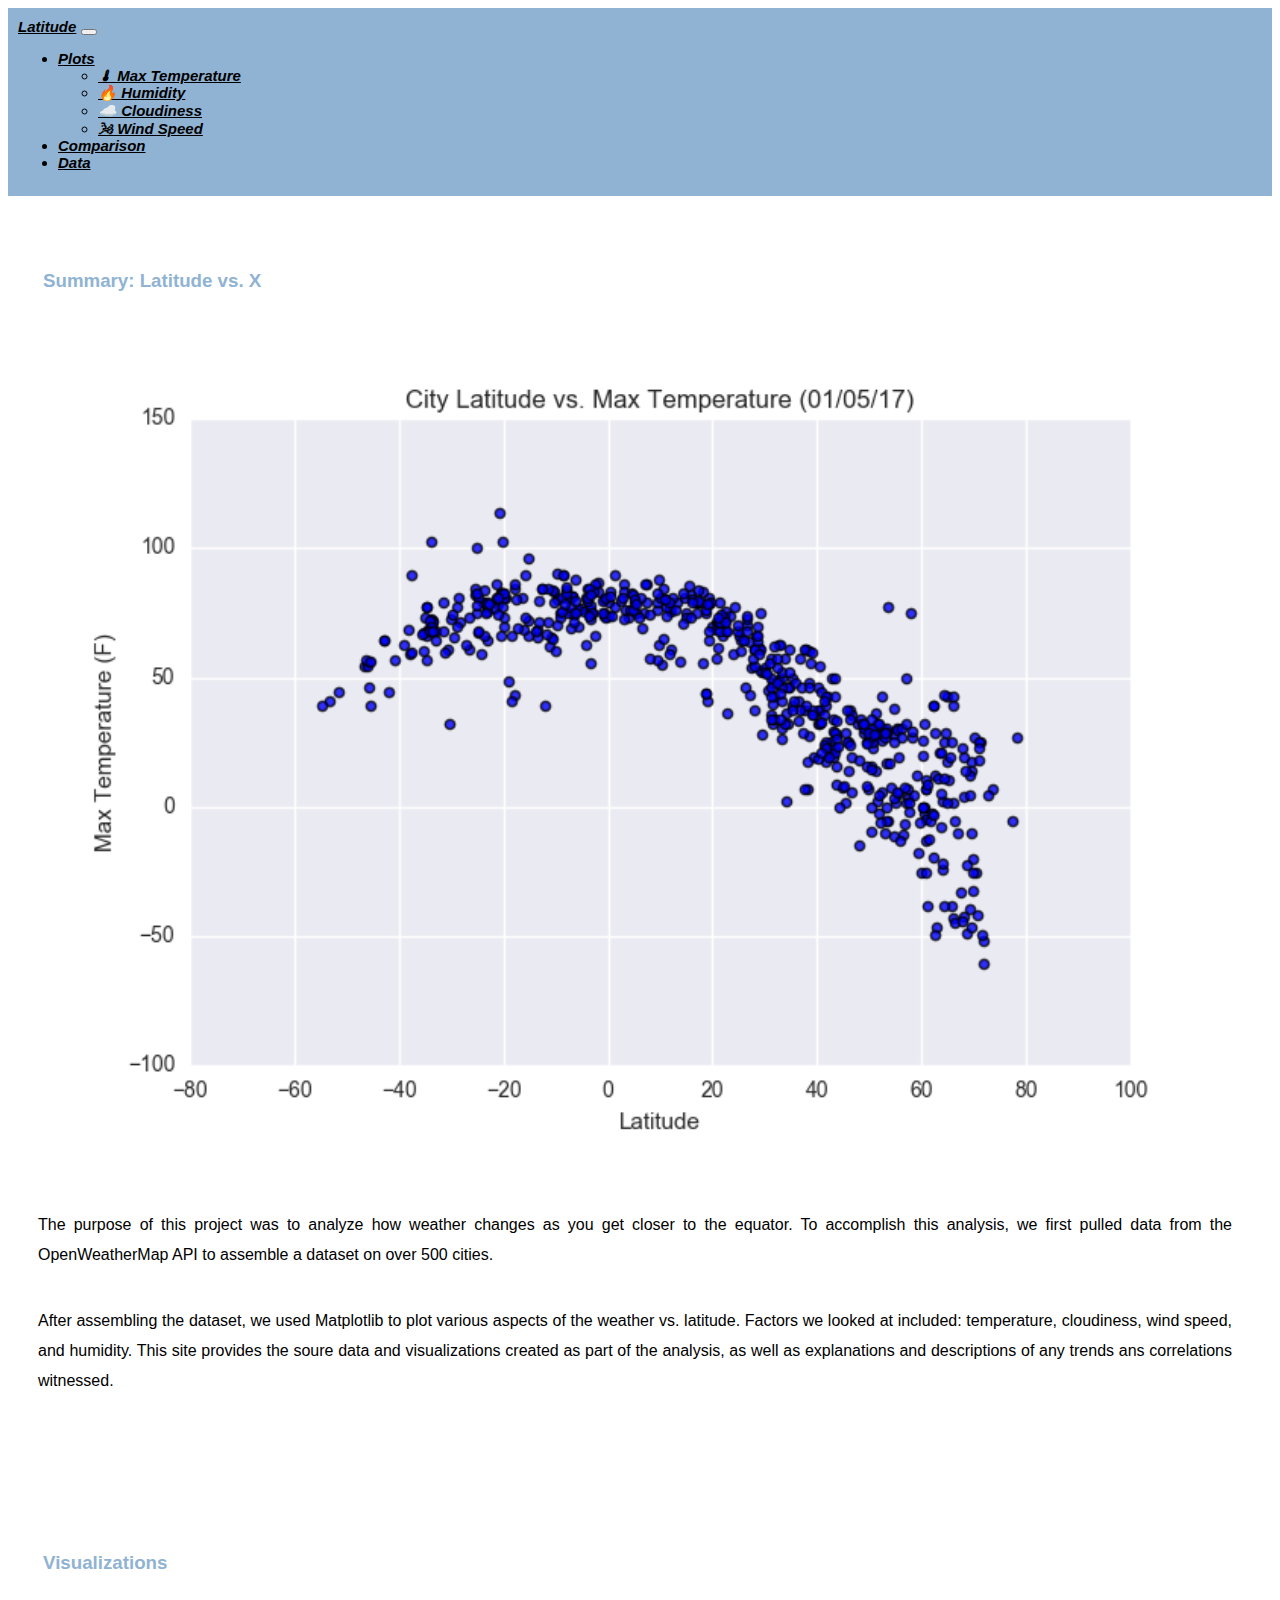
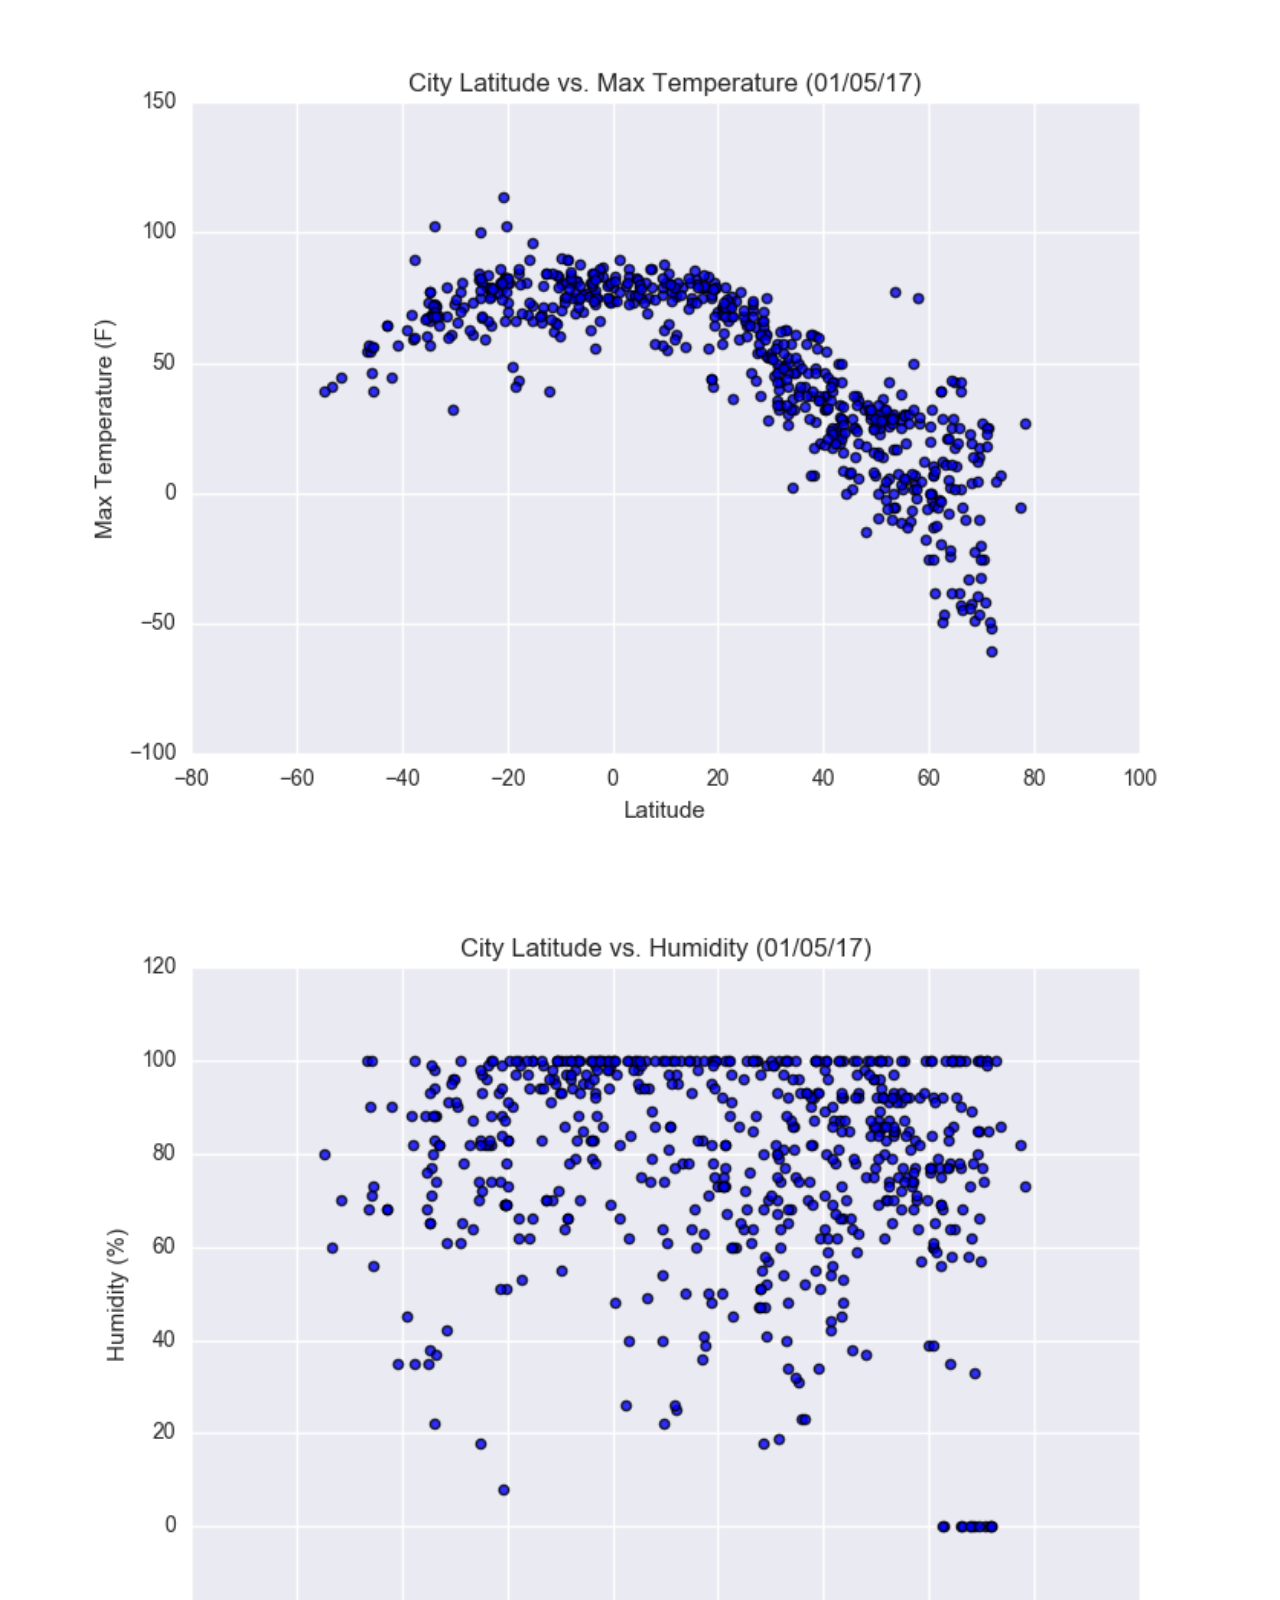
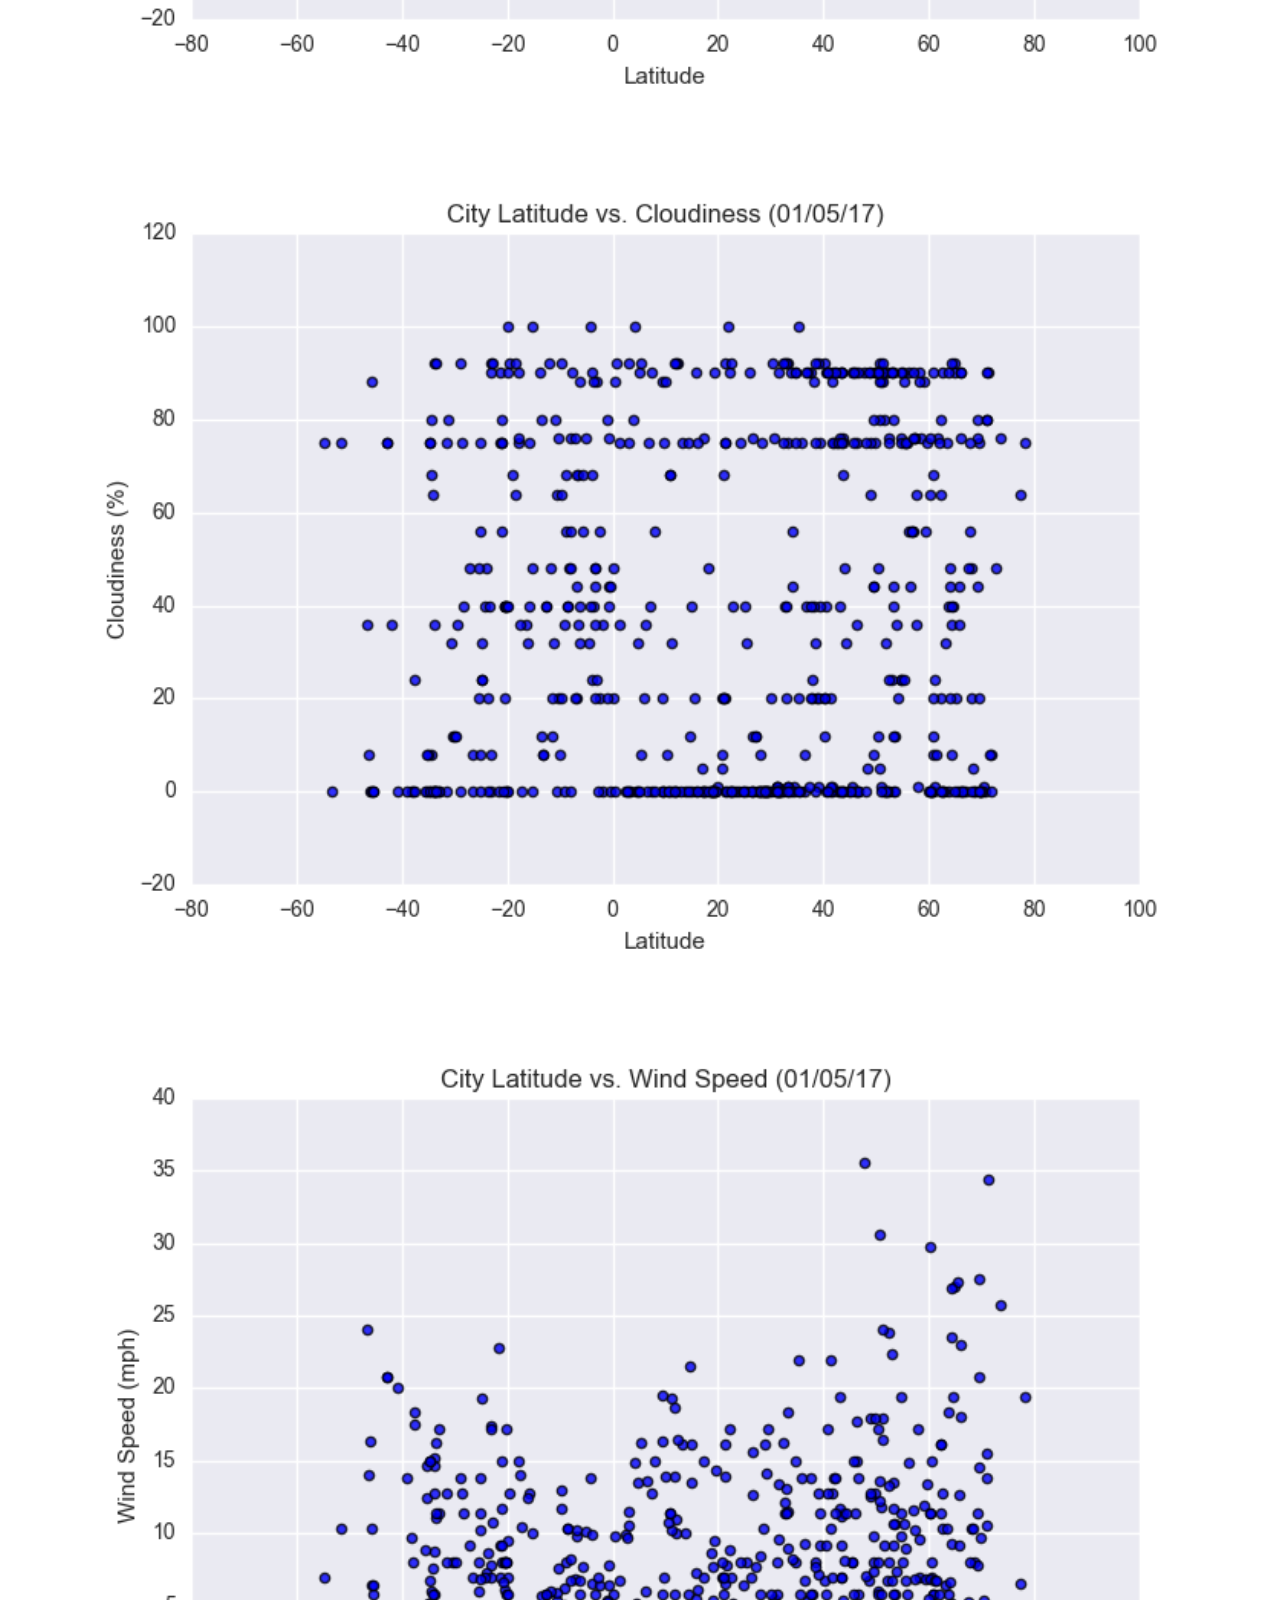
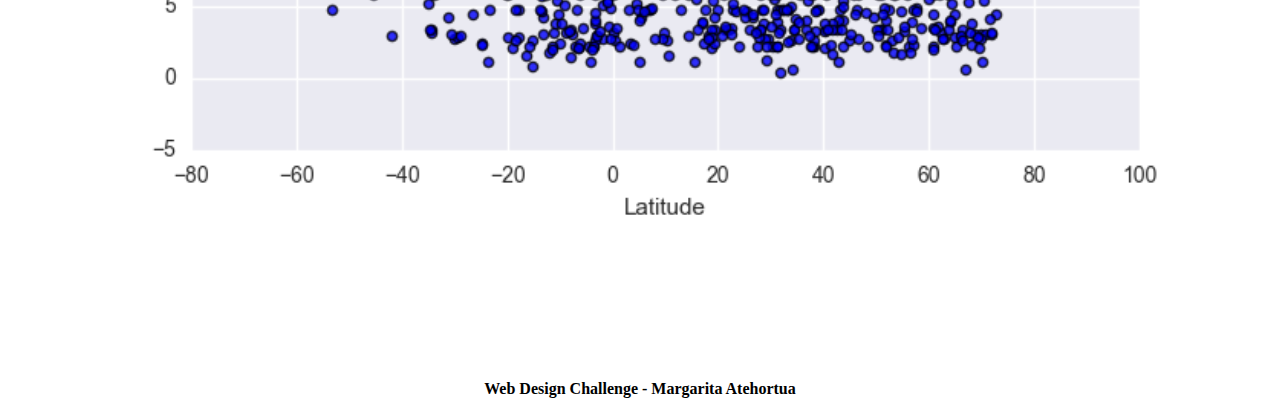
<file: index.html>
<!DOCTYPE html>
<html lang="en">

<head>
    <meta charset="UTF-8">
    <meta http-equiv="X-UA-Compatible" content="IE=edge">
    <meta name="viewport" content="width=device-width, initial-scale=1.0">
    <title>Weather Data Analysis</title>
    <link href="https://cdn.jsdelivr.net/npm/bootstrap@5.0.2/dist/css/bootstrap.min.css" rel="stylesheet"
        integrity="sha384-EVSTQN3/azprG1Anm3QDgpJLIm9Nao0Yz1ztcQTwFspd3yD65VohhpuuCOmLASjC" crossorigin="anonymous">
    <link href="static/css/style.css" rel="stylesheet">
</head>

<body>
    <!--Create navegation bar-->
    <nav class="navbar navbar-expand-lg" id="navbar-brand">
        <div class="container-fluid">
            <a class="navbar-brand navbar" href="index.html">Latitude</a>
            <button class="navbar-toggler" type="button" data-bs-toggle="collapse" data-bs-target="#navbarNavDropdown"
                aria-controls="navbarNavDropdown" aria-expanded="false" aria-label="Toggle navigation">
                <span class="navbar-toggler-icon"></span>
            </button>
            <div class="collapse navbar-collapse" id="navbarNavDropdown">
                <ul class="navbar-nav ms-auto">
                    <li class="nav-item dropdown">
                        <a class="nav-link dropdown-toggle" href="#" id="navbarDropdownMenuLink" role="button"
                            data-bs-toggle="dropdown" aria-expanded="false">
                            Plots
                        </a>
                        <ul class="dropdown-menu" aria-labelledby="navbarDropdownMenuLink">
                            <li><a class="dropdown-item" href="HTML/max_temp.html">🌡 Max Temperature</a></li>
                            <li><a class="dropdown-item" href="HTML/humidity.html">🔥 Humidity</a></li>
                            <li><a class="dropdown-item" href="HTML/cloudiness.html">☁️ Cloudiness</a></li>
                            <li><a class="dropdown-item" href="HTML/wind_speed.html">🌬 Wind Speed</a></li>
                        </ul>
                    </li>
                    <li class="nav-item">
                        <a class="nav-link" href="HTML/comparison.html">Comparison</a>
                    </li>
                    <li class="nav-item">
                        <a class="nav-link" href="HTML/data.html">Data</a>
                    </li>
                </ul>
            </div>
        </div>
    </nav>

    <!--Create columns and row to put information-->
    <div id="main-content-container">
        <div class="row">
            <div class="col-lg-8">
                <h3>Summary: Latitude vs. X</h3>
                <section class="row">
                    <div class="col background-white py-3">
                        <div class="clearfix">
                            <img src="static/Assets/Fig1.png" class="col-md-6 mb-6 ms-md-6 rounded float-sm-start"
                                alt="...">
                            <p>
                                <!--have to figure out how to wrap this-->
                                The purpose of this project was to analyze how weather changes as you get closer to the equator. To accomplish this analysis, we first pulled data from the OpenWeatherMap API to assemble a dataset on over 500 cities.
                                <p>
                                    After assembling the dataset, we used Matplotlib to plot various aspects of the weather vs. latitude. Factors we looked at included: temperature, cloudiness, wind speed, and humidity. This site provides the soure data and visualizations created as part of the analysis, as well as explanations and descriptions of any trends ans correlations witnessed.
                                </p>
                            </p>
                        </div>
                    </div>
                </section>
            </div>
            <div class="col-lg-4">
                <h3>Visualizations</h3>
                <div class="row">
                    <div class="col-lg-6">
                        <a href="HTML/max_temp.html"><img src="static/Assets/Fig1.png" alt="Latitude vs. Max Temperature"></a>
                    </div>
                    <div class="col-lg-6">
                        <a href="HTML/humidity.html"><img src="static/Assets/Fig2.png" alt="Latitude vs. Humidity"></a>
                    </div>
                </div>
                <div class="row">
                    <div class="col-lg-6">
                    <a href="HTML/cloudiness.html"><img src="static/Assets/Fig3.png" alt="Latitude vs. Cloudiness"></a>
                    </div>
                    <div class="col-lg-6">
                        <a href="HTML/wind_speed.html"><img src="static/Assets/Fig4.png" alt="Latitude vs. Wind Speed"></a>
                    </div>
                </div>
            </div>
        </div>
    </div>
    <script src="https://cdn.jsdelivr.net/npm/bootstrap@5.0.2/dist/js/bootstrap.bundle.min.js"
        integrity="sha384-MrcW6ZMFYlzcLA8Nl+NtUVF0sA7MsXsP1UyJoMp4YLEuNSfAP+JcXn/tWtIaxVXM"
        crossorigin="anonymous"></script>
</body>
<footer id="page-footer"> Web Design Challenge - Margarita Atehortua </footer>
</html>
</file>
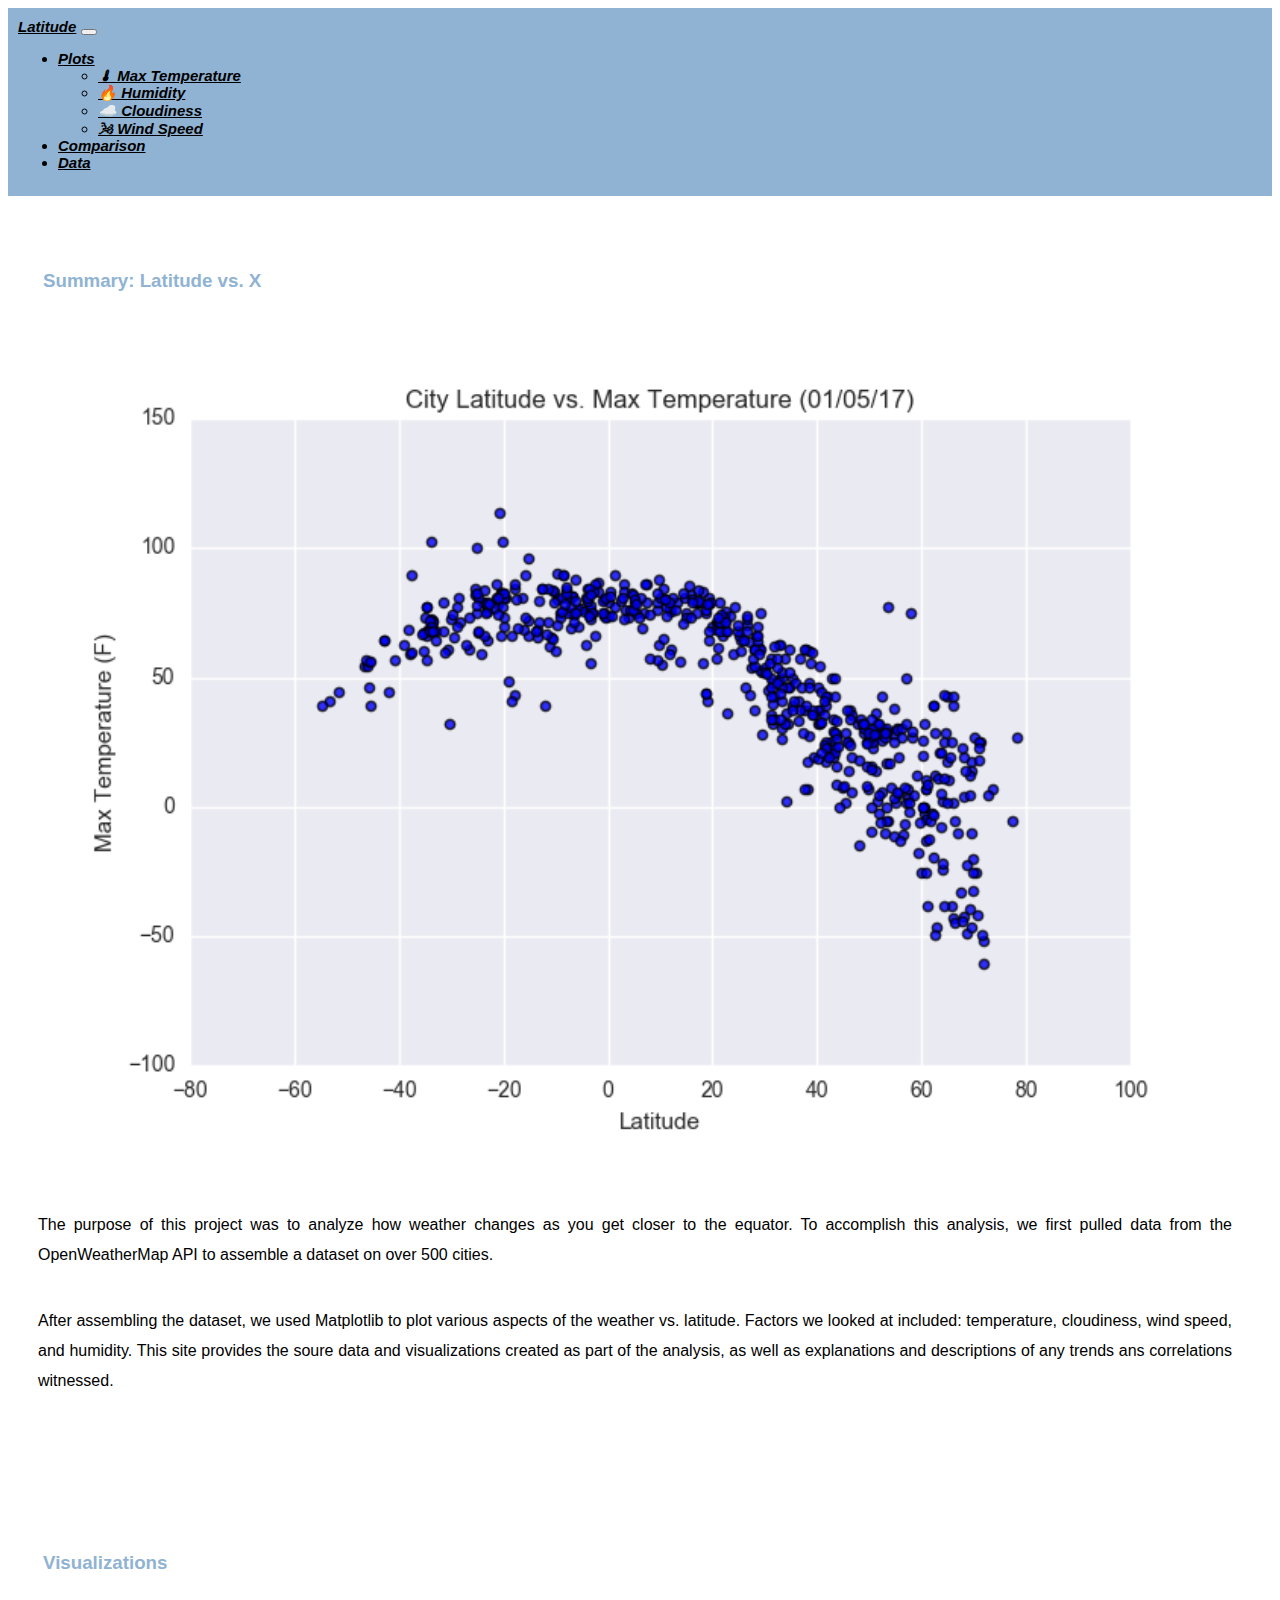
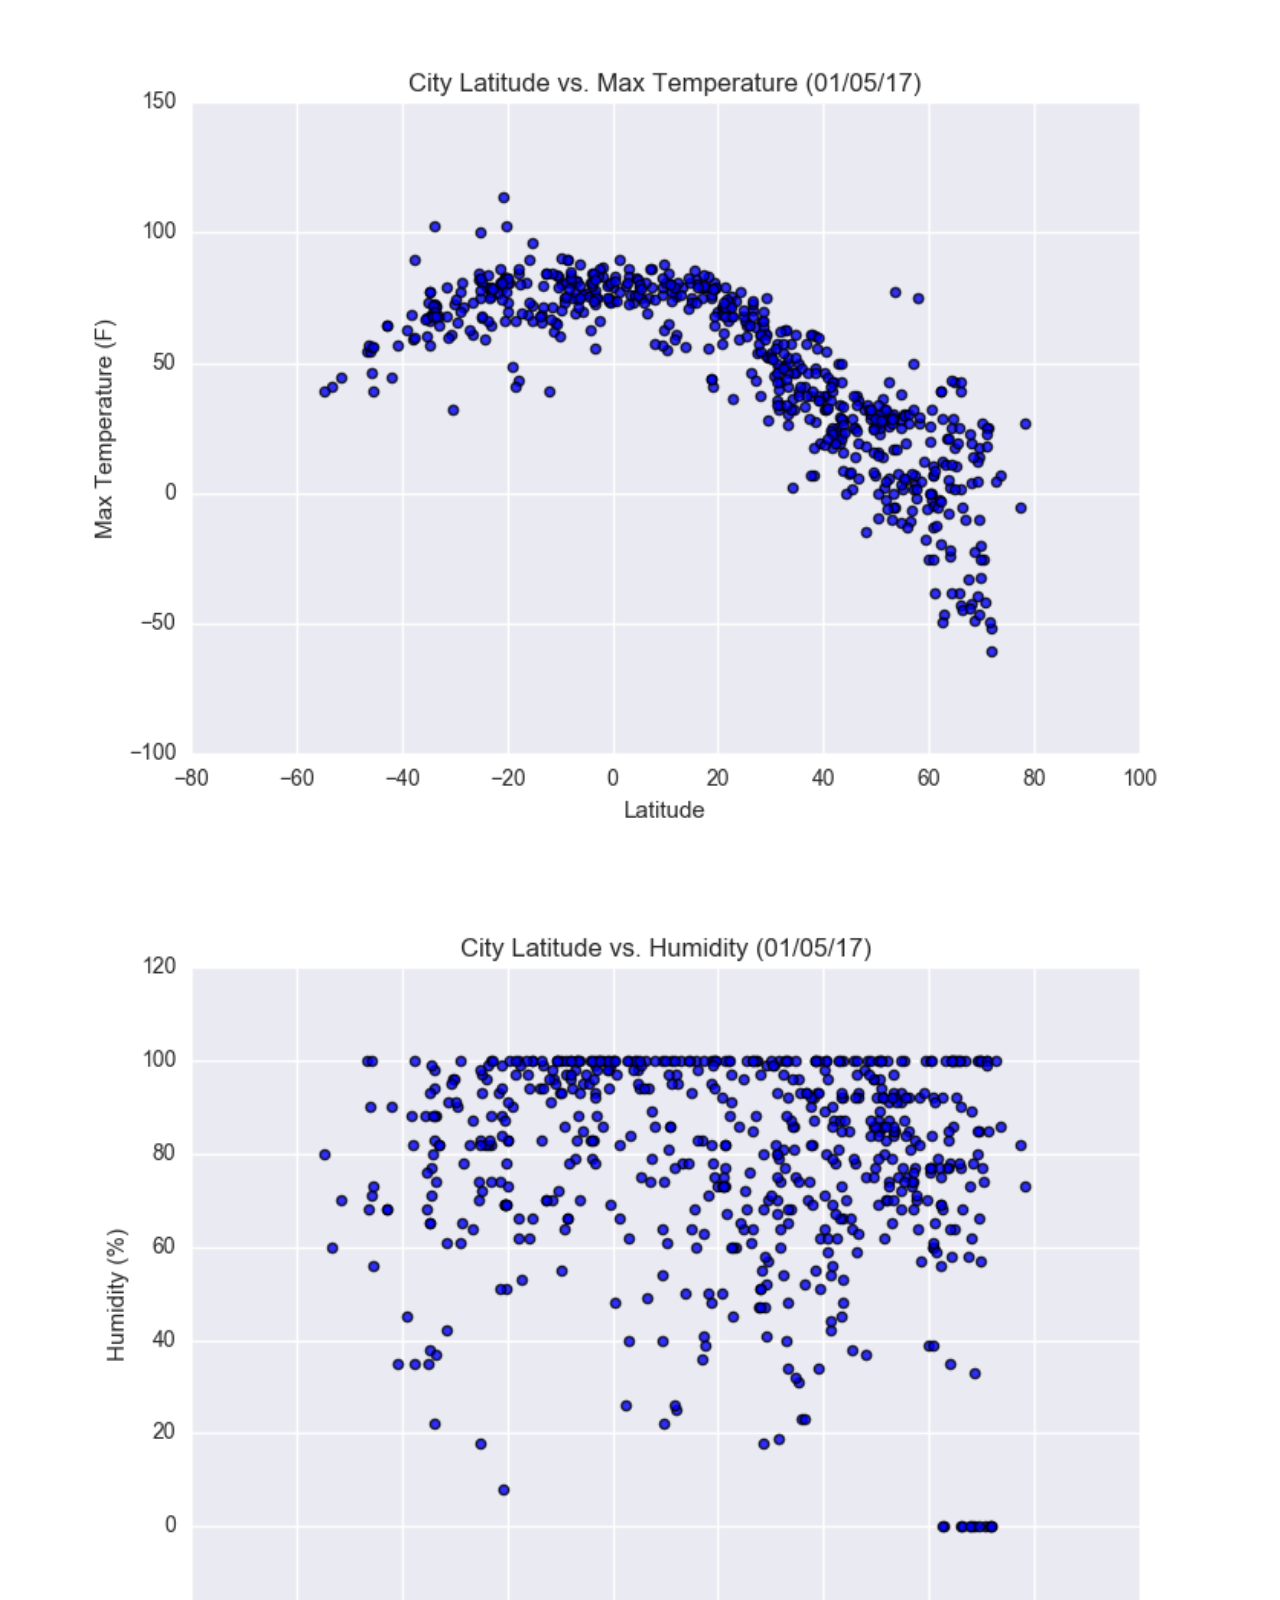
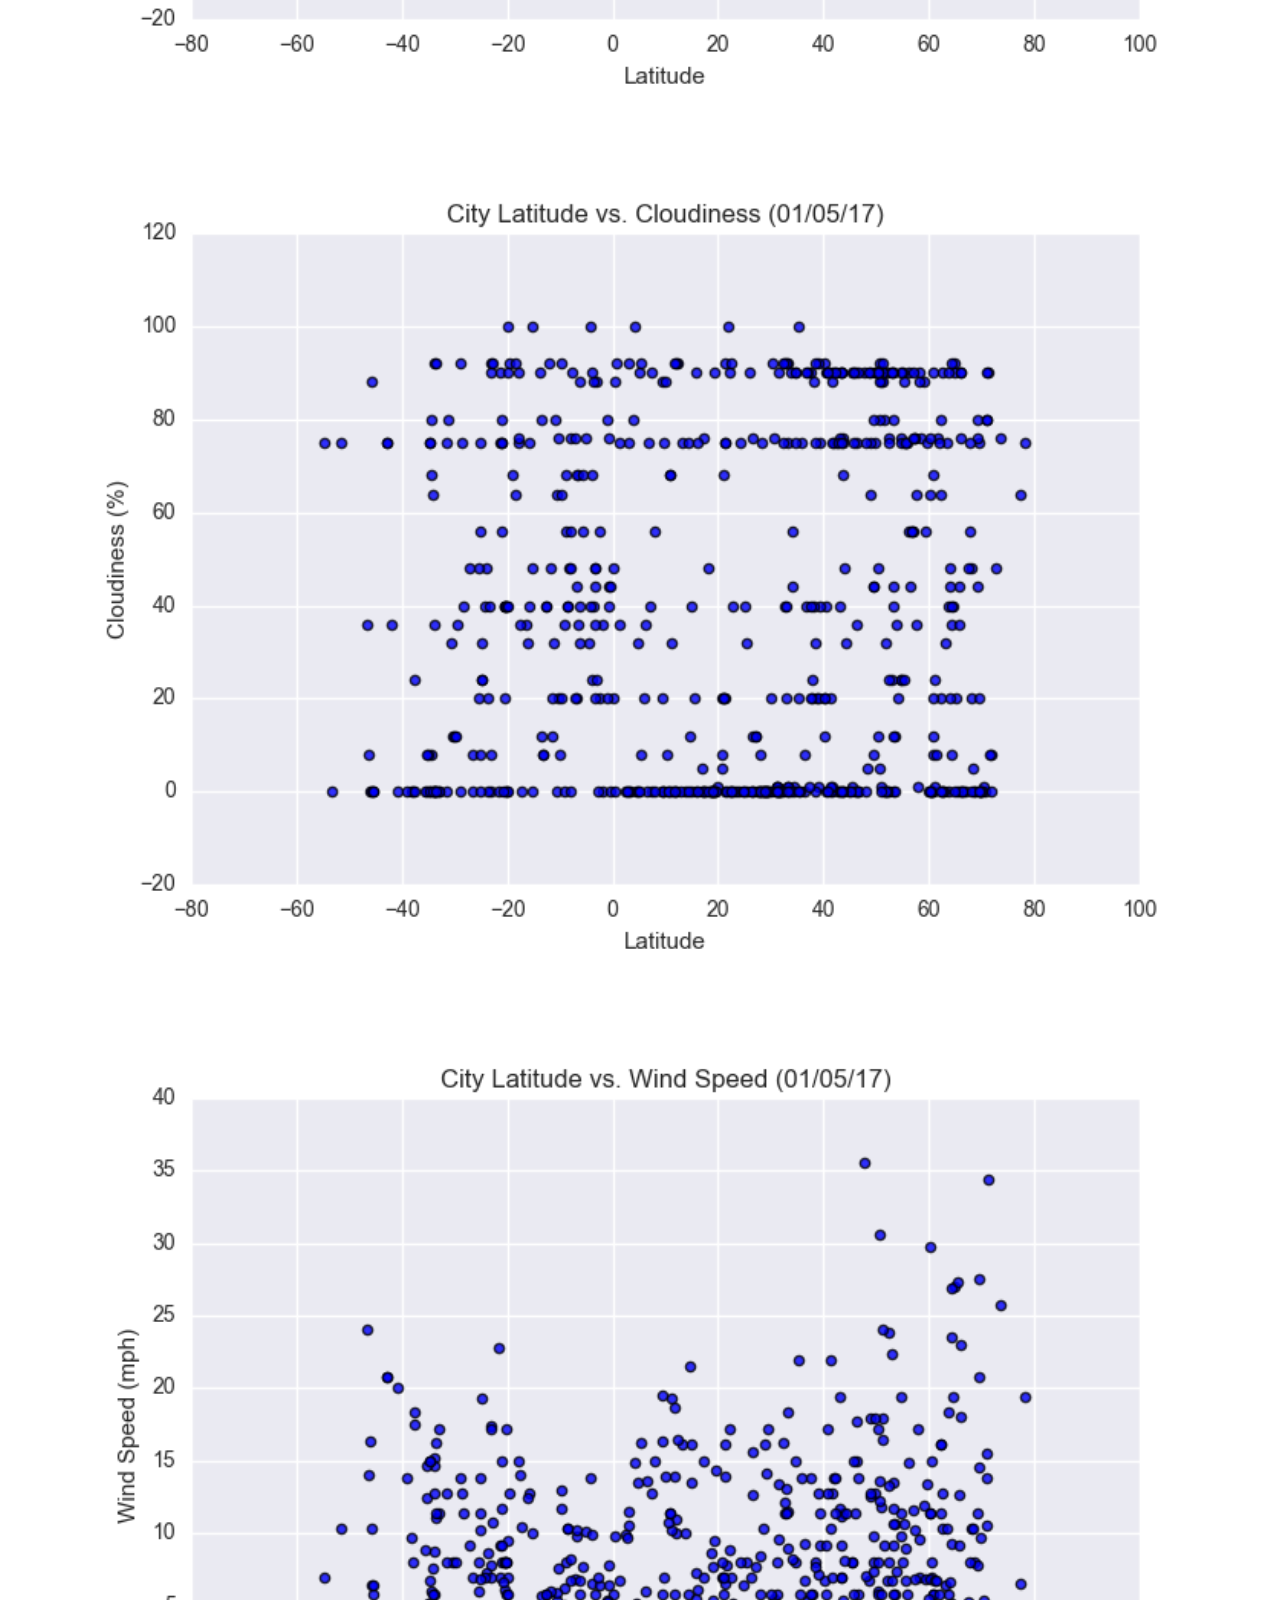
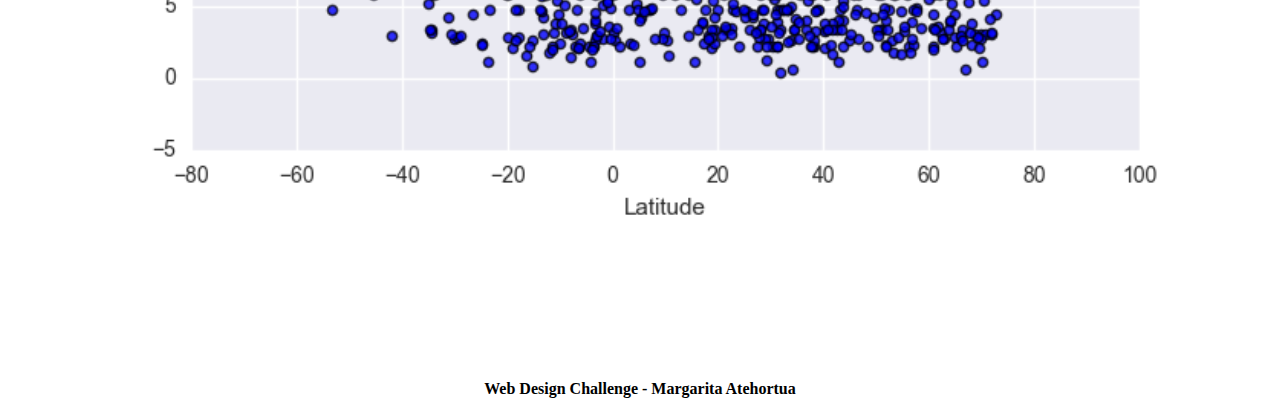
<file: HTML/index.html>
<!DOCTYPE html>
<html lang="en">

<head>
    <meta charset="UTF-8">
    <meta http-equiv="X-UA-Compatible" content="IE=edge">
    <meta name="viewport" content="width=device-width, initial-scale=1.0">
    <title>Weather Data Analysis</title>
    <link href="https://cdn.jsdelivr.net/npm/bootstrap@5.0.2/dist/css/bootstrap.min.css" rel="stylesheet"
        integrity="sha384-EVSTQN3/azprG1Anm3QDgpJLIm9Nao0Yz1ztcQTwFspd3yD65VohhpuuCOmLASjC" crossorigin="anonymous">
    <link href="../static/css/style.css" rel="stylesheet">
</head>

<body>
    <!--Create navegation bar-->
    <nav class="navbar navbar-expand-lg" id="navbar-brand">
        <div class="container-fluid">
            <a class="navbar-brand navbar" href="index.html">Latitude</a>
            <button class="navbar-toggler" type="button" data-bs-toggle="collapse" data-bs-target="#navbarNavDropdown"
                aria-controls="navbarNavDropdown" aria-expanded="false" aria-label="Toggle navigation">
                <span class="navbar-toggler-icon"></span>
            </button>
            <div class="collapse navbar-collapse" id="navbarNavDropdown">
                <ul class="navbar-nav ms-auto">
                    <li class="nav-item dropdown">
                        <a class="nav-link dropdown-toggle" href="#" id="navbarDropdownMenuLink" role="button"
                            data-bs-toggle="dropdown" aria-expanded="false">
                            Plots
                        </a>
                        <ul class="dropdown-menu" aria-labelledby="navbarDropdownMenuLink">
                            <li><a class="dropdown-item" href="max_temp.html">🌡 Max Temperature</a></li>
                            <li><a class="dropdown-item" href="humidity.html">🔥 Humidity</a></li>
                            <li><a class="dropdown-item" href="cloudiness.html">☁️ Cloudiness</a></li>
                            <li><a class="dropdown-item" href="wind_speed.html">🌬 Wind Speed</a></li>
                        </ul>
                    </li>
                    <li class="nav-item">
                        <a class="nav-link" href="comparison.html">Comparison</a>
                    </li>
                    <li class="nav-item">
                        <a class="nav-link" href="data.html">Data</a>
                    </li>
                </ul>
            </div>
        </div>
    </nav>

    <!--Create columns and row to put information-->
    <div id="main-content-container">
        <div class="row">
            <div class="col-lg-8">
                <h3>Summary: Latitude vs. X</h3>
                <section class="row">
                    <div class="col background-white py-3">
                        <div class="clearfix">
                            <img src="../static/Assets/Fig1.png" class="col-md-6 mb-6 ms-md-6 rounded float-sm-start"
                                alt="...">
                            <p>
                                <!--have to figure out how to wrap this-->
                                The purpose of this project was to analyze how weather changes as you get closer to the equator. To accomplish this analysis, we first pulled data from the OpenWeatherMap API to assemble a dataset on over 500 cities.
                                <p>
                                    After assembling the dataset, we used Matplotlib to plot various aspects of the weather vs. latitude. Factors we looked at included: temperature, cloudiness, wind speed, and humidity. This site provides the soure data and visualizations created as part of the analysis, as well as explanations and descriptions of any trends ans correlations witnessed.
                                </p>
                            </p>
                        </div>
                    </div>
                </section>
            </div>
            <div class="col-lg-4">
                <h3>Visualizations</h3>
                <div class="row">
                    <div class="col-lg-6">
                        <a href="max_temp.html"><img src="../static/Assets/Fig1.png" alt="Latitude vs. Max Temperature"></a>
                    </div>
                    <div class="col-lg-6">
                        <a href="humidity.html"><img src="../static/Assets/Fig2.png" alt="Latitude vs. Humidity"></a>
                    </div>
                </div>
                <div class="row">
                    <div class="col-lg-6">
                    <a href="cloudiness.html"><img src="../static/Assets/Fig3.png" alt="Latitude vs. Cloudiness"></a>
                    </div>
                    <div class="col-lg-6">
                        <a href="wind_speed.html"><img src="../static/Assets/Fig4.png" alt="Latitude vs. Wind Speed"></a>
                    </div>
                </div>
            </div>
        </div>
    </div>
    <script src="https://cdn.jsdelivr.net/npm/bootstrap@5.0.2/dist/js/bootstrap.bundle.min.js"
        integrity="sha384-MrcW6ZMFYlzcLA8Nl+NtUVF0sA7MsXsP1UyJoMp4YLEuNSfAP+JcXn/tWtIaxVXM"
        crossorigin="anonymous"></script>
</body>
<footer id="page-footer"> Web Design Challenge - Margarita Atehortua </footer>
</html>
</file>
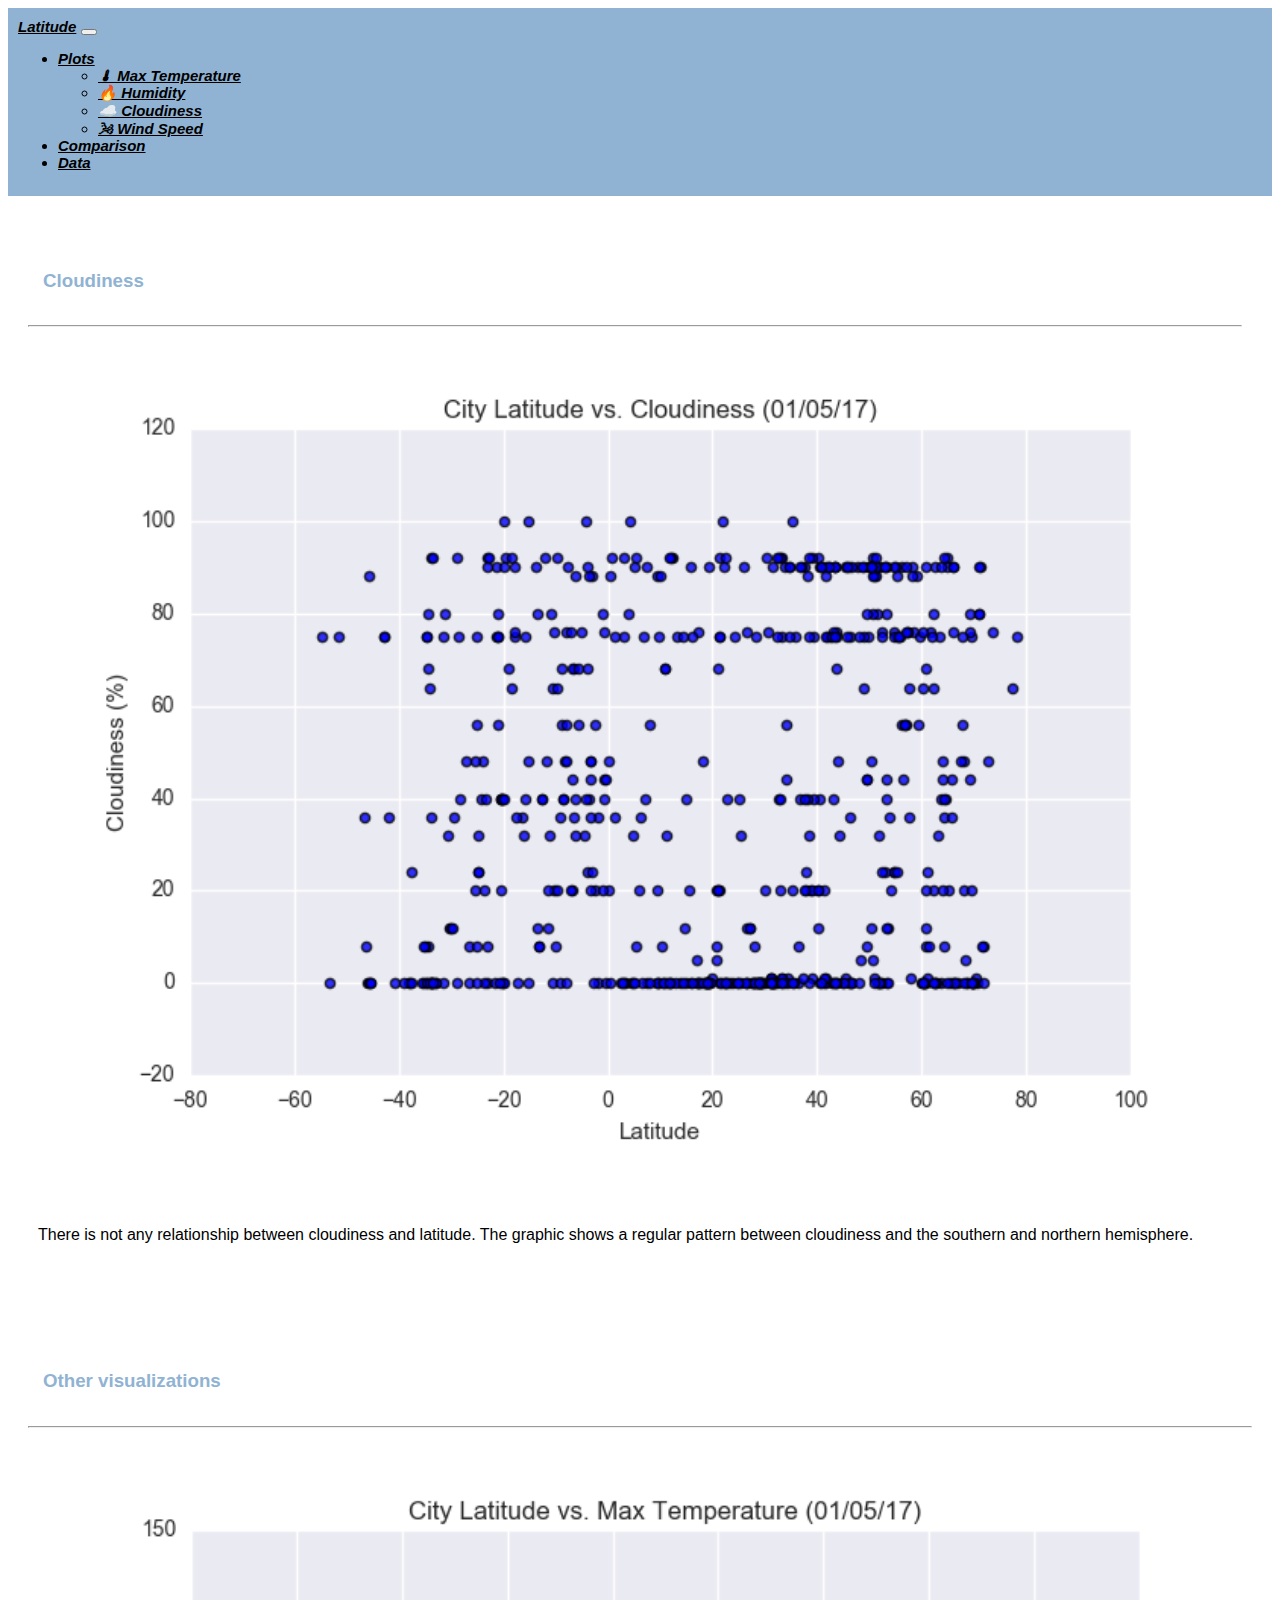
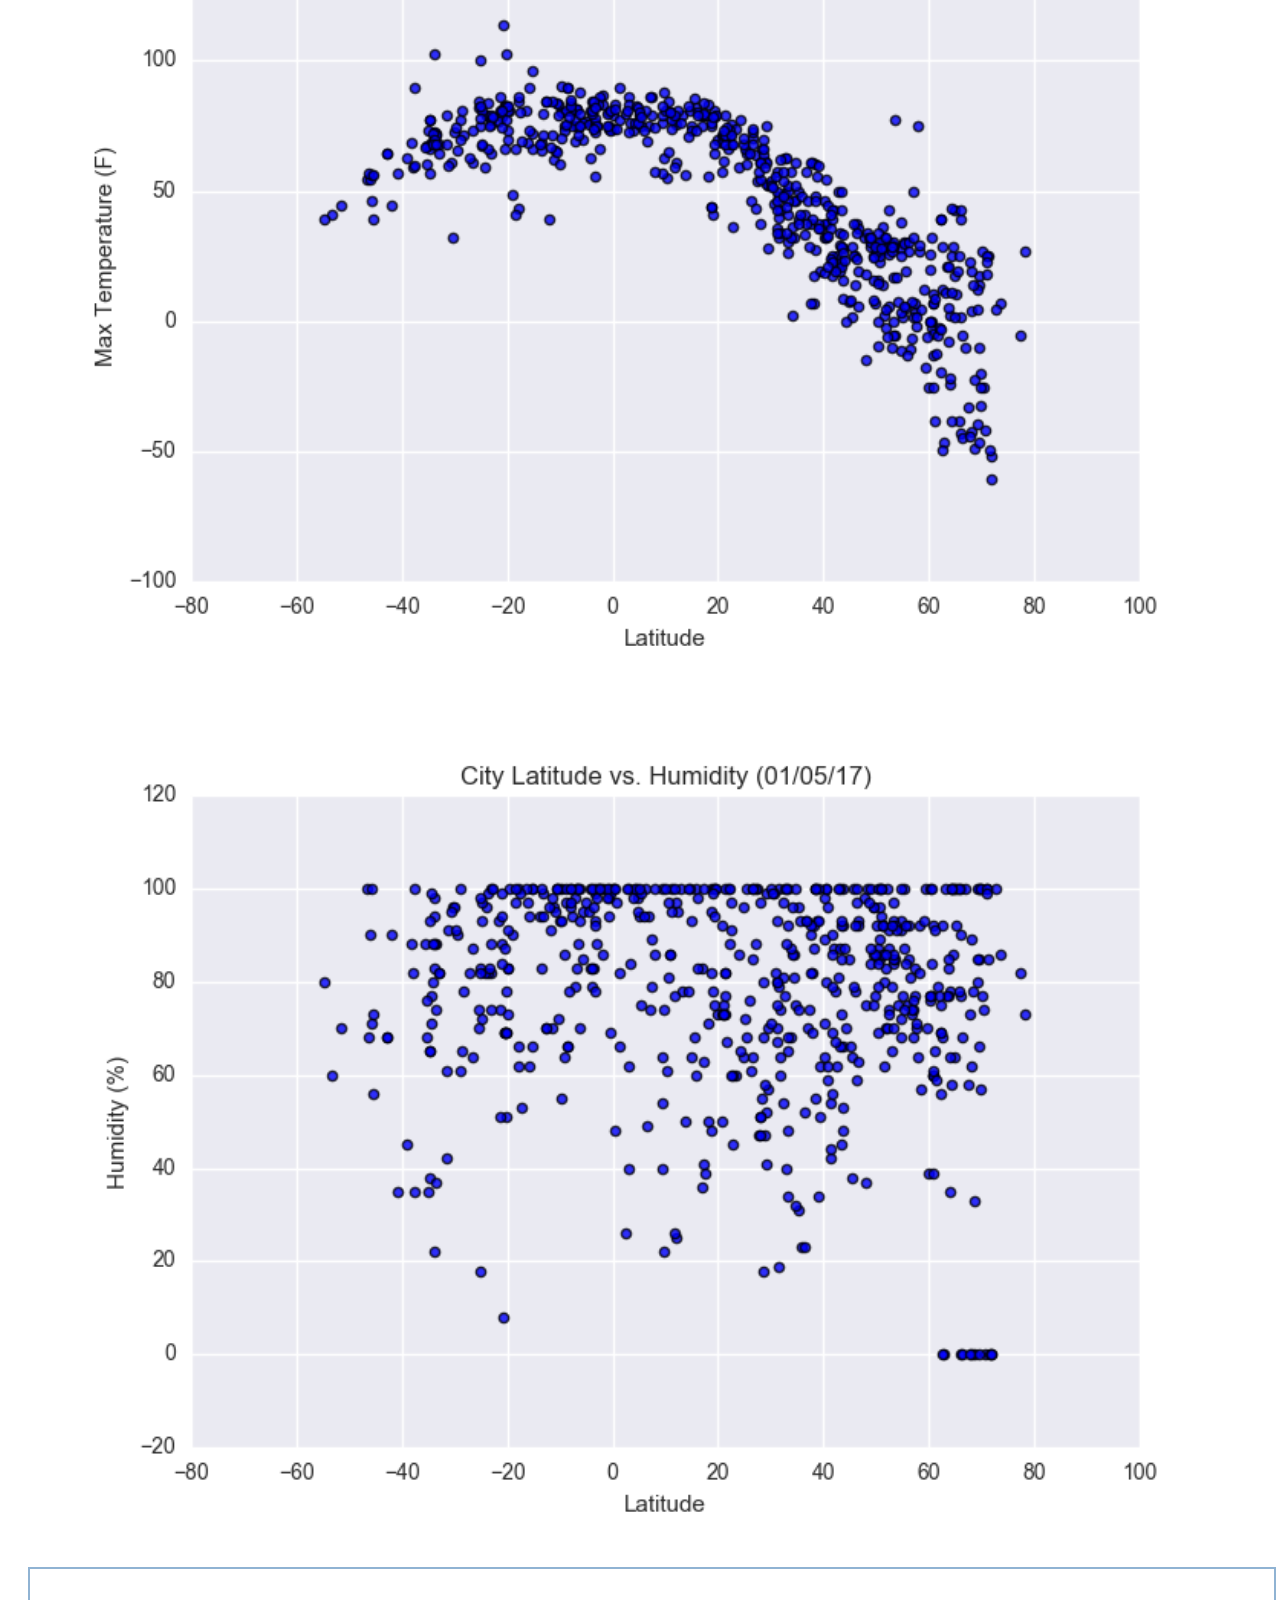
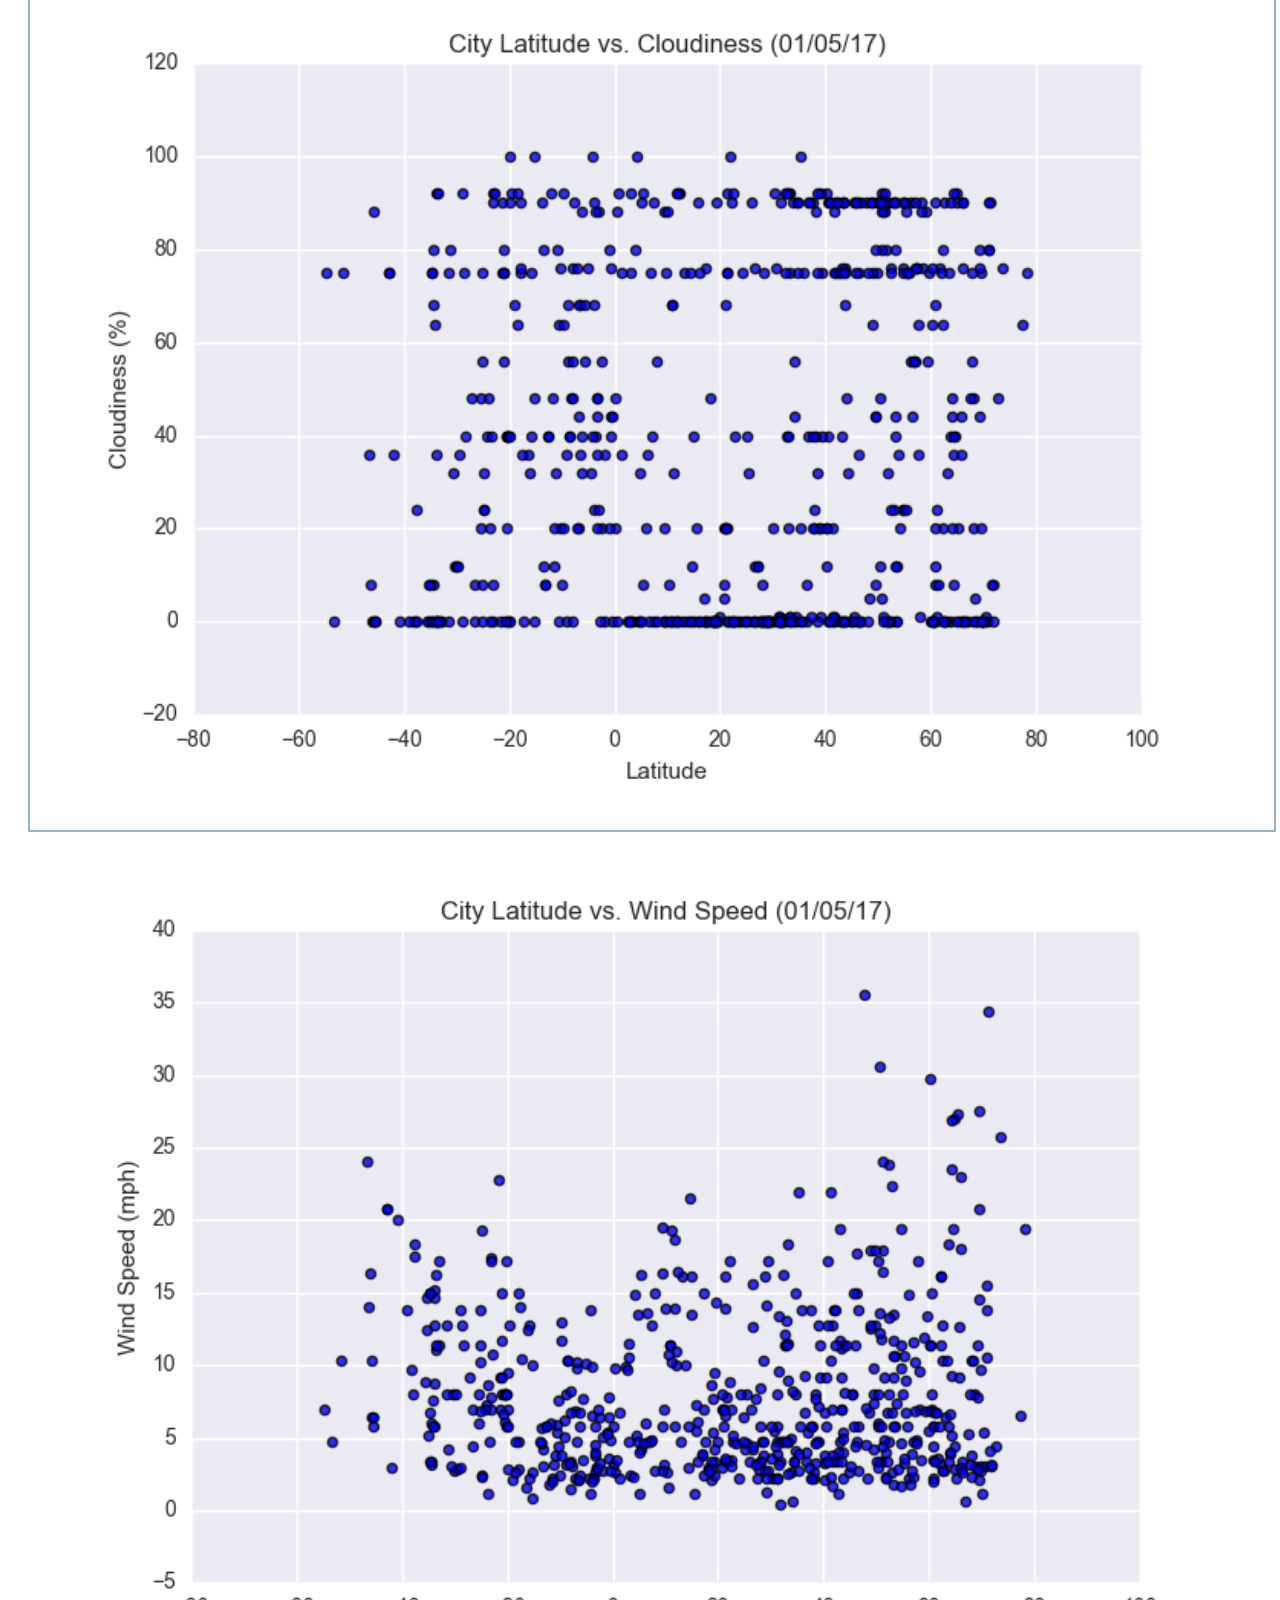
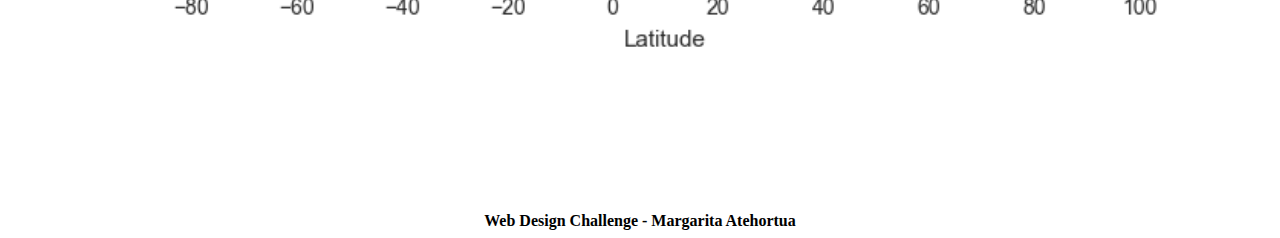
<file: HTML/cloudiness.html>
<!DOCTYPE html>
<html lang="en">

<head>
    <meta charset="UTF-8">
    <meta http-equiv="X-UA-Compatible" content="IE=edge">
    <meta name="viewport" content="width=device-width, initial-scale=1.0">
    <title>Weather Data Analysis</title>
    <link href="https://cdn.jsdelivr.net/npm/bootstrap@5.0.2/dist/css/bootstrap.min.css" rel="stylesheet"
        integrity="sha384-EVSTQN3/azprG1Anm3QDgpJLIm9Nao0Yz1ztcQTwFspd3yD65VohhpuuCOmLASjC" crossorigin="anonymous">
    <link href="../static/css/style.css" rel="stylesheet">
</head>

<body>
    <!--Create navegation bar-->
    <nav class="navbar navbar-expand-lg" id="navbar-brand">
        <div class="container-fluid">
            <a class="navbar-brand" href="../index.html">Latitude</a>
            <button class="navbar-toggler" type="button" data-bs-toggle="collapse" data-bs-target="#navbarNavDropdown"
                aria-controls="navbarNavDropdown" aria-expanded="false" aria-label="Toggle navigation">
                <span class="navbar-toggler-icon"></span>
            </button>
            <div class="collapse navbar-collapse" id="navbarNavDropdown">
                <ul class="navbar-nav ms-auto">
                    <li class="nav-item dropdown">
                        <a class="nav-link dropdown-toggle" href="#" id="navbarDropdownMenuLink" role="button"
                            data-bs-toggle="dropdown" aria-expanded="false">
                            Plots
                        </a>
                        <ul class="dropdown-menu" aria-labelledby="navbarDropdownMenuLink">
                            <li><a class="dropdown-item" href="max_temp.html">🌡 Max Temperature</a></li>
                            <li><a class="dropdown-item" href="humidity.html">🔥 Humidity</a></li>
                            <li><a class="dropdown-item" href="cloudiness.html">☁️ Cloudiness</a></li>
                            <li><a class="dropdown-item" href="wind_speed.html">🌬 Wind Speed</a></li>
                        </ul>
                    </li>
                    <li class="nav-item">
                        <a class="nav-link" href="comparison.html">Comparison</a>
                    </li>
                    <li class="nav-item">
                        <a class="nav-link" href="data.html">Data</a>
                    </li>
                </ul>
            </div>
        </div>
    </nav>

    <!--Create columns and row to put information-->
    <div id="main-content-container">
        <div class="row">
            <div class="col-lg-8">
                <h3>Cloudiness</h3>
                <hr>
                <img src="../static/Assets/Fig3.png">
                <p>
                    There is not any relationship between cloudiness and latitude. The graphic shows a regular pattern between cloudiness and the southern and northern hemisphere.
                </p>

            </div>
            <div class="col-lg-4">
                <h3>Other visualizations</h3>
                <hr>
                <div class="row">
                    <div class="col-lg-6 col-md-6 col-sm-6">
                        <a href="max_temp.html"><img src="../static/Assets/Fig1.png" alt="Latitude vs. Max Temperature"></a>
                    </div>
                    <div class="col-lg-6 col-md-6 col-sm-6">
                        <a href="humidity.html"><img src="../static/Assets/Fig2.png" alt="Latitude vs. Humidity"></a>
                    </div>
                    <div class="col-lg-6 col-md-6 col-sm-6">
                    <a href="cloudiness.html"><img src="../static/Assets/Fig3.png" alt="Latitude vs. Cloudiness" id="imgsel"></a>
                    </div>
                    <div class="col-lg-6 col-md-6 col-sm-6">
                        <a href="wind_speed.html"><img src="../static/Assets/Fig4.png" alt="Latitude vs. Wind Speed"></a>
                    </div>
                </div>
            </div>
        </div>
    </div>
    <script src="https://cdn.jsdelivr.net/npm/bootstrap@5.0.2/dist/js/bootstrap.bundle.min.js"
        integrity="sha384-MrcW6ZMFYlzcLA8Nl+NtUVF0sA7MsXsP1UyJoMp4YLEuNSfAP+JcXn/tWtIaxVXM"
        crossorigin="anonymous"></script>
</body>
<footer id="page-footer"> Web Design Challenge - Margarita Atehortua </footer>
</html>
</file>
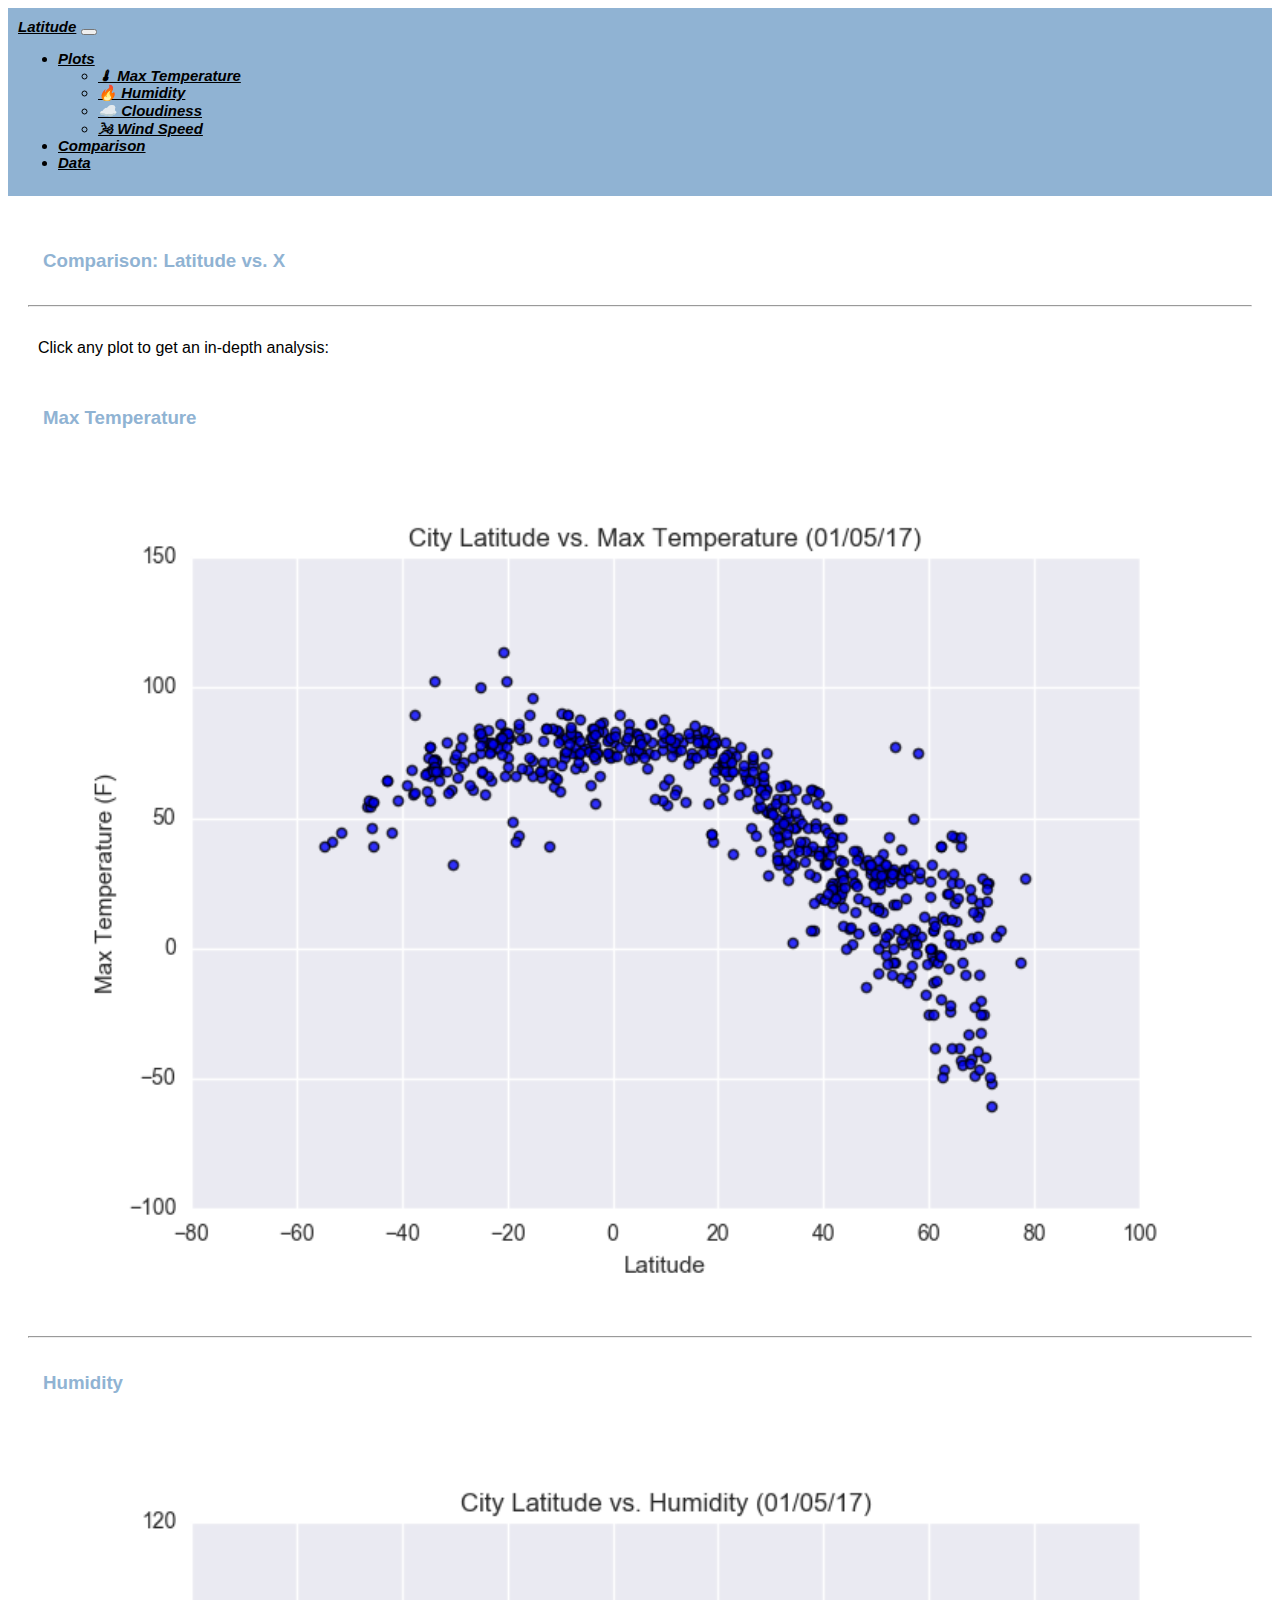
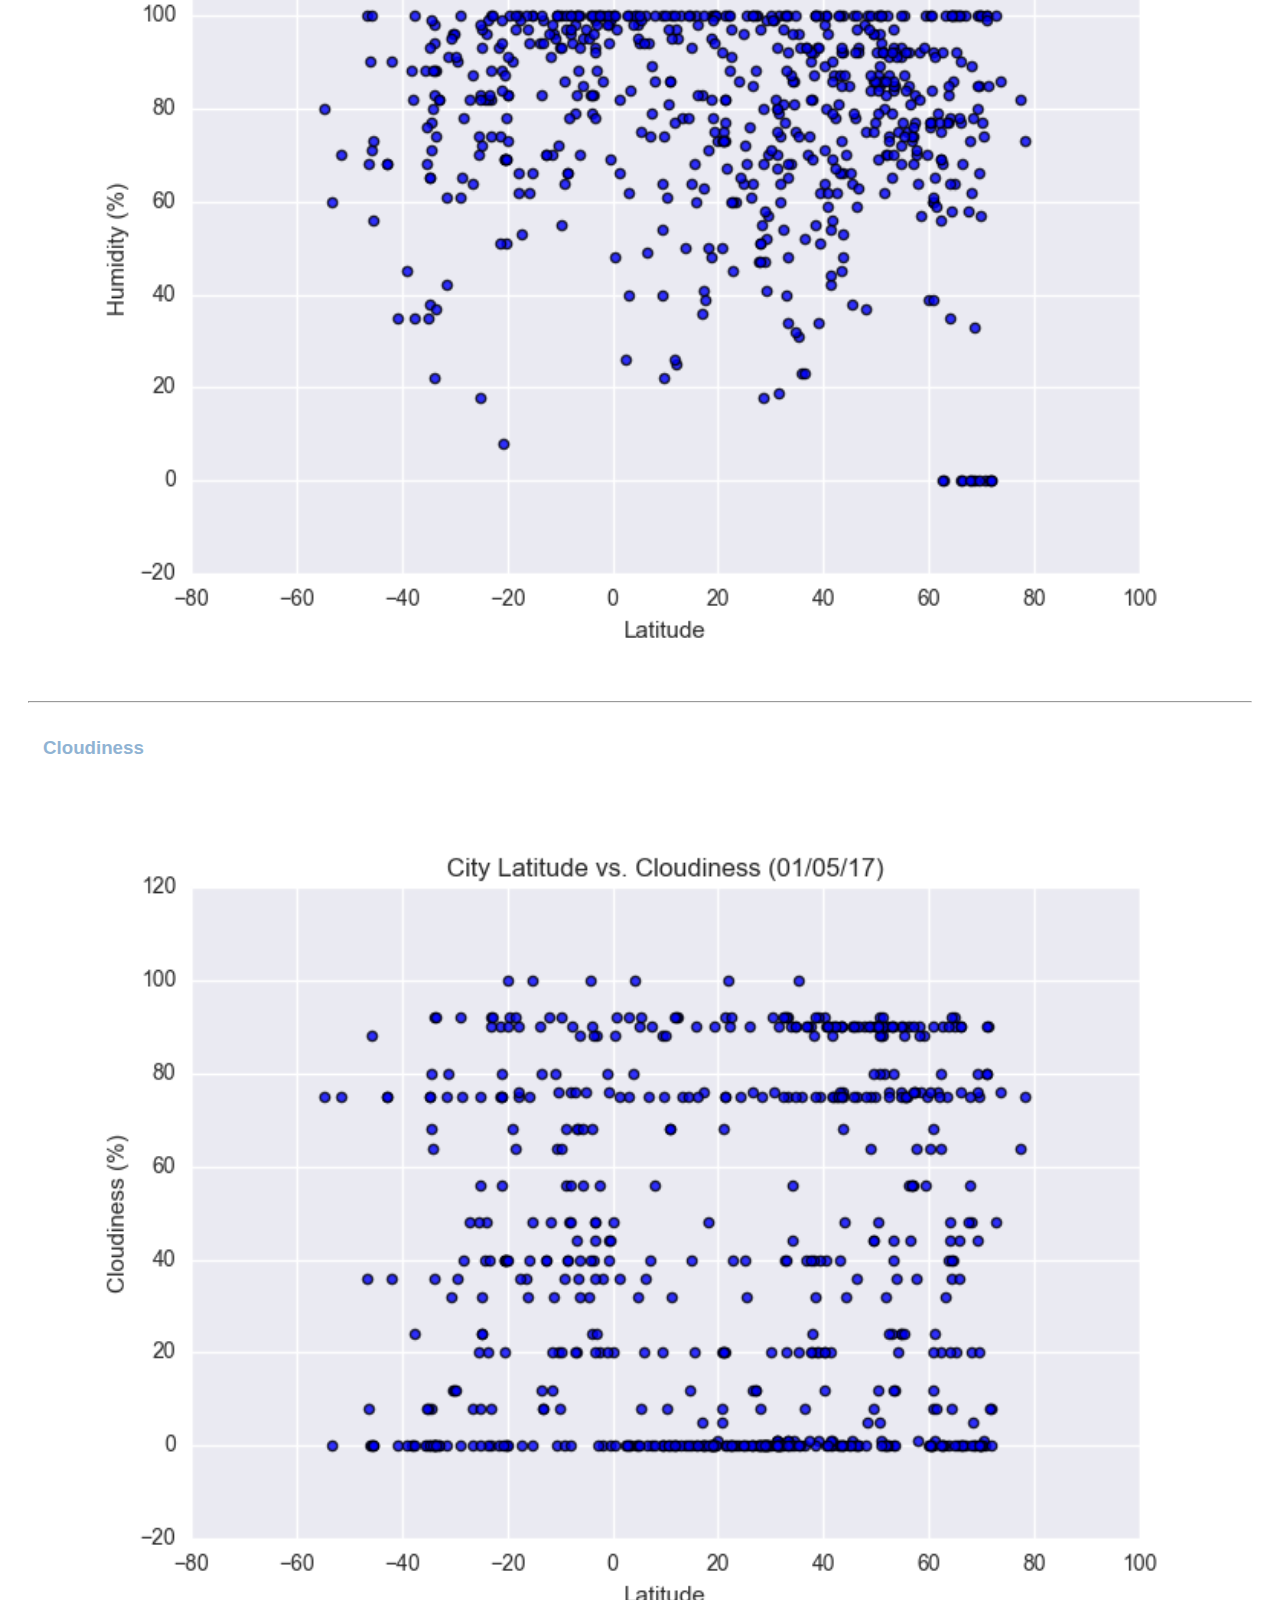
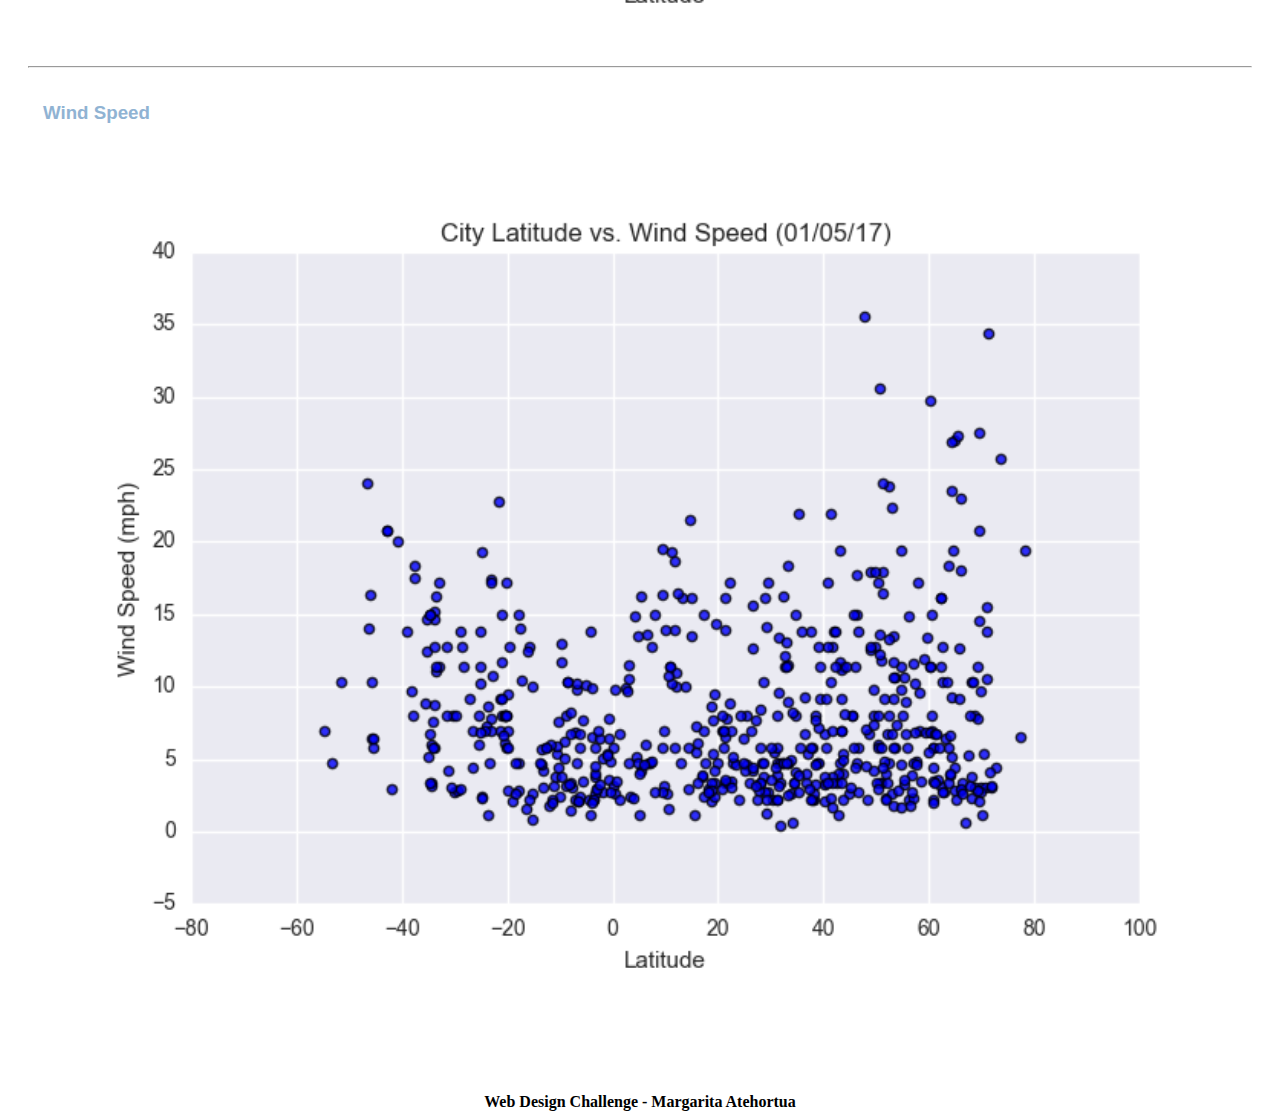
<file: HTML/comparison.html>
<!DOCTYPE html>
<html lang="en">

<head>
    <meta charset="UTF-8">
    <meta http-equiv="X-UA-Compatible" content="IE=edge">
    <meta name="viewport" content="width=device-width, initial-scale=1.0">
    <title>Weather Data Analysis</title>
    <link href="https://cdn.jsdelivr.net/npm/bootstrap@5.0.2/dist/css/bootstrap.min.css" rel="stylesheet"
        integrity="sha384-EVSTQN3/azprG1Anm3QDgpJLIm9Nao0Yz1ztcQTwFspd3yD65VohhpuuCOmLASjC" crossorigin="anonymous">
    <link href="../static/css/style.css" rel="stylesheet">
</head>

<body>
    <!--Create navegation bar-->
    <nav class="navbar navbar-expand-lg" id="navbar-brand">
        <div class="container-fluid">
            <a class="navbar-brand" href="../index.html">Latitude</a>
            <button class="navbar-toggler" type="button" data-bs-toggle="collapse" data-bs-target="#navbarNavDropdown"
                aria-controls="navbarNavDropdown" aria-expanded="false" aria-label="Toggle navigation">
                <span class="navbar-toggler-icon"></span>
            </button>
            <div class="collapse navbar-collapse" id="navbarNavDropdown">
                <ul class="navbar-nav ms-auto">
                    <li class="nav-item dropdown">
                        <a class="nav-link dropdown-toggle" href="#" id="navbarDropdownMenuLink" role="button"
                            data-bs-toggle="dropdown" aria-expanded="false">
                            Plots
                        </a>
                        <ul class="dropdown-menu" aria-labelledby="navbarDropdownMenuLink">
                            <li><a class="dropdown-item" href="max_temp.html">🌡 Max Temperature</a></li>
                            <li><a class="dropdown-item" href="humidity.html">🔥 Humidity</a></li>
                            <li><a class="dropdown-item" href="cloudiness.html">☁️ Cloudiness</a></li>
                            <li><a class="dropdown-item" href="wind_speed.html">🌬 Wind Speed</a></li>
                        </ul>
                    </li>
                    <li class="nav-item">
                        <a class="nav-link" href="comparison.html">Comparison</a>
                    </li>
                    <li class="nav-item">
                        <a class="nav-link" href="data.html">Data</a>
                    </li>
                </ul>
            </div>
        </div>
    </nav>

    <!--Create columns and row to put information-->
    <div id="main-content-container">
        <h3>Comparison: Latitude vs. X</h3>
        <hr>
        <p>
            Click any plot to get an in-depth analysis:
        </p>
        <h3>Max Temperature</h3>
        <a href="max_temp.html"><img src="../static/Assets/Fig1.png" alt="Latitude vs. Max Temperature"></a>
        <hr>
        <h3>Humidity</h3>
        <a href="humidity.html"><img src="../static/Assets/Fig2.png" alt="Latitude vs. Humidity"></a>
        <hr>
        <h3>Cloudiness</h3>
        <a href="cloudiness.html"><img src="../static/Assets/Fig3.png" alt="Latitude vs. Cloudiness"></a>
        <hr>
        <h3>Wind Speed</h3>
        <a href="wind_speed.html"><img src="../static/Assets/Fig4.png" alt="Latitude vs. Wind Speed"></a>

    </div>
    <script src="https://cdn.jsdelivr.net/npm/bootstrap@5.0.2/dist/js/bootstrap.bundle.min.js"
        integrity="sha384-MrcW6ZMFYlzcLA8Nl+NtUVF0sA7MsXsP1UyJoMp4YLEuNSfAP+JcXn/tWtIaxVXM"
        crossorigin="anonymous"></script>
</body>
<footer id="page-footer"> Web Design Challenge - Margarita Atehortua </footer>

</html>
</file>
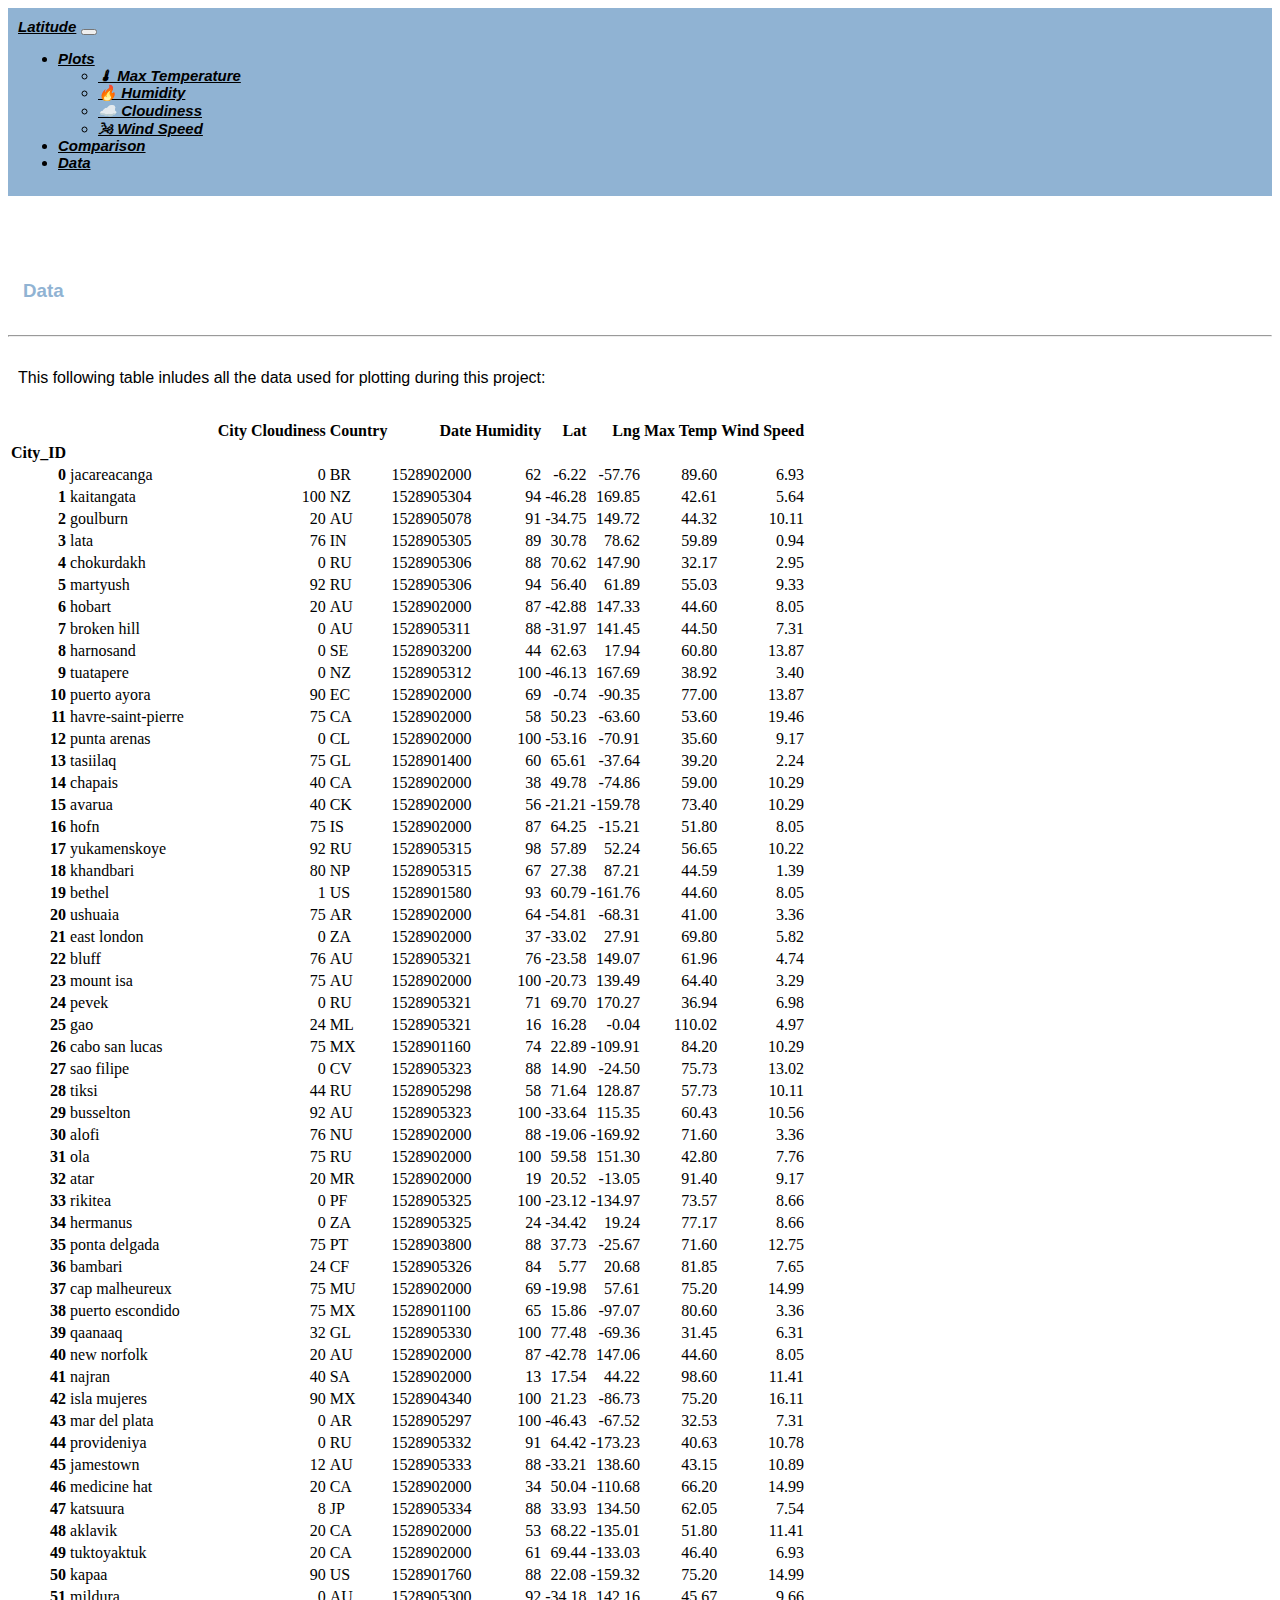
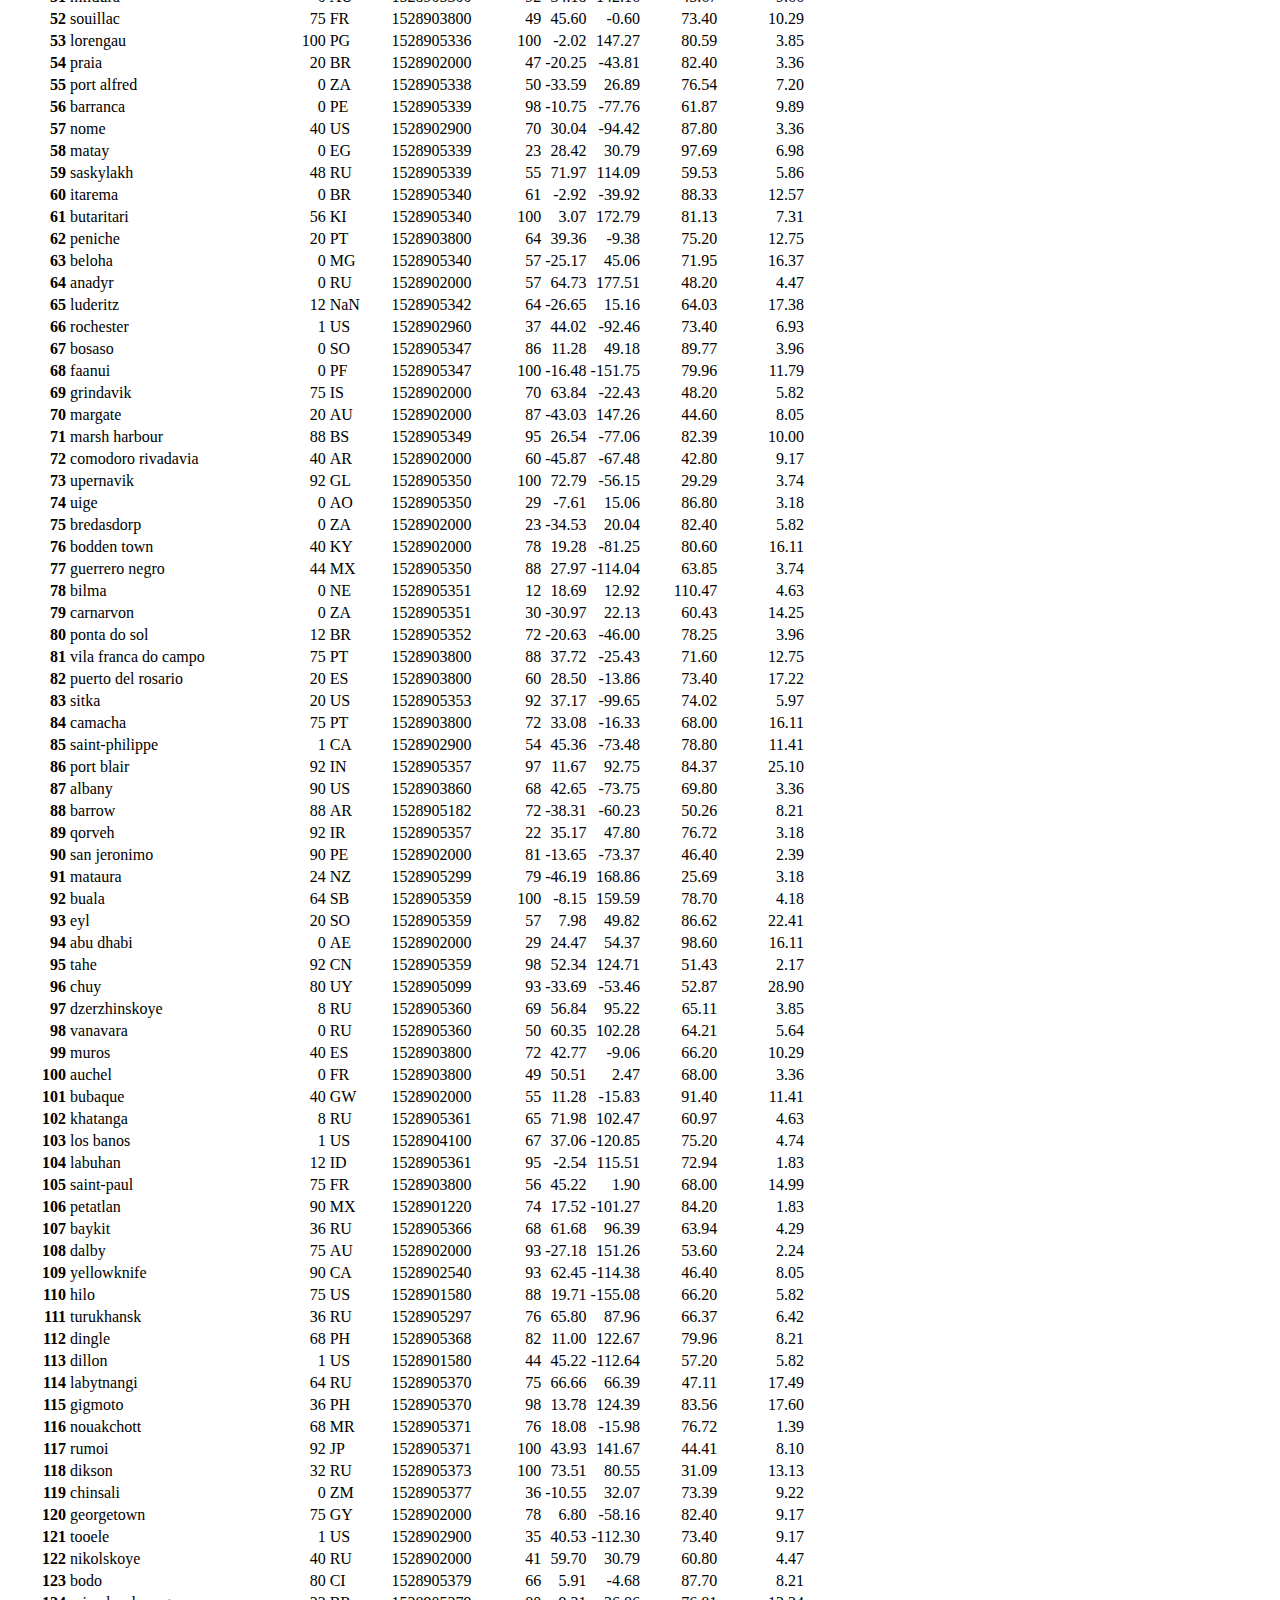
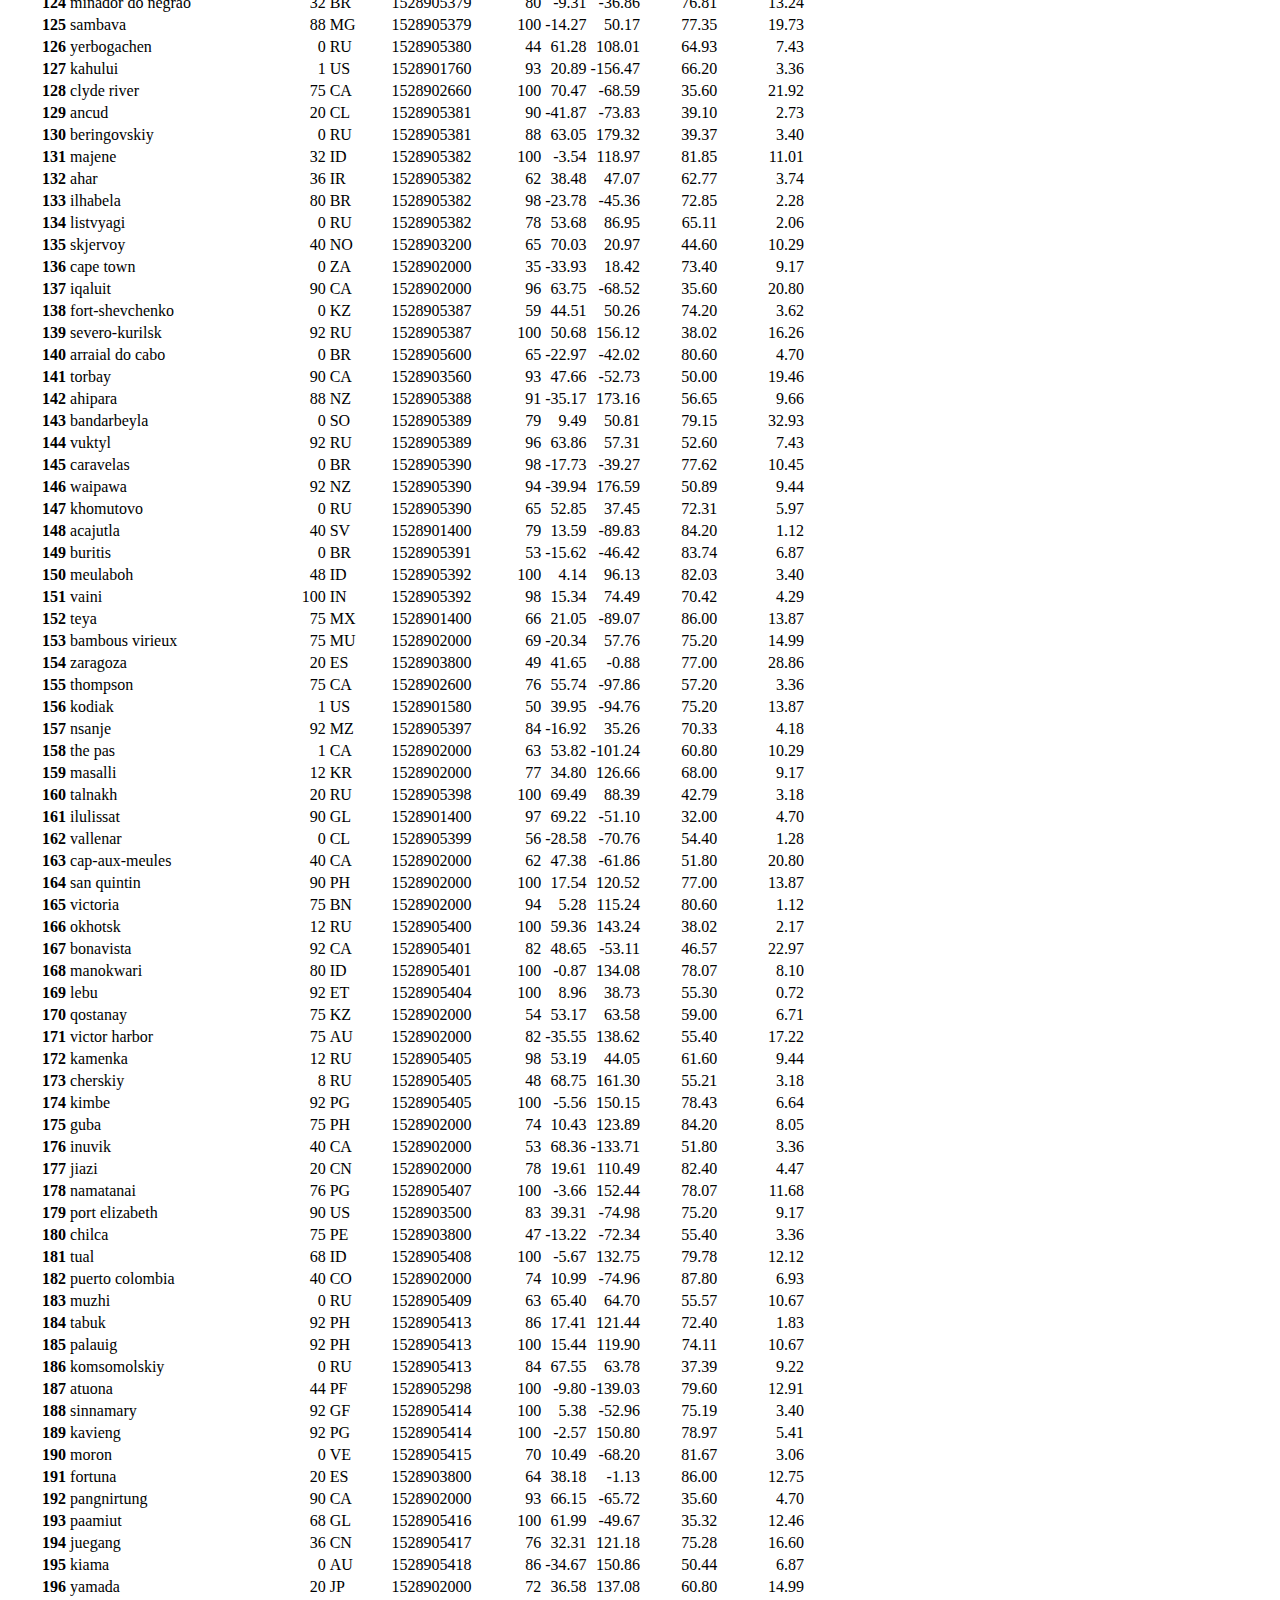
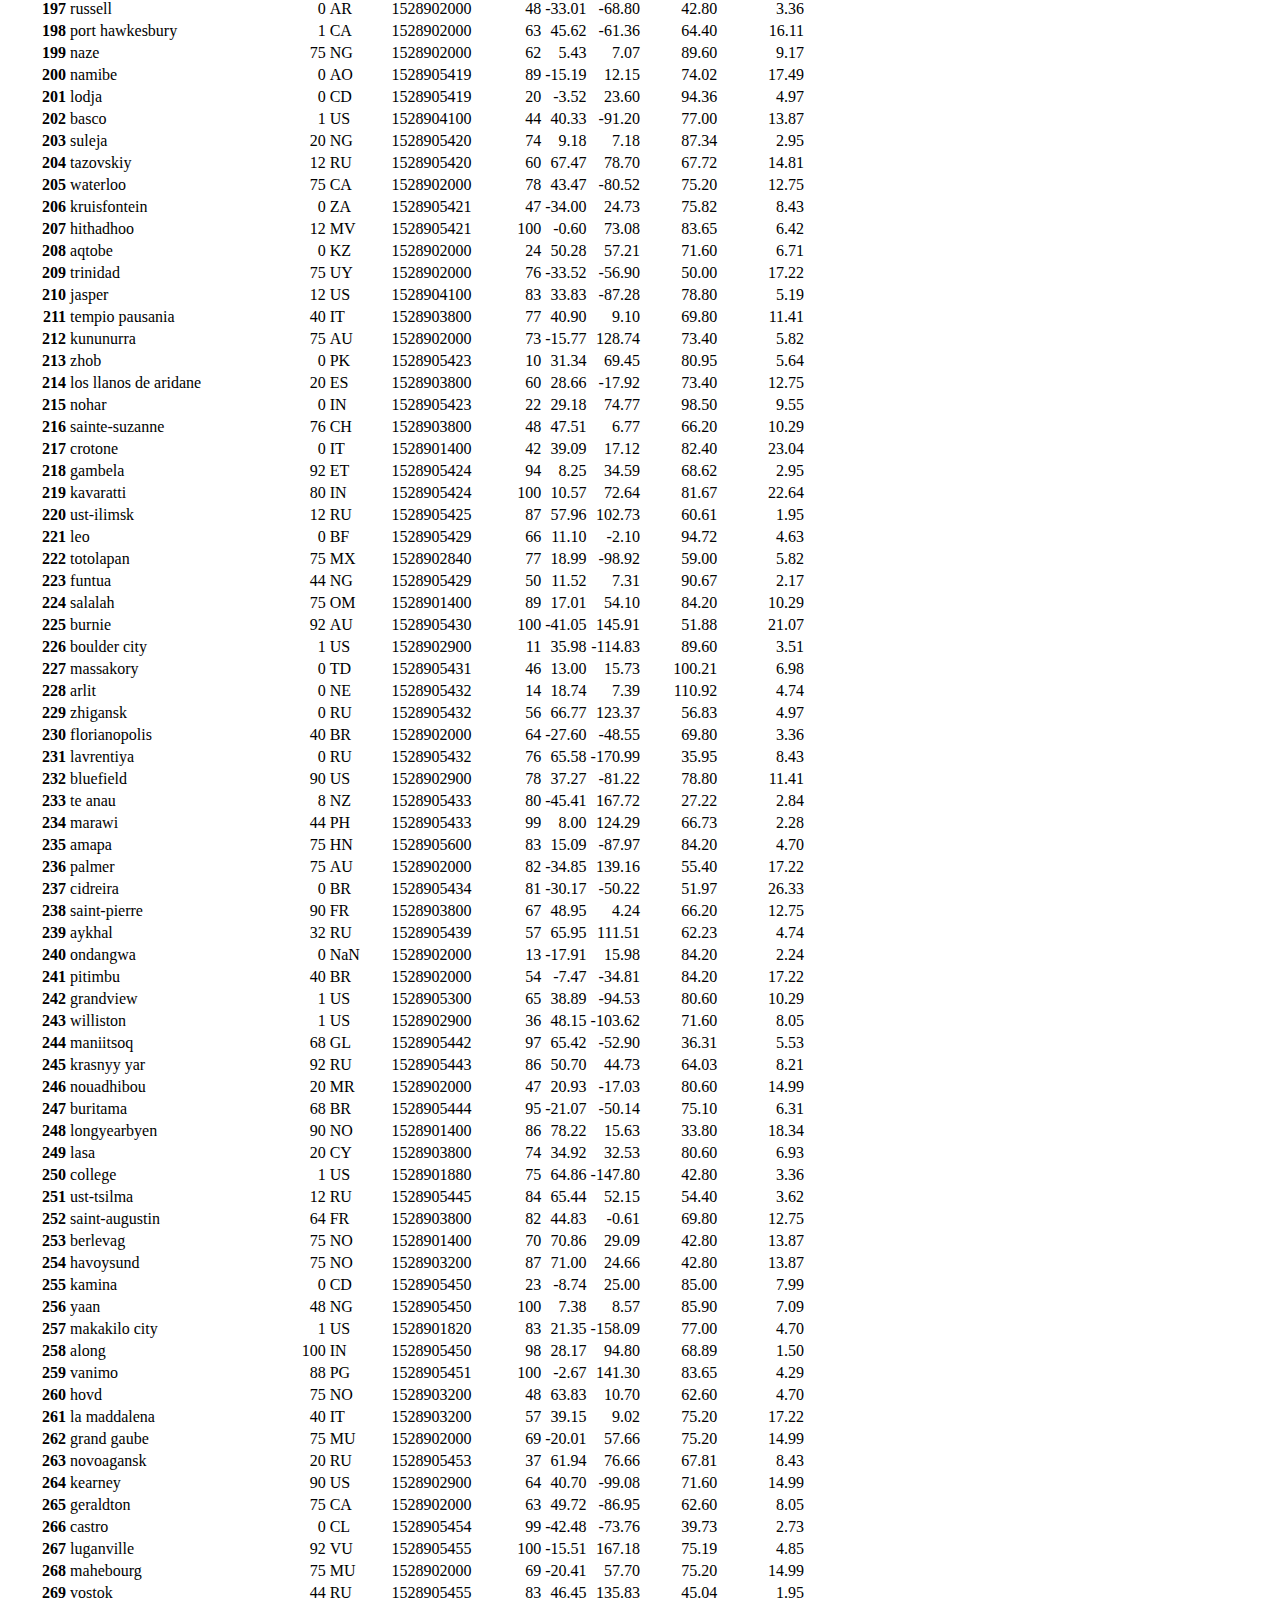
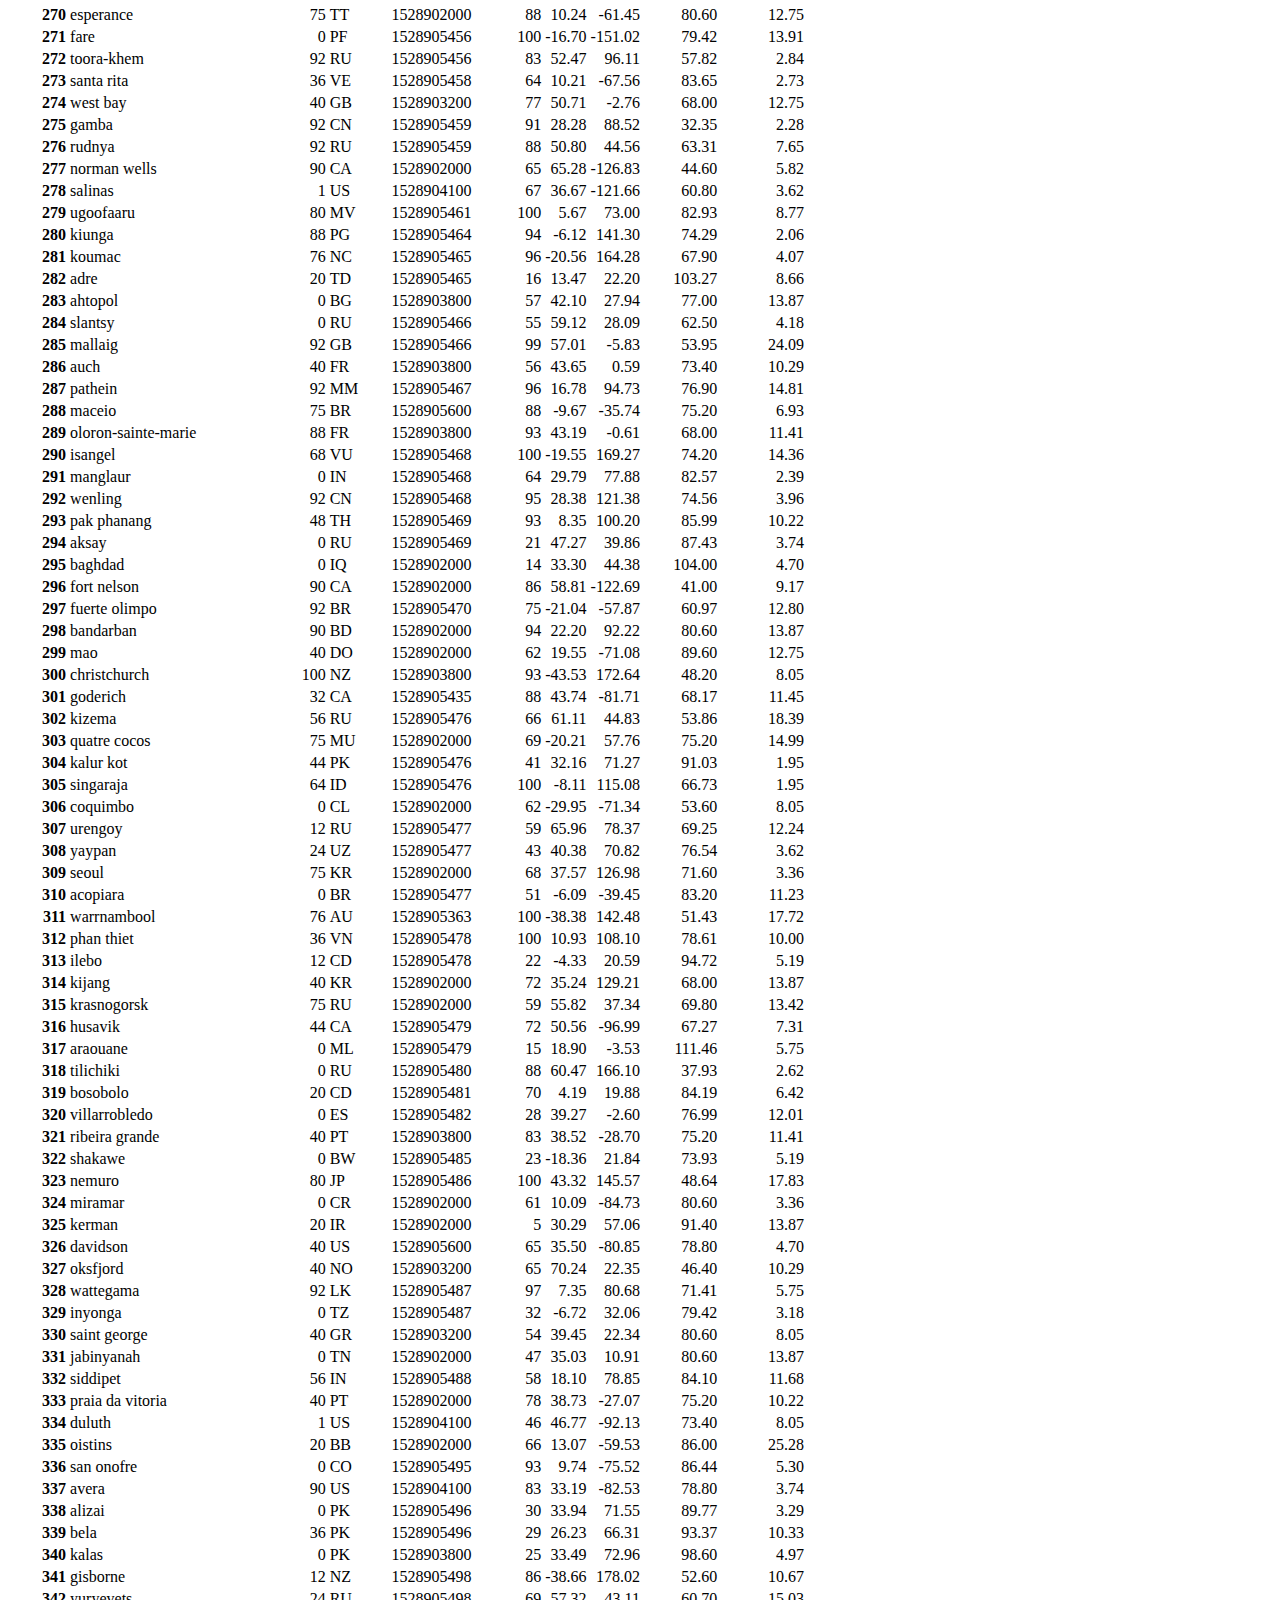
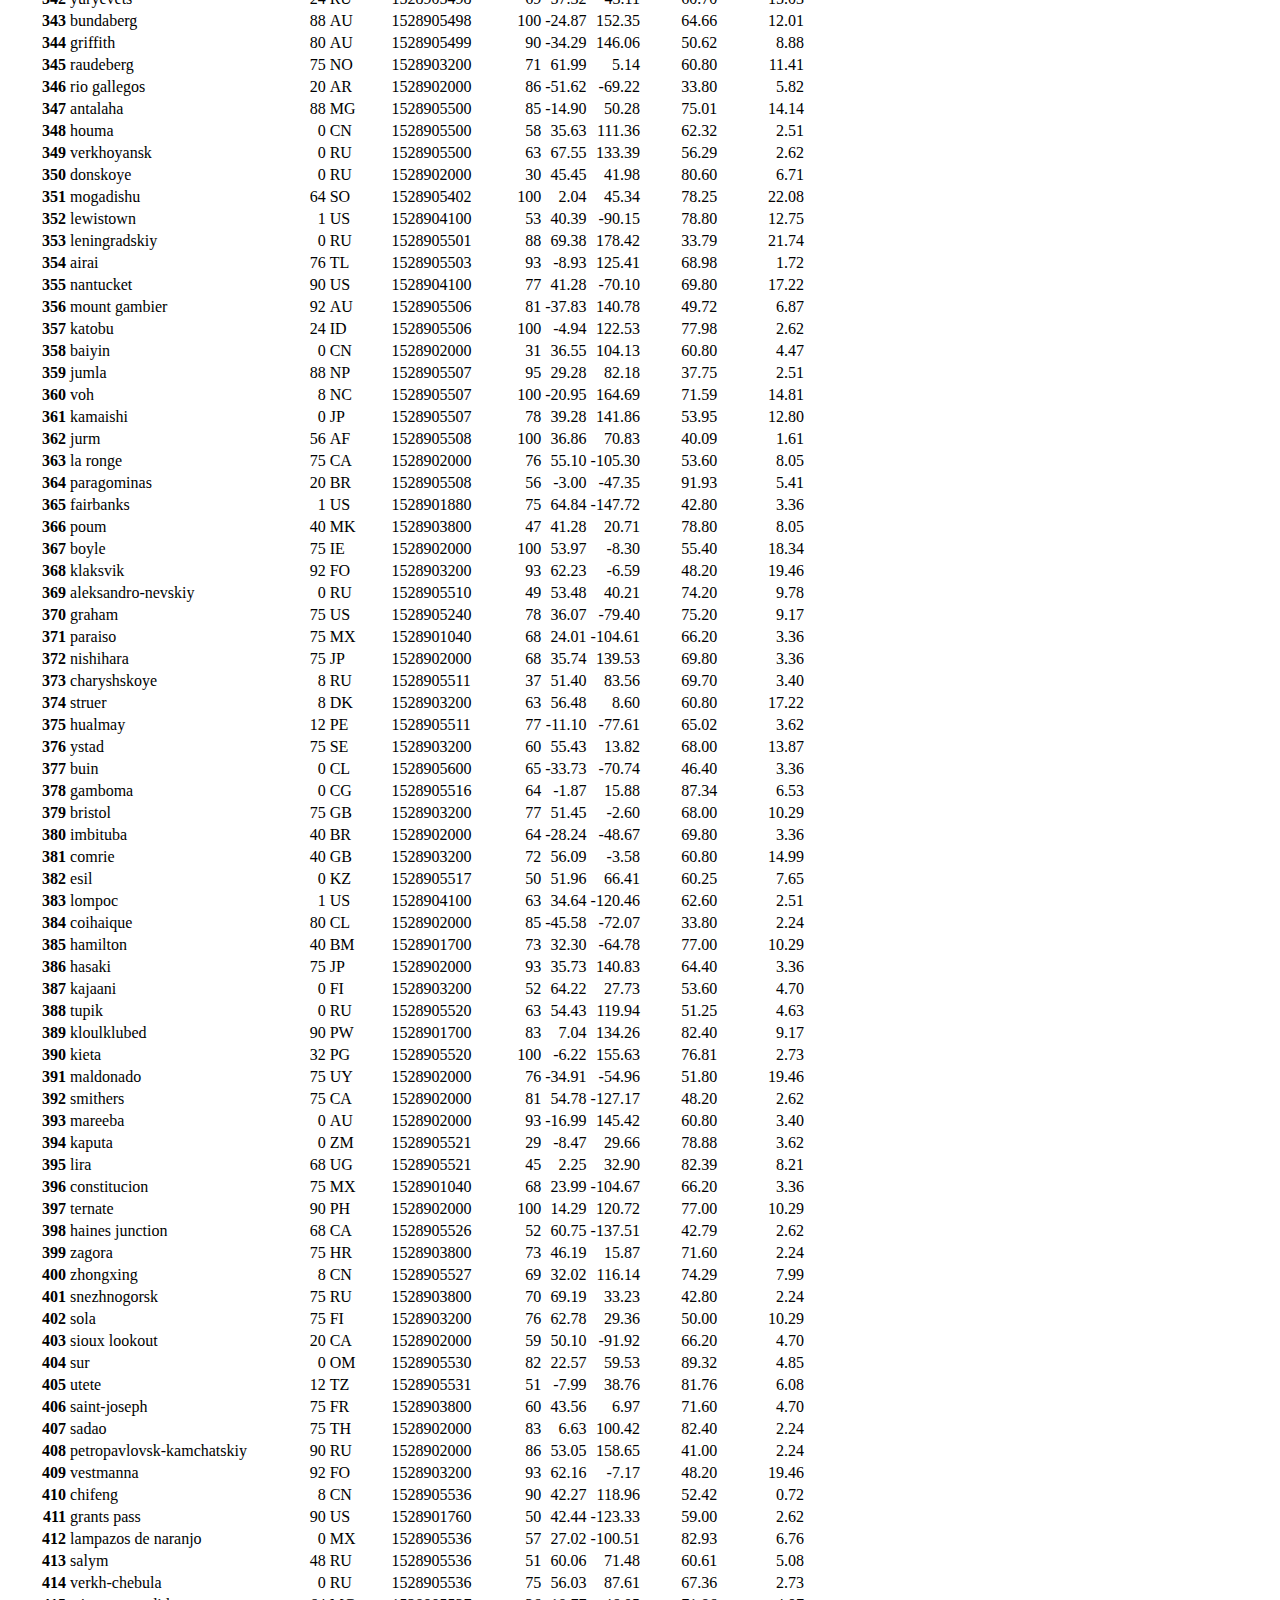
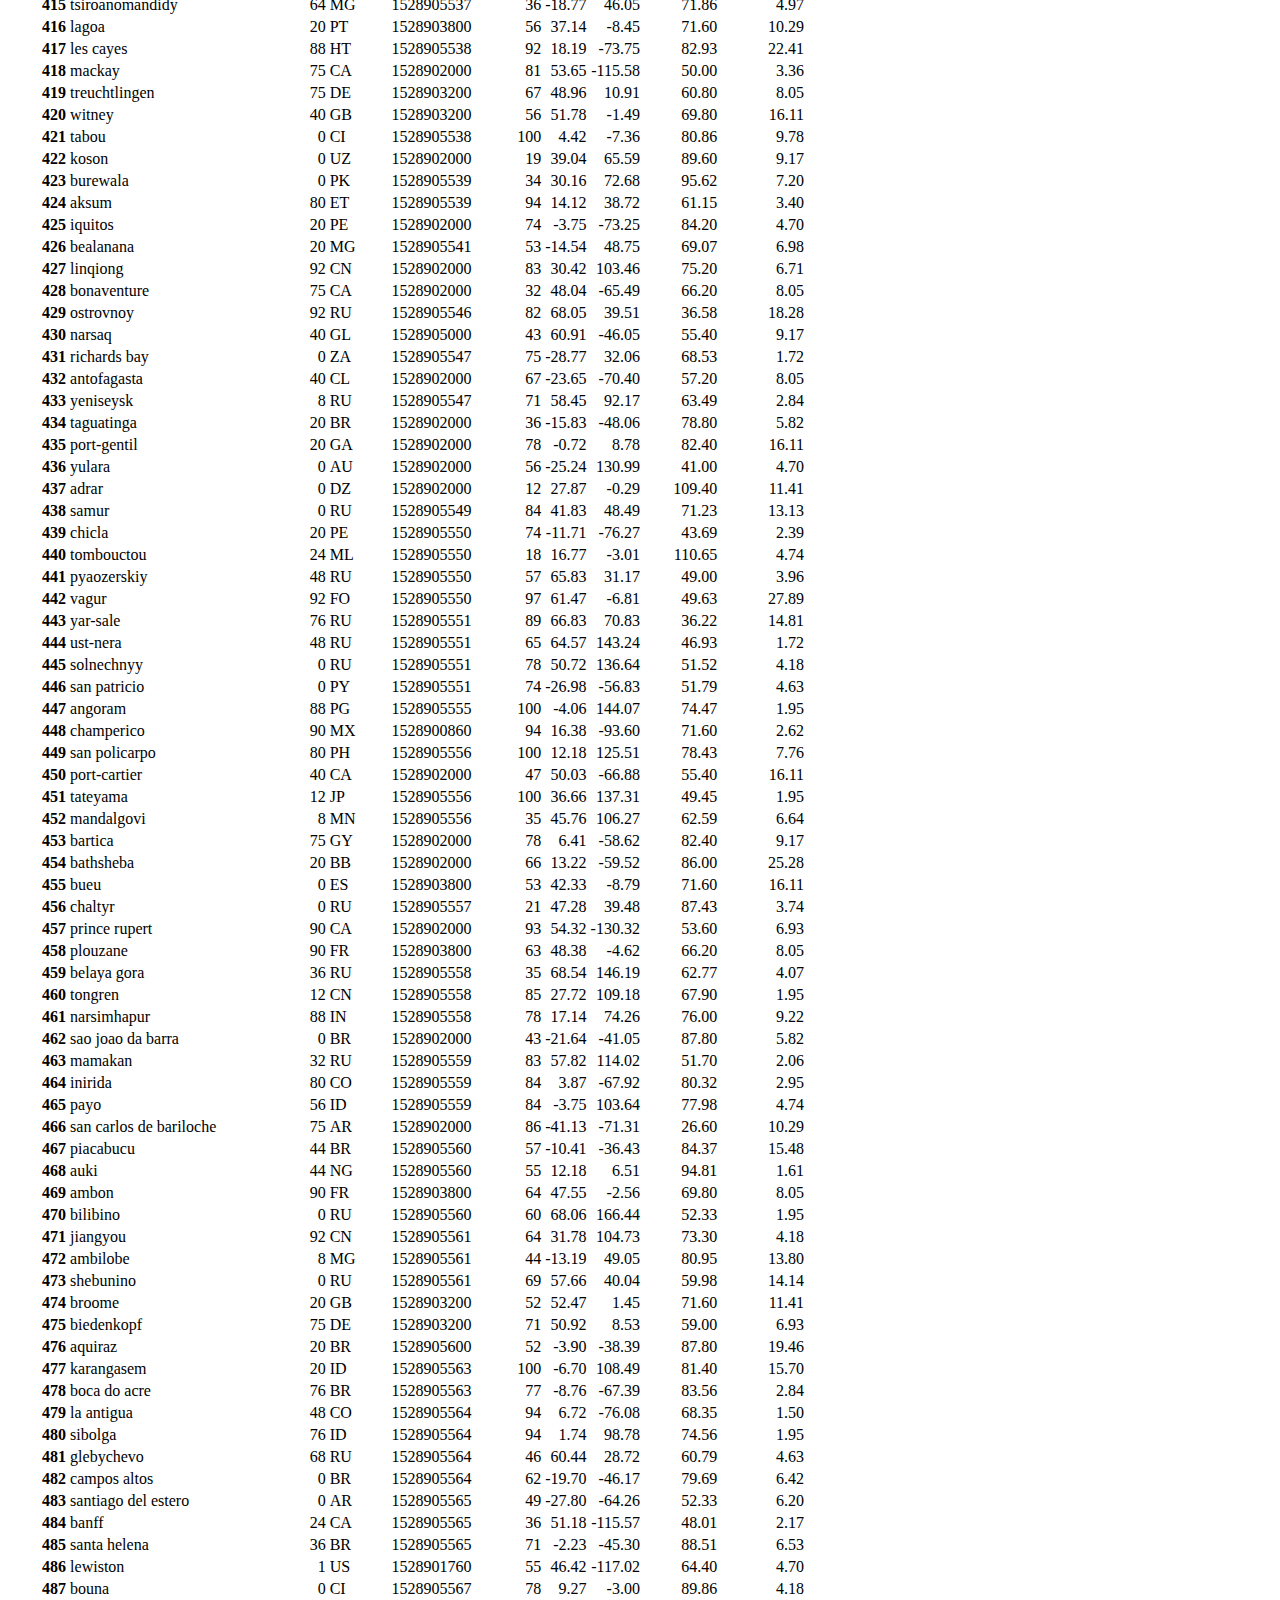
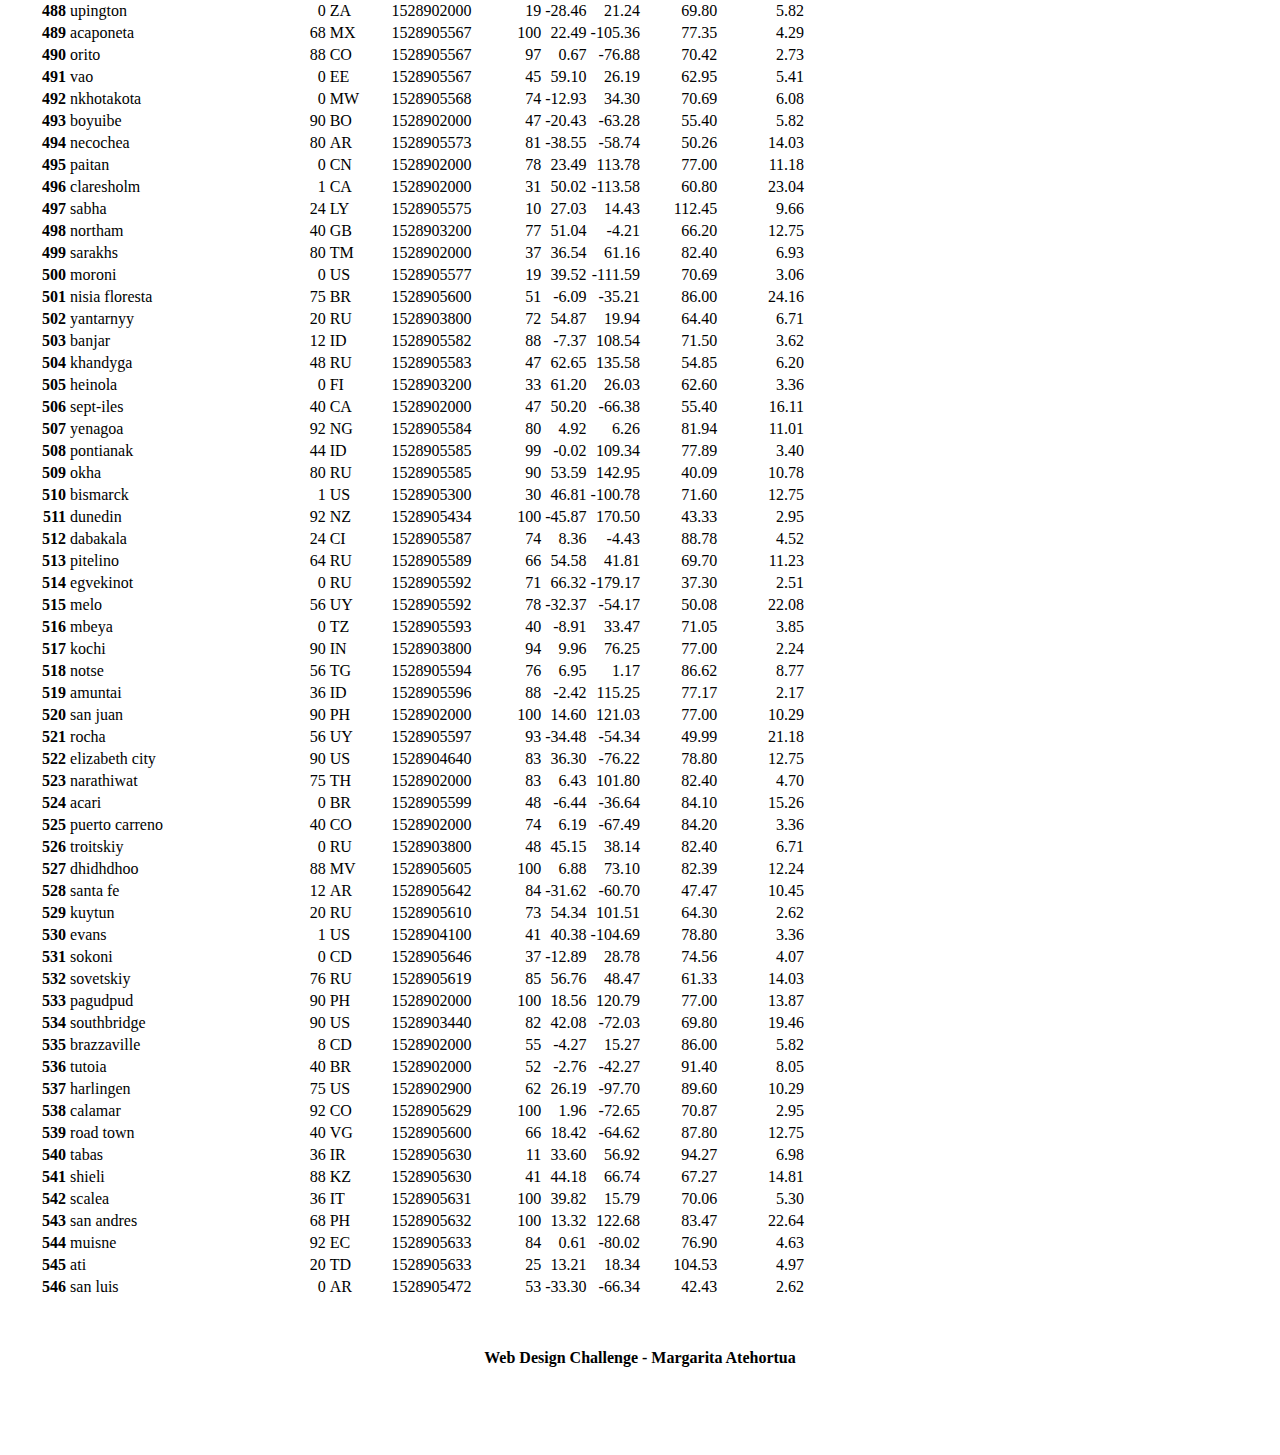
<file: HTML/data.html>
<!DOCTYPE html>
<html lang="en">

<head>
  <meta charset="UTF-8">
  <meta http-equiv="X-UA-Compatible" content="IE=edge">
  <meta name="viewport" content="width=device-width, initial-scale=1.0">
  <title>Weather Data Analysis</title>
  <link href="https://cdn.jsdelivr.net/npm/bootstrap@5.0.2/dist/css/bootstrap.min.css" rel="stylesheet"
    integrity="sha384-EVSTQN3/azprG1Anm3QDgpJLIm9Nao0Yz1ztcQTwFspd3yD65VohhpuuCOmLASjC" crossorigin="anonymous">
  <link href="../static/css/style.css" rel="stylesheet">
</head>

<body>
  
    <!--Create navegation bar-->
    <nav class="navbar navbar-expand-lg" id="navbar-brand">
      <div class="container-fluid">
          <a class="navbar-brand" href="../index.html">Latitude</a>
          <button class="navbar-toggler" type="button" data-bs-toggle="collapse" data-bs-target="#navbarNavDropdown"
              aria-controls="navbarNavDropdown" aria-expanded="false" aria-label="Toggle navigation">
              <span class="navbar-toggler-icon"></span>
          </button>
          <div class="collapse navbar-collapse" id="navbarNavDropdown">
              <ul class="navbar-nav ms-auto">
                  <li class="nav-item dropdown">
                      <a class="nav-link dropdown-toggle" href="#" id="navbarDropdownMenuLink" role="button"
                          data-bs-toggle="dropdown" aria-expanded="false">
                          Plots
                      </a>
                      <ul class="dropdown-menu" aria-labelledby="navbarDropdownMenuLink">
                          <li><a class="dropdown-item" href="max_temp.html">🌡 Max Temperature</a></li>
                          <li><a class="dropdown-item" href="humidity.html">🔥 Humidity</a></li>
                          <li><a class="dropdown-item" href="cloudiness.html">☁️ Cloudiness</a></li>
                          <li><a class="dropdown-item" href="wind_speed.html">🌬 Wind Speed</a></li>
                      </ul>
                  </li>
                  <li class="nav-item">
                      <a class="nav-link" href="comparison.html">Comparison</a>
                  </li>
                  <li class="nav-item">
                      <a class="nav-link" href="data.html">Data</a>
                  </li>
              </ul>
          </div>
      </div>
  </nav>

  <!--Create table with cities data-->
  <div class="container content bg-white">
    <h3>Data</h3>
    <hr>
    <p>This following table inludes all the data used for plotting during this project:</p>

    <table class="table table-striped">
      <thead>
        <tr style="text-align: right;">
          <th></th>
          <th>City</th>
          <th>Cloudiness</th>
          <th>Country</th>
          <th>Date</th>
          <th>Humidity</th>
          <th>Lat</th>
          <th>Lng</th>
          <th>Max Temp</th>
          <th>Wind Speed</th>
        </tr>
        <tr>
          <th>City_ID</th>
          <th></th>
          <th></th>
          <th></th>
          <th></th>
          <th></th>
          <th></th>
          <th></th>
          <th></th>
          <th></th>
        </tr>
      </thead>
      <tbody>
        <tr>
          <th>0</th>
          <td>jacareacanga</td>
          <td>0</td>
          <td>BR</td>
          <td>1528902000</td>
          <td>62</td>
          <td>-6.22</td>
          <td>-57.76</td>
          <td>89.60</td>
          <td>6.93</td>
        </tr>
        <tr>
          <th>1</th>
          <td>kaitangata</td>
          <td>100</td>
          <td>NZ</td>
          <td>1528905304</td>
          <td>94</td>
          <td>-46.28</td>
          <td>169.85</td>
          <td>42.61</td>
          <td>5.64</td>
        </tr>
        <tr>
          <th>2</th>
          <td>goulburn</td>
          <td>20</td>
          <td>AU</td>
          <td>1528905078</td>
          <td>91</td>
          <td>-34.75</td>
          <td>149.72</td>
          <td>44.32</td>
          <td>10.11</td>
        </tr>
        <tr>
          <th>3</th>
          <td>lata</td>
          <td>76</td>
          <td>IN</td>
          <td>1528905305</td>
          <td>89</td>
          <td>30.78</td>
          <td>78.62</td>
          <td>59.89</td>
          <td>0.94</td>
        </tr>
        <tr>
          <th>4</th>
          <td>chokurdakh</td>
          <td>0</td>
          <td>RU</td>
          <td>1528905306</td>
          <td>88</td>
          <td>70.62</td>
          <td>147.90</td>
          <td>32.17</td>
          <td>2.95</td>
        </tr>
        <tr>
          <th>5</th>
          <td>martyush</td>
          <td>92</td>
          <td>RU</td>
          <td>1528905306</td>
          <td>94</td>
          <td>56.40</td>
          <td>61.89</td>
          <td>55.03</td>
          <td>9.33</td>
        </tr>
        <tr>
          <th>6</th>
          <td>hobart</td>
          <td>20</td>
          <td>AU</td>
          <td>1528902000</td>
          <td>87</td>
          <td>-42.88</td>
          <td>147.33</td>
          <td>44.60</td>
          <td>8.05</td>
        </tr>
        <tr>
          <th>7</th>
          <td>broken hill</td>
          <td>0</td>
          <td>AU</td>
          <td>1528905311</td>
          <td>88</td>
          <td>-31.97</td>
          <td>141.45</td>
          <td>44.50</td>
          <td>7.31</td>
        </tr>
        <tr>
          <th>8</th>
          <td>harnosand</td>
          <td>0</td>
          <td>SE</td>
          <td>1528903200</td>
          <td>44</td>
          <td>62.63</td>
          <td>17.94</td>
          <td>60.80</td>
          <td>13.87</td>
        </tr>
        <tr>
          <th>9</th>
          <td>tuatapere</td>
          <td>0</td>
          <td>NZ</td>
          <td>1528905312</td>
          <td>100</td>
          <td>-46.13</td>
          <td>167.69</td>
          <td>38.92</td>
          <td>3.40</td>
        </tr>
        <tr>
          <th>10</th>
          <td>puerto ayora</td>
          <td>90</td>
          <td>EC</td>
          <td>1528902000</td>
          <td>69</td>
          <td>-0.74</td>
          <td>-90.35</td>
          <td>77.00</td>
          <td>13.87</td>
        </tr>
        <tr>
          <th>11</th>
          <td>havre-saint-pierre</td>
          <td>75</td>
          <td>CA</td>
          <td>1528902000</td>
          <td>58</td>
          <td>50.23</td>
          <td>-63.60</td>
          <td>53.60</td>
          <td>19.46</td>
        </tr>
        <tr>
          <th>12</th>
          <td>punta arenas</td>
          <td>0</td>
          <td>CL</td>
          <td>1528902000</td>
          <td>100</td>
          <td>-53.16</td>
          <td>-70.91</td>
          <td>35.60</td>
          <td>9.17</td>
        </tr>
        <tr>
          <th>13</th>
          <td>tasiilaq</td>
          <td>75</td>
          <td>GL</td>
          <td>1528901400</td>
          <td>60</td>
          <td>65.61</td>
          <td>-37.64</td>
          <td>39.20</td>
          <td>2.24</td>
        </tr>
        <tr>
          <th>14</th>
          <td>chapais</td>
          <td>40</td>
          <td>CA</td>
          <td>1528902000</td>
          <td>38</td>
          <td>49.78</td>
          <td>-74.86</td>
          <td>59.00</td>
          <td>10.29</td>
        </tr>
        <tr>
          <th>15</th>
          <td>avarua</td>
          <td>40</td>
          <td>CK</td>
          <td>1528902000</td>
          <td>56</td>
          <td>-21.21</td>
          <td>-159.78</td>
          <td>73.40</td>
          <td>10.29</td>
        </tr>
        <tr>
          <th>16</th>
          <td>hofn</td>
          <td>75</td>
          <td>IS</td>
          <td>1528902000</td>
          <td>87</td>
          <td>64.25</td>
          <td>-15.21</td>
          <td>51.80</td>
          <td>8.05</td>
        </tr>
        <tr>
          <th>17</th>
          <td>yukamenskoye</td>
          <td>92</td>
          <td>RU</td>
          <td>1528905315</td>
          <td>98</td>
          <td>57.89</td>
          <td>52.24</td>
          <td>56.65</td>
          <td>10.22</td>
        </tr>
        <tr>
          <th>18</th>
          <td>khandbari</td>
          <td>80</td>
          <td>NP</td>
          <td>1528905315</td>
          <td>67</td>
          <td>27.38</td>
          <td>87.21</td>
          <td>44.59</td>
          <td>1.39</td>
        </tr>
        <tr>
          <th>19</th>
          <td>bethel</td>
          <td>1</td>
          <td>US</td>
          <td>1528901580</td>
          <td>93</td>
          <td>60.79</td>
          <td>-161.76</td>
          <td>44.60</td>
          <td>8.05</td>
        </tr>
        <tr>
          <th>20</th>
          <td>ushuaia</td>
          <td>75</td>
          <td>AR</td>
          <td>1528902000</td>
          <td>64</td>
          <td>-54.81</td>
          <td>-68.31</td>
          <td>41.00</td>
          <td>3.36</td>
        </tr>
        <tr>
          <th>21</th>
          <td>east london</td>
          <td>0</td>
          <td>ZA</td>
          <td>1528902000</td>
          <td>37</td>
          <td>-33.02</td>
          <td>27.91</td>
          <td>69.80</td>
          <td>5.82</td>
        </tr>
        <tr>
          <th>22</th>
          <td>bluff</td>
          <td>76</td>
          <td>AU</td>
          <td>1528905321</td>
          <td>76</td>
          <td>-23.58</td>
          <td>149.07</td>
          <td>61.96</td>
          <td>4.74</td>
        </tr>
        <tr>
          <th>23</th>
          <td>mount isa</td>
          <td>75</td>
          <td>AU</td>
          <td>1528902000</td>
          <td>100</td>
          <td>-20.73</td>
          <td>139.49</td>
          <td>64.40</td>
          <td>3.29</td>
        </tr>
        <tr>
          <th>24</th>
          <td>pevek</td>
          <td>0</td>
          <td>RU</td>
          <td>1528905321</td>
          <td>71</td>
          <td>69.70</td>
          <td>170.27</td>
          <td>36.94</td>
          <td>6.98</td>
        </tr>
        <tr>
          <th>25</th>
          <td>gao</td>
          <td>24</td>
          <td>ML</td>
          <td>1528905321</td>
          <td>16</td>
          <td>16.28</td>
          <td>-0.04</td>
          <td>110.02</td>
          <td>4.97</td>
        </tr>
        <tr>
          <th>26</th>
          <td>cabo san lucas</td>
          <td>75</td>
          <td>MX</td>
          <td>1528901160</td>
          <td>74</td>
          <td>22.89</td>
          <td>-109.91</td>
          <td>84.20</td>
          <td>10.29</td>
        </tr>
        <tr>
          <th>27</th>
          <td>sao filipe</td>
          <td>0</td>
          <td>CV</td>
          <td>1528905323</td>
          <td>88</td>
          <td>14.90</td>
          <td>-24.50</td>
          <td>75.73</td>
          <td>13.02</td>
        </tr>
        <tr>
          <th>28</th>
          <td>tiksi</td>
          <td>44</td>
          <td>RU</td>
          <td>1528905298</td>
          <td>58</td>
          <td>71.64</td>
          <td>128.87</td>
          <td>57.73</td>
          <td>10.11</td>
        </tr>
        <tr>
          <th>29</th>
          <td>busselton</td>
          <td>92</td>
          <td>AU</td>
          <td>1528905323</td>
          <td>100</td>
          <td>-33.64</td>
          <td>115.35</td>
          <td>60.43</td>
          <td>10.56</td>
        </tr>
        <tr>
          <th>30</th>
          <td>alofi</td>
          <td>76</td>
          <td>NU</td>
          <td>1528902000</td>
          <td>88</td>
          <td>-19.06</td>
          <td>-169.92</td>
          <td>71.60</td>
          <td>3.36</td>
        </tr>
        <tr>
          <th>31</th>
          <td>ola</td>
          <td>75</td>
          <td>RU</td>
          <td>1528902000</td>
          <td>100</td>
          <td>59.58</td>
          <td>151.30</td>
          <td>42.80</td>
          <td>7.76</td>
        </tr>
        <tr>
          <th>32</th>
          <td>atar</td>
          <td>20</td>
          <td>MR</td>
          <td>1528902000</td>
          <td>19</td>
          <td>20.52</td>
          <td>-13.05</td>
          <td>91.40</td>
          <td>9.17</td>
        </tr>
        <tr>
          <th>33</th>
          <td>rikitea</td>
          <td>0</td>
          <td>PF</td>
          <td>1528905325</td>
          <td>100</td>
          <td>-23.12</td>
          <td>-134.97</td>
          <td>73.57</td>
          <td>8.66</td>
        </tr>
        <tr>
          <th>34</th>
          <td>hermanus</td>
          <td>0</td>
          <td>ZA</td>
          <td>1528905325</td>
          <td>24</td>
          <td>-34.42</td>
          <td>19.24</td>
          <td>77.17</td>
          <td>8.66</td>
        </tr>
        <tr>
          <th>35</th>
          <td>ponta delgada</td>
          <td>75</td>
          <td>PT</td>
          <td>1528903800</td>
          <td>88</td>
          <td>37.73</td>
          <td>-25.67</td>
          <td>71.60</td>
          <td>12.75</td>
        </tr>
        <tr>
          <th>36</th>
          <td>bambari</td>
          <td>24</td>
          <td>CF</td>
          <td>1528905326</td>
          <td>84</td>
          <td>5.77</td>
          <td>20.68</td>
          <td>81.85</td>
          <td>7.65</td>
        </tr>
        <tr>
          <th>37</th>
          <td>cap malheureux</td>
          <td>75</td>
          <td>MU</td>
          <td>1528902000</td>
          <td>69</td>
          <td>-19.98</td>
          <td>57.61</td>
          <td>75.20</td>
          <td>14.99</td>
        </tr>
        <tr>
          <th>38</th>
          <td>puerto escondido</td>
          <td>75</td>
          <td>MX</td>
          <td>1528901100</td>
          <td>65</td>
          <td>15.86</td>
          <td>-97.07</td>
          <td>80.60</td>
          <td>3.36</td>
        </tr>
        <tr>
          <th>39</th>
          <td>qaanaaq</td>
          <td>32</td>
          <td>GL</td>
          <td>1528905330</td>
          <td>100</td>
          <td>77.48</td>
          <td>-69.36</td>
          <td>31.45</td>
          <td>6.31</td>
        </tr>
        <tr>
          <th>40</th>
          <td>new norfolk</td>
          <td>20</td>
          <td>AU</td>
          <td>1528902000</td>
          <td>87</td>
          <td>-42.78</td>
          <td>147.06</td>
          <td>44.60</td>
          <td>8.05</td>
        </tr>
        <tr>
          <th>41</th>
          <td>najran</td>
          <td>40</td>
          <td>SA</td>
          <td>1528902000</td>
          <td>13</td>
          <td>17.54</td>
          <td>44.22</td>
          <td>98.60</td>
          <td>11.41</td>
        </tr>
        <tr>
          <th>42</th>
          <td>isla mujeres</td>
          <td>90</td>
          <td>MX</td>
          <td>1528904340</td>
          <td>100</td>
          <td>21.23</td>
          <td>-86.73</td>
          <td>75.20</td>
          <td>16.11</td>
        </tr>
        <tr>
          <th>43</th>
          <td>mar del plata</td>
          <td>0</td>
          <td>AR</td>
          <td>1528905297</td>
          <td>100</td>
          <td>-46.43</td>
          <td>-67.52</td>
          <td>32.53</td>
          <td>7.31</td>
        </tr>
        <tr>
          <th>44</th>
          <td>provideniya</td>
          <td>0</td>
          <td>RU</td>
          <td>1528905332</td>
          <td>91</td>
          <td>64.42</td>
          <td>-173.23</td>
          <td>40.63</td>
          <td>10.78</td>
        </tr>
        <tr>
          <th>45</th>
          <td>jamestown</td>
          <td>12</td>
          <td>AU</td>
          <td>1528905333</td>
          <td>88</td>
          <td>-33.21</td>
          <td>138.60</td>
          <td>43.15</td>
          <td>10.89</td>
        </tr>
        <tr>
          <th>46</th>
          <td>medicine hat</td>
          <td>20</td>
          <td>CA</td>
          <td>1528902000</td>
          <td>34</td>
          <td>50.04</td>
          <td>-110.68</td>
          <td>66.20</td>
          <td>14.99</td>
        </tr>
        <tr>
          <th>47</th>
          <td>katsuura</td>
          <td>8</td>
          <td>JP</td>
          <td>1528905334</td>
          <td>88</td>
          <td>33.93</td>
          <td>134.50</td>
          <td>62.05</td>
          <td>7.54</td>
        </tr>
        <tr>
          <th>48</th>
          <td>aklavik</td>
          <td>20</td>
          <td>CA</td>
          <td>1528902000</td>
          <td>53</td>
          <td>68.22</td>
          <td>-135.01</td>
          <td>51.80</td>
          <td>11.41</td>
        </tr>
        <tr>
          <th>49</th>
          <td>tuktoyaktuk</td>
          <td>20</td>
          <td>CA</td>
          <td>1528902000</td>
          <td>61</td>
          <td>69.44</td>
          <td>-133.03</td>
          <td>46.40</td>
          <td>6.93</td>
        </tr>
        <tr>
          <th>50</th>
          <td>kapaa</td>
          <td>90</td>
          <td>US</td>
          <td>1528901760</td>
          <td>88</td>
          <td>22.08</td>
          <td>-159.32</td>
          <td>75.20</td>
          <td>14.99</td>
        </tr>
        <tr>
          <th>51</th>
          <td>mildura</td>
          <td>0</td>
          <td>AU</td>
          <td>1528905300</td>
          <td>92</td>
          <td>-34.18</td>
          <td>142.16</td>
          <td>45.67</td>
          <td>9.66</td>
        </tr>
        <tr>
          <th>52</th>
          <td>souillac</td>
          <td>75</td>
          <td>FR</td>
          <td>1528903800</td>
          <td>49</td>
          <td>45.60</td>
          <td>-0.60</td>
          <td>73.40</td>
          <td>10.29</td>
        </tr>
        <tr>
          <th>53</th>
          <td>lorengau</td>
          <td>100</td>
          <td>PG</td>
          <td>1528905336</td>
          <td>100</td>
          <td>-2.02</td>
          <td>147.27</td>
          <td>80.59</td>
          <td>3.85</td>
        </tr>
        <tr>
          <th>54</th>
          <td>praia</td>
          <td>20</td>
          <td>BR</td>
          <td>1528902000</td>
          <td>47</td>
          <td>-20.25</td>
          <td>-43.81</td>
          <td>82.40</td>
          <td>3.36</td>
        </tr>
        <tr>
          <th>55</th>
          <td>port alfred</td>
          <td>0</td>
          <td>ZA</td>
          <td>1528905338</td>
          <td>50</td>
          <td>-33.59</td>
          <td>26.89</td>
          <td>76.54</td>
          <td>7.20</td>
        </tr>
        <tr>
          <th>56</th>
          <td>barranca</td>
          <td>0</td>
          <td>PE</td>
          <td>1528905339</td>
          <td>98</td>
          <td>-10.75</td>
          <td>-77.76</td>
          <td>61.87</td>
          <td>9.89</td>
        </tr>
        <tr>
          <th>57</th>
          <td>nome</td>
          <td>40</td>
          <td>US</td>
          <td>1528902900</td>
          <td>70</td>
          <td>30.04</td>
          <td>-94.42</td>
          <td>87.80</td>
          <td>3.36</td>
        </tr>
        <tr>
          <th>58</th>
          <td>matay</td>
          <td>0</td>
          <td>EG</td>
          <td>1528905339</td>
          <td>23</td>
          <td>28.42</td>
          <td>30.79</td>
          <td>97.69</td>
          <td>6.98</td>
        </tr>
        <tr>
          <th>59</th>
          <td>saskylakh</td>
          <td>48</td>
          <td>RU</td>
          <td>1528905339</td>
          <td>55</td>
          <td>71.97</td>
          <td>114.09</td>
          <td>59.53</td>
          <td>5.86</td>
        </tr>
        <tr>
          <th>60</th>
          <td>itarema</td>
          <td>0</td>
          <td>BR</td>
          <td>1528905340</td>
          <td>61</td>
          <td>-2.92</td>
          <td>-39.92</td>
          <td>88.33</td>
          <td>12.57</td>
        </tr>
        <tr>
          <th>61</th>
          <td>butaritari</td>
          <td>56</td>
          <td>KI</td>
          <td>1528905340</td>
          <td>100</td>
          <td>3.07</td>
          <td>172.79</td>
          <td>81.13</td>
          <td>7.31</td>
        </tr>
        <tr>
          <th>62</th>
          <td>peniche</td>
          <td>20</td>
          <td>PT</td>
          <td>1528903800</td>
          <td>64</td>
          <td>39.36</td>
          <td>-9.38</td>
          <td>75.20</td>
          <td>12.75</td>
        </tr>
        <tr>
          <th>63</th>
          <td>beloha</td>
          <td>0</td>
          <td>MG</td>
          <td>1528905340</td>
          <td>57</td>
          <td>-25.17</td>
          <td>45.06</td>
          <td>71.95</td>
          <td>16.37</td>
        </tr>
        <tr>
          <th>64</th>
          <td>anadyr</td>
          <td>0</td>
          <td>RU</td>
          <td>1528902000</td>
          <td>57</td>
          <td>64.73</td>
          <td>177.51</td>
          <td>48.20</td>
          <td>4.47</td>
        </tr>
        <tr>
          <th>65</th>
          <td>luderitz</td>
          <td>12</td>
          <td>NaN</td>
          <td>1528905342</td>
          <td>64</td>
          <td>-26.65</td>
          <td>15.16</td>
          <td>64.03</td>
          <td>17.38</td>
        </tr>
        <tr>
          <th>66</th>
          <td>rochester</td>
          <td>1</td>
          <td>US</td>
          <td>1528902960</td>
          <td>37</td>
          <td>44.02</td>
          <td>-92.46</td>
          <td>73.40</td>
          <td>6.93</td>
        </tr>
        <tr>
          <th>67</th>
          <td>bosaso</td>
          <td>0</td>
          <td>SO</td>
          <td>1528905347</td>
          <td>86</td>
          <td>11.28</td>
          <td>49.18</td>
          <td>89.77</td>
          <td>3.96</td>
        </tr>
        <tr>
          <th>68</th>
          <td>faanui</td>
          <td>0</td>
          <td>PF</td>
          <td>1528905347</td>
          <td>100</td>
          <td>-16.48</td>
          <td>-151.75</td>
          <td>79.96</td>
          <td>11.79</td>
        </tr>
        <tr>
          <th>69</th>
          <td>grindavik</td>
          <td>75</td>
          <td>IS</td>
          <td>1528902000</td>
          <td>70</td>
          <td>63.84</td>
          <td>-22.43</td>
          <td>48.20</td>
          <td>5.82</td>
        </tr>
        <tr>
          <th>70</th>
          <td>margate</td>
          <td>20</td>
          <td>AU</td>
          <td>1528902000</td>
          <td>87</td>
          <td>-43.03</td>
          <td>147.26</td>
          <td>44.60</td>
          <td>8.05</td>
        </tr>
        <tr>
          <th>71</th>
          <td>marsh harbour</td>
          <td>88</td>
          <td>BS</td>
          <td>1528905349</td>
          <td>95</td>
          <td>26.54</td>
          <td>-77.06</td>
          <td>82.39</td>
          <td>10.00</td>
        </tr>
        <tr>
          <th>72</th>
          <td>comodoro rivadavia</td>
          <td>40</td>
          <td>AR</td>
          <td>1528902000</td>
          <td>60</td>
          <td>-45.87</td>
          <td>-67.48</td>
          <td>42.80</td>
          <td>9.17</td>
        </tr>
        <tr>
          <th>73</th>
          <td>upernavik</td>
          <td>92</td>
          <td>GL</td>
          <td>1528905350</td>
          <td>100</td>
          <td>72.79</td>
          <td>-56.15</td>
          <td>29.29</td>
          <td>3.74</td>
        </tr>
        <tr>
          <th>74</th>
          <td>uige</td>
          <td>0</td>
          <td>AO</td>
          <td>1528905350</td>
          <td>29</td>
          <td>-7.61</td>
          <td>15.06</td>
          <td>86.80</td>
          <td>3.18</td>
        </tr>
        <tr>
          <th>75</th>
          <td>bredasdorp</td>
          <td>0</td>
          <td>ZA</td>
          <td>1528902000</td>
          <td>23</td>
          <td>-34.53</td>
          <td>20.04</td>
          <td>82.40</td>
          <td>5.82</td>
        </tr>
        <tr>
          <th>76</th>
          <td>bodden town</td>
          <td>40</td>
          <td>KY</td>
          <td>1528902000</td>
          <td>78</td>
          <td>19.28</td>
          <td>-81.25</td>
          <td>80.60</td>
          <td>16.11</td>
        </tr>
        <tr>
          <th>77</th>
          <td>guerrero negro</td>
          <td>44</td>
          <td>MX</td>
          <td>1528905350</td>
          <td>88</td>
          <td>27.97</td>
          <td>-114.04</td>
          <td>63.85</td>
          <td>3.74</td>
        </tr>
        <tr>
          <th>78</th>
          <td>bilma</td>
          <td>0</td>
          <td>NE</td>
          <td>1528905351</td>
          <td>12</td>
          <td>18.69</td>
          <td>12.92</td>
          <td>110.47</td>
          <td>4.63</td>
        </tr>
        <tr>
          <th>79</th>
          <td>carnarvon</td>
          <td>0</td>
          <td>ZA</td>
          <td>1528905351</td>
          <td>30</td>
          <td>-30.97</td>
          <td>22.13</td>
          <td>60.43</td>
          <td>14.25</td>
        </tr>
        <tr>
          <th>80</th>
          <td>ponta do sol</td>
          <td>12</td>
          <td>BR</td>
          <td>1528905352</td>
          <td>72</td>
          <td>-20.63</td>
          <td>-46.00</td>
          <td>78.25</td>
          <td>3.96</td>
        </tr>
        <tr>
          <th>81</th>
          <td>vila franca do campo</td>
          <td>75</td>
          <td>PT</td>
          <td>1528903800</td>
          <td>88</td>
          <td>37.72</td>
          <td>-25.43</td>
          <td>71.60</td>
          <td>12.75</td>
        </tr>
        <tr>
          <th>82</th>
          <td>puerto del rosario</td>
          <td>20</td>
          <td>ES</td>
          <td>1528903800</td>
          <td>60</td>
          <td>28.50</td>
          <td>-13.86</td>
          <td>73.40</td>
          <td>17.22</td>
        </tr>
        <tr>
          <th>83</th>
          <td>sitka</td>
          <td>20</td>
          <td>US</td>
          <td>1528905353</td>
          <td>92</td>
          <td>37.17</td>
          <td>-99.65</td>
          <td>74.02</td>
          <td>5.97</td>
        </tr>
        <tr>
          <th>84</th>
          <td>camacha</td>
          <td>75</td>
          <td>PT</td>
          <td>1528903800</td>
          <td>72</td>
          <td>33.08</td>
          <td>-16.33</td>
          <td>68.00</td>
          <td>16.11</td>
        </tr>
        <tr>
          <th>85</th>
          <td>saint-philippe</td>
          <td>1</td>
          <td>CA</td>
          <td>1528902900</td>
          <td>54</td>
          <td>45.36</td>
          <td>-73.48</td>
          <td>78.80</td>
          <td>11.41</td>
        </tr>
        <tr>
          <th>86</th>
          <td>port blair</td>
          <td>92</td>
          <td>IN</td>
          <td>1528905357</td>
          <td>97</td>
          <td>11.67</td>
          <td>92.75</td>
          <td>84.37</td>
          <td>25.10</td>
        </tr>
        <tr>
          <th>87</th>
          <td>albany</td>
          <td>90</td>
          <td>US</td>
          <td>1528903860</td>
          <td>68</td>
          <td>42.65</td>
          <td>-73.75</td>
          <td>69.80</td>
          <td>3.36</td>
        </tr>
        <tr>
          <th>88</th>
          <td>barrow</td>
          <td>88</td>
          <td>AR</td>
          <td>1528905182</td>
          <td>72</td>
          <td>-38.31</td>
          <td>-60.23</td>
          <td>50.26</td>
          <td>8.21</td>
        </tr>
        <tr>
          <th>89</th>
          <td>qorveh</td>
          <td>92</td>
          <td>IR</td>
          <td>1528905357</td>
          <td>22</td>
          <td>35.17</td>
          <td>47.80</td>
          <td>76.72</td>
          <td>3.18</td>
        </tr>
        <tr>
          <th>90</th>
          <td>san jeronimo</td>
          <td>90</td>
          <td>PE</td>
          <td>1528902000</td>
          <td>81</td>
          <td>-13.65</td>
          <td>-73.37</td>
          <td>46.40</td>
          <td>2.39</td>
        </tr>
        <tr>
          <th>91</th>
          <td>mataura</td>
          <td>24</td>
          <td>NZ</td>
          <td>1528905299</td>
          <td>79</td>
          <td>-46.19</td>
          <td>168.86</td>
          <td>25.69</td>
          <td>3.18</td>
        </tr>
        <tr>
          <th>92</th>
          <td>buala</td>
          <td>64</td>
          <td>SB</td>
          <td>1528905359</td>
          <td>100</td>
          <td>-8.15</td>
          <td>159.59</td>
          <td>78.70</td>
          <td>4.18</td>
        </tr>
        <tr>
          <th>93</th>
          <td>eyl</td>
          <td>20</td>
          <td>SO</td>
          <td>1528905359</td>
          <td>57</td>
          <td>7.98</td>
          <td>49.82</td>
          <td>86.62</td>
          <td>22.41</td>
        </tr>
        <tr>
          <th>94</th>
          <td>abu dhabi</td>
          <td>0</td>
          <td>AE</td>
          <td>1528902000</td>
          <td>29</td>
          <td>24.47</td>
          <td>54.37</td>
          <td>98.60</td>
          <td>16.11</td>
        </tr>
        <tr>
          <th>95</th>
          <td>tahe</td>
          <td>92</td>
          <td>CN</td>
          <td>1528905359</td>
          <td>98</td>
          <td>52.34</td>
          <td>124.71</td>
          <td>51.43</td>
          <td>2.17</td>
        </tr>
        <tr>
          <th>96</th>
          <td>chuy</td>
          <td>80</td>
          <td>UY</td>
          <td>1528905099</td>
          <td>93</td>
          <td>-33.69</td>
          <td>-53.46</td>
          <td>52.87</td>
          <td>28.90</td>
        </tr>
        <tr>
          <th>97</th>
          <td>dzerzhinskoye</td>
          <td>8</td>
          <td>RU</td>
          <td>1528905360</td>
          <td>69</td>
          <td>56.84</td>
          <td>95.22</td>
          <td>65.11</td>
          <td>3.85</td>
        </tr>
        <tr>
          <th>98</th>
          <td>vanavara</td>
          <td>0</td>
          <td>RU</td>
          <td>1528905360</td>
          <td>50</td>
          <td>60.35</td>
          <td>102.28</td>
          <td>64.21</td>
          <td>5.64</td>
        </tr>
        <tr>
          <th>99</th>
          <td>muros</td>
          <td>40</td>
          <td>ES</td>
          <td>1528903800</td>
          <td>72</td>
          <td>42.77</td>
          <td>-9.06</td>
          <td>66.20</td>
          <td>10.29</td>
        </tr>
        <tr>
          <th>100</th>
          <td>auchel</td>
          <td>0</td>
          <td>FR</td>
          <td>1528903800</td>
          <td>49</td>
          <td>50.51</td>
          <td>2.47</td>
          <td>68.00</td>
          <td>3.36</td>
        </tr>
        <tr>
          <th>101</th>
          <td>bubaque</td>
          <td>40</td>
          <td>GW</td>
          <td>1528902000</td>
          <td>55</td>
          <td>11.28</td>
          <td>-15.83</td>
          <td>91.40</td>
          <td>11.41</td>
        </tr>
        <tr>
          <th>102</th>
          <td>khatanga</td>
          <td>8</td>
          <td>RU</td>
          <td>1528905361</td>
          <td>65</td>
          <td>71.98</td>
          <td>102.47</td>
          <td>60.97</td>
          <td>4.63</td>
        </tr>
        <tr>
          <th>103</th>
          <td>los banos</td>
          <td>1</td>
          <td>US</td>
          <td>1528904100</td>
          <td>67</td>
          <td>37.06</td>
          <td>-120.85</td>
          <td>75.20</td>
          <td>4.74</td>
        </tr>
        <tr>
          <th>104</th>
          <td>labuhan</td>
          <td>12</td>
          <td>ID</td>
          <td>1528905361</td>
          <td>95</td>
          <td>-2.54</td>
          <td>115.51</td>
          <td>72.94</td>
          <td>1.83</td>
        </tr>
        <tr>
          <th>105</th>
          <td>saint-paul</td>
          <td>75</td>
          <td>FR</td>
          <td>1528903800</td>
          <td>56</td>
          <td>45.22</td>
          <td>1.90</td>
          <td>68.00</td>
          <td>14.99</td>
        </tr>
        <tr>
          <th>106</th>
          <td>petatlan</td>
          <td>90</td>
          <td>MX</td>
          <td>1528901220</td>
          <td>74</td>
          <td>17.52</td>
          <td>-101.27</td>
          <td>84.20</td>
          <td>1.83</td>
        </tr>
        <tr>
          <th>107</th>
          <td>baykit</td>
          <td>36</td>
          <td>RU</td>
          <td>1528905366</td>
          <td>68</td>
          <td>61.68</td>
          <td>96.39</td>
          <td>63.94</td>
          <td>4.29</td>
        </tr>
        <tr>
          <th>108</th>
          <td>dalby</td>
          <td>75</td>
          <td>AU</td>
          <td>1528902000</td>
          <td>93</td>
          <td>-27.18</td>
          <td>151.26</td>
          <td>53.60</td>
          <td>2.24</td>
        </tr>
        <tr>
          <th>109</th>
          <td>yellowknife</td>
          <td>90</td>
          <td>CA</td>
          <td>1528902540</td>
          <td>93</td>
          <td>62.45</td>
          <td>-114.38</td>
          <td>46.40</td>
          <td>8.05</td>
        </tr>
        <tr>
          <th>110</th>
          <td>hilo</td>
          <td>75</td>
          <td>US</td>
          <td>1528901580</td>
          <td>88</td>
          <td>19.71</td>
          <td>-155.08</td>
          <td>66.20</td>
          <td>5.82</td>
        </tr>
        <tr>
          <th>111</th>
          <td>turukhansk</td>
          <td>36</td>
          <td>RU</td>
          <td>1528905297</td>
          <td>76</td>
          <td>65.80</td>
          <td>87.96</td>
          <td>66.37</td>
          <td>6.42</td>
        </tr>
        <tr>
          <th>112</th>
          <td>dingle</td>
          <td>68</td>
          <td>PH</td>
          <td>1528905368</td>
          <td>82</td>
          <td>11.00</td>
          <td>122.67</td>
          <td>79.96</td>
          <td>8.21</td>
        </tr>
        <tr>
          <th>113</th>
          <td>dillon</td>
          <td>1</td>
          <td>US</td>
          <td>1528901580</td>
          <td>44</td>
          <td>45.22</td>
          <td>-112.64</td>
          <td>57.20</td>
          <td>5.82</td>
        </tr>
        <tr>
          <th>114</th>
          <td>labytnangi</td>
          <td>64</td>
          <td>RU</td>
          <td>1528905370</td>
          <td>75</td>
          <td>66.66</td>
          <td>66.39</td>
          <td>47.11</td>
          <td>17.49</td>
        </tr>
        <tr>
          <th>115</th>
          <td>gigmoto</td>
          <td>36</td>
          <td>PH</td>
          <td>1528905370</td>
          <td>98</td>
          <td>13.78</td>
          <td>124.39</td>
          <td>83.56</td>
          <td>17.60</td>
        </tr>
        <tr>
          <th>116</th>
          <td>nouakchott</td>
          <td>68</td>
          <td>MR</td>
          <td>1528905371</td>
          <td>76</td>
          <td>18.08</td>
          <td>-15.98</td>
          <td>76.72</td>
          <td>1.39</td>
        </tr>
        <tr>
          <th>117</th>
          <td>rumoi</td>
          <td>92</td>
          <td>JP</td>
          <td>1528905371</td>
          <td>100</td>
          <td>43.93</td>
          <td>141.67</td>
          <td>44.41</td>
          <td>8.10</td>
        </tr>
        <tr>
          <th>118</th>
          <td>dikson</td>
          <td>32</td>
          <td>RU</td>
          <td>1528905373</td>
          <td>100</td>
          <td>73.51</td>
          <td>80.55</td>
          <td>31.09</td>
          <td>13.13</td>
        </tr>
        <tr>
          <th>119</th>
          <td>chinsali</td>
          <td>0</td>
          <td>ZM</td>
          <td>1528905377</td>
          <td>36</td>
          <td>-10.55</td>
          <td>32.07</td>
          <td>73.39</td>
          <td>9.22</td>
        </tr>
        <tr>
          <th>120</th>
          <td>georgetown</td>
          <td>75</td>
          <td>GY</td>
          <td>1528902000</td>
          <td>78</td>
          <td>6.80</td>
          <td>-58.16</td>
          <td>82.40</td>
          <td>9.17</td>
        </tr>
        <tr>
          <th>121</th>
          <td>tooele</td>
          <td>1</td>
          <td>US</td>
          <td>1528902900</td>
          <td>35</td>
          <td>40.53</td>
          <td>-112.30</td>
          <td>73.40</td>
          <td>9.17</td>
        </tr>
        <tr>
          <th>122</th>
          <td>nikolskoye</td>
          <td>40</td>
          <td>RU</td>
          <td>1528902000</td>
          <td>41</td>
          <td>59.70</td>
          <td>30.79</td>
          <td>60.80</td>
          <td>4.47</td>
        </tr>
        <tr>
          <th>123</th>
          <td>bodo</td>
          <td>80</td>
          <td>CI</td>
          <td>1528905379</td>
          <td>66</td>
          <td>5.91</td>
          <td>-4.68</td>
          <td>87.70</td>
          <td>8.21</td>
        </tr>
        <tr>
          <th>124</th>
          <td>minador do negrao</td>
          <td>32</td>
          <td>BR</td>
          <td>1528905379</td>
          <td>80</td>
          <td>-9.31</td>
          <td>-36.86</td>
          <td>76.81</td>
          <td>13.24</td>
        </tr>
        <tr>
          <th>125</th>
          <td>sambava</td>
          <td>88</td>
          <td>MG</td>
          <td>1528905379</td>
          <td>100</td>
          <td>-14.27</td>
          <td>50.17</td>
          <td>77.35</td>
          <td>19.73</td>
        </tr>
        <tr>
          <th>126</th>
          <td>yerbogachen</td>
          <td>0</td>
          <td>RU</td>
          <td>1528905380</td>
          <td>44</td>
          <td>61.28</td>
          <td>108.01</td>
          <td>64.93</td>
          <td>7.43</td>
        </tr>
        <tr>
          <th>127</th>
          <td>kahului</td>
          <td>1</td>
          <td>US</td>
          <td>1528901760</td>
          <td>93</td>
          <td>20.89</td>
          <td>-156.47</td>
          <td>66.20</td>
          <td>3.36</td>
        </tr>
        <tr>
          <th>128</th>
          <td>clyde river</td>
          <td>75</td>
          <td>CA</td>
          <td>1528902660</td>
          <td>100</td>
          <td>70.47</td>
          <td>-68.59</td>
          <td>35.60</td>
          <td>21.92</td>
        </tr>
        <tr>
          <th>129</th>
          <td>ancud</td>
          <td>20</td>
          <td>CL</td>
          <td>1528905381</td>
          <td>90</td>
          <td>-41.87</td>
          <td>-73.83</td>
          <td>39.10</td>
          <td>2.73</td>
        </tr>
        <tr>
          <th>130</th>
          <td>beringovskiy</td>
          <td>0</td>
          <td>RU</td>
          <td>1528905381</td>
          <td>88</td>
          <td>63.05</td>
          <td>179.32</td>
          <td>39.37</td>
          <td>3.40</td>
        </tr>
        <tr>
          <th>131</th>
          <td>majene</td>
          <td>32</td>
          <td>ID</td>
          <td>1528905382</td>
          <td>100</td>
          <td>-3.54</td>
          <td>118.97</td>
          <td>81.85</td>
          <td>11.01</td>
        </tr>
        <tr>
          <th>132</th>
          <td>ahar</td>
          <td>36</td>
          <td>IR</td>
          <td>1528905382</td>
          <td>62</td>
          <td>38.48</td>
          <td>47.07</td>
          <td>62.77</td>
          <td>3.74</td>
        </tr>
        <tr>
          <th>133</th>
          <td>ilhabela</td>
          <td>80</td>
          <td>BR</td>
          <td>1528905382</td>
          <td>98</td>
          <td>-23.78</td>
          <td>-45.36</td>
          <td>72.85</td>
          <td>2.28</td>
        </tr>
        <tr>
          <th>134</th>
          <td>listvyagi</td>
          <td>0</td>
          <td>RU</td>
          <td>1528905382</td>
          <td>78</td>
          <td>53.68</td>
          <td>86.95</td>
          <td>65.11</td>
          <td>2.06</td>
        </tr>
        <tr>
          <th>135</th>
          <td>skjervoy</td>
          <td>40</td>
          <td>NO</td>
          <td>1528903200</td>
          <td>65</td>
          <td>70.03</td>
          <td>20.97</td>
          <td>44.60</td>
          <td>10.29</td>
        </tr>
        <tr>
          <th>136</th>
          <td>cape town</td>
          <td>0</td>
          <td>ZA</td>
          <td>1528902000</td>
          <td>35</td>
          <td>-33.93</td>
          <td>18.42</td>
          <td>73.40</td>
          <td>9.17</td>
        </tr>
        <tr>
          <th>137</th>
          <td>iqaluit</td>
          <td>90</td>
          <td>CA</td>
          <td>1528902000</td>
          <td>96</td>
          <td>63.75</td>
          <td>-68.52</td>
          <td>35.60</td>
          <td>20.80</td>
        </tr>
        <tr>
          <th>138</th>
          <td>fort-shevchenko</td>
          <td>0</td>
          <td>KZ</td>
          <td>1528905387</td>
          <td>59</td>
          <td>44.51</td>
          <td>50.26</td>
          <td>74.20</td>
          <td>3.62</td>
        </tr>
        <tr>
          <th>139</th>
          <td>severo-kurilsk</td>
          <td>92</td>
          <td>RU</td>
          <td>1528905387</td>
          <td>100</td>
          <td>50.68</td>
          <td>156.12</td>
          <td>38.02</td>
          <td>16.26</td>
        </tr>
        <tr>
          <th>140</th>
          <td>arraial do cabo</td>
          <td>0</td>
          <td>BR</td>
          <td>1528905600</td>
          <td>65</td>
          <td>-22.97</td>
          <td>-42.02</td>
          <td>80.60</td>
          <td>4.70</td>
        </tr>
        <tr>
          <th>141</th>
          <td>torbay</td>
          <td>90</td>
          <td>CA</td>
          <td>1528903560</td>
          <td>93</td>
          <td>47.66</td>
          <td>-52.73</td>
          <td>50.00</td>
          <td>19.46</td>
        </tr>
        <tr>
          <th>142</th>
          <td>ahipara</td>
          <td>88</td>
          <td>NZ</td>
          <td>1528905388</td>
          <td>91</td>
          <td>-35.17</td>
          <td>173.16</td>
          <td>56.65</td>
          <td>9.66</td>
        </tr>
        <tr>
          <th>143</th>
          <td>bandarbeyla</td>
          <td>0</td>
          <td>SO</td>
          <td>1528905389</td>
          <td>79</td>
          <td>9.49</td>
          <td>50.81</td>
          <td>79.15</td>
          <td>32.93</td>
        </tr>
        <tr>
          <th>144</th>
          <td>vuktyl</td>
          <td>92</td>
          <td>RU</td>
          <td>1528905389</td>
          <td>96</td>
          <td>63.86</td>
          <td>57.31</td>
          <td>52.60</td>
          <td>7.43</td>
        </tr>
        <tr>
          <th>145</th>
          <td>caravelas</td>
          <td>0</td>
          <td>BR</td>
          <td>1528905390</td>
          <td>98</td>
          <td>-17.73</td>
          <td>-39.27</td>
          <td>77.62</td>
          <td>10.45</td>
        </tr>
        <tr>
          <th>146</th>
          <td>waipawa</td>
          <td>92</td>
          <td>NZ</td>
          <td>1528905390</td>
          <td>94</td>
          <td>-39.94</td>
          <td>176.59</td>
          <td>50.89</td>
          <td>9.44</td>
        </tr>
        <tr>
          <th>147</th>
          <td>khomutovo</td>
          <td>0</td>
          <td>RU</td>
          <td>1528905390</td>
          <td>65</td>
          <td>52.85</td>
          <td>37.45</td>
          <td>72.31</td>
          <td>5.97</td>
        </tr>
        <tr>
          <th>148</th>
          <td>acajutla</td>
          <td>40</td>
          <td>SV</td>
          <td>1528901400</td>
          <td>79</td>
          <td>13.59</td>
          <td>-89.83</td>
          <td>84.20</td>
          <td>1.12</td>
        </tr>
        <tr>
          <th>149</th>
          <td>buritis</td>
          <td>0</td>
          <td>BR</td>
          <td>1528905391</td>
          <td>53</td>
          <td>-15.62</td>
          <td>-46.42</td>
          <td>83.74</td>
          <td>6.87</td>
        </tr>
        <tr>
          <th>150</th>
          <td>meulaboh</td>
          <td>48</td>
          <td>ID</td>
          <td>1528905392</td>
          <td>100</td>
          <td>4.14</td>
          <td>96.13</td>
          <td>82.03</td>
          <td>3.40</td>
        </tr>
        <tr>
          <th>151</th>
          <td>vaini</td>
          <td>100</td>
          <td>IN</td>
          <td>1528905392</td>
          <td>98</td>
          <td>15.34</td>
          <td>74.49</td>
          <td>70.42</td>
          <td>4.29</td>
        </tr>
        <tr>
          <th>152</th>
          <td>teya</td>
          <td>75</td>
          <td>MX</td>
          <td>1528901400</td>
          <td>66</td>
          <td>21.05</td>
          <td>-89.07</td>
          <td>86.00</td>
          <td>13.87</td>
        </tr>
        <tr>
          <th>153</th>
          <td>bambous virieux</td>
          <td>75</td>
          <td>MU</td>
          <td>1528902000</td>
          <td>69</td>
          <td>-20.34</td>
          <td>57.76</td>
          <td>75.20</td>
          <td>14.99</td>
        </tr>
        <tr>
          <th>154</th>
          <td>zaragoza</td>
          <td>20</td>
          <td>ES</td>
          <td>1528903800</td>
          <td>49</td>
          <td>41.65</td>
          <td>-0.88</td>
          <td>77.00</td>
          <td>28.86</td>
        </tr>
        <tr>
          <th>155</th>
          <td>thompson</td>
          <td>75</td>
          <td>CA</td>
          <td>1528902600</td>
          <td>76</td>
          <td>55.74</td>
          <td>-97.86</td>
          <td>57.20</td>
          <td>3.36</td>
        </tr>
        <tr>
          <th>156</th>
          <td>kodiak</td>
          <td>1</td>
          <td>US</td>
          <td>1528901580</td>
          <td>50</td>
          <td>39.95</td>
          <td>-94.76</td>
          <td>75.20</td>
          <td>13.87</td>
        </tr>
        <tr>
          <th>157</th>
          <td>nsanje</td>
          <td>92</td>
          <td>MZ</td>
          <td>1528905397</td>
          <td>84</td>
          <td>-16.92</td>
          <td>35.26</td>
          <td>70.33</td>
          <td>4.18</td>
        </tr>
        <tr>
          <th>158</th>
          <td>the pas</td>
          <td>1</td>
          <td>CA</td>
          <td>1528902000</td>
          <td>63</td>
          <td>53.82</td>
          <td>-101.24</td>
          <td>60.80</td>
          <td>10.29</td>
        </tr>
        <tr>
          <th>159</th>
          <td>masalli</td>
          <td>12</td>
          <td>KR</td>
          <td>1528902000</td>
          <td>77</td>
          <td>34.80</td>
          <td>126.66</td>
          <td>68.00</td>
          <td>9.17</td>
        </tr>
        <tr>
          <th>160</th>
          <td>talnakh</td>
          <td>20</td>
          <td>RU</td>
          <td>1528905398</td>
          <td>100</td>
          <td>69.49</td>
          <td>88.39</td>
          <td>42.79</td>
          <td>3.18</td>
        </tr>
        <tr>
          <th>161</th>
          <td>ilulissat</td>
          <td>90</td>
          <td>GL</td>
          <td>1528901400</td>
          <td>97</td>
          <td>69.22</td>
          <td>-51.10</td>
          <td>32.00</td>
          <td>4.70</td>
        </tr>
        <tr>
          <th>162</th>
          <td>vallenar</td>
          <td>0</td>
          <td>CL</td>
          <td>1528905399</td>
          <td>56</td>
          <td>-28.58</td>
          <td>-70.76</td>
          <td>54.40</td>
          <td>1.28</td>
        </tr>
        <tr>
          <th>163</th>
          <td>cap-aux-meules</td>
          <td>40</td>
          <td>CA</td>
          <td>1528902000</td>
          <td>62</td>
          <td>47.38</td>
          <td>-61.86</td>
          <td>51.80</td>
          <td>20.80</td>
        </tr>
        <tr>
          <th>164</th>
          <td>san quintin</td>
          <td>90</td>
          <td>PH</td>
          <td>1528902000</td>
          <td>100</td>
          <td>17.54</td>
          <td>120.52</td>
          <td>77.00</td>
          <td>13.87</td>
        </tr>
        <tr>
          <th>165</th>
          <td>victoria</td>
          <td>75</td>
          <td>BN</td>
          <td>1528902000</td>
          <td>94</td>
          <td>5.28</td>
          <td>115.24</td>
          <td>80.60</td>
          <td>1.12</td>
        </tr>
        <tr>
          <th>166</th>
          <td>okhotsk</td>
          <td>12</td>
          <td>RU</td>
          <td>1528905400</td>
          <td>100</td>
          <td>59.36</td>
          <td>143.24</td>
          <td>38.02</td>
          <td>2.17</td>
        </tr>
        <tr>
          <th>167</th>
          <td>bonavista</td>
          <td>92</td>
          <td>CA</td>
          <td>1528905401</td>
          <td>82</td>
          <td>48.65</td>
          <td>-53.11</td>
          <td>46.57</td>
          <td>22.97</td>
        </tr>
        <tr>
          <th>168</th>
          <td>manokwari</td>
          <td>80</td>
          <td>ID</td>
          <td>1528905401</td>
          <td>100</td>
          <td>-0.87</td>
          <td>134.08</td>
          <td>78.07</td>
          <td>8.10</td>
        </tr>
        <tr>
          <th>169</th>
          <td>lebu</td>
          <td>92</td>
          <td>ET</td>
          <td>1528905404</td>
          <td>100</td>
          <td>8.96</td>
          <td>38.73</td>
          <td>55.30</td>
          <td>0.72</td>
        </tr>
        <tr>
          <th>170</th>
          <td>qostanay</td>
          <td>75</td>
          <td>KZ</td>
          <td>1528902000</td>
          <td>54</td>
          <td>53.17</td>
          <td>63.58</td>
          <td>59.00</td>
          <td>6.71</td>
        </tr>
        <tr>
          <th>171</th>
          <td>victor harbor</td>
          <td>75</td>
          <td>AU</td>
          <td>1528902000</td>
          <td>82</td>
          <td>-35.55</td>
          <td>138.62</td>
          <td>55.40</td>
          <td>17.22</td>
        </tr>
        <tr>
          <th>172</th>
          <td>kamenka</td>
          <td>12</td>
          <td>RU</td>
          <td>1528905405</td>
          <td>98</td>
          <td>53.19</td>
          <td>44.05</td>
          <td>61.60</td>
          <td>9.44</td>
        </tr>
        <tr>
          <th>173</th>
          <td>cherskiy</td>
          <td>8</td>
          <td>RU</td>
          <td>1528905405</td>
          <td>48</td>
          <td>68.75</td>
          <td>161.30</td>
          <td>55.21</td>
          <td>3.18</td>
        </tr>
        <tr>
          <th>174</th>
          <td>kimbe</td>
          <td>92</td>
          <td>PG</td>
          <td>1528905405</td>
          <td>100</td>
          <td>-5.56</td>
          <td>150.15</td>
          <td>78.43</td>
          <td>6.64</td>
        </tr>
        <tr>
          <th>175</th>
          <td>guba</td>
          <td>75</td>
          <td>PH</td>
          <td>1528902000</td>
          <td>74</td>
          <td>10.43</td>
          <td>123.89</td>
          <td>84.20</td>
          <td>8.05</td>
        </tr>
        <tr>
          <th>176</th>
          <td>inuvik</td>
          <td>40</td>
          <td>CA</td>
          <td>1528902000</td>
          <td>53</td>
          <td>68.36</td>
          <td>-133.71</td>
          <td>51.80</td>
          <td>3.36</td>
        </tr>
        <tr>
          <th>177</th>
          <td>jiazi</td>
          <td>20</td>
          <td>CN</td>
          <td>1528902000</td>
          <td>78</td>
          <td>19.61</td>
          <td>110.49</td>
          <td>82.40</td>
          <td>4.47</td>
        </tr>
        <tr>
          <th>178</th>
          <td>namatanai</td>
          <td>76</td>
          <td>PG</td>
          <td>1528905407</td>
          <td>100</td>
          <td>-3.66</td>
          <td>152.44</td>
          <td>78.07</td>
          <td>11.68</td>
        </tr>
        <tr>
          <th>179</th>
          <td>port elizabeth</td>
          <td>90</td>
          <td>US</td>
          <td>1528903500</td>
          <td>83</td>
          <td>39.31</td>
          <td>-74.98</td>
          <td>75.20</td>
          <td>9.17</td>
        </tr>
        <tr>
          <th>180</th>
          <td>chilca</td>
          <td>75</td>
          <td>PE</td>
          <td>1528903800</td>
          <td>47</td>
          <td>-13.22</td>
          <td>-72.34</td>
          <td>55.40</td>
          <td>3.36</td>
        </tr>
        <tr>
          <th>181</th>
          <td>tual</td>
          <td>68</td>
          <td>ID</td>
          <td>1528905408</td>
          <td>100</td>
          <td>-5.67</td>
          <td>132.75</td>
          <td>79.78</td>
          <td>12.12</td>
        </tr>
        <tr>
          <th>182</th>
          <td>puerto colombia</td>
          <td>40</td>
          <td>CO</td>
          <td>1528902000</td>
          <td>74</td>
          <td>10.99</td>
          <td>-74.96</td>
          <td>87.80</td>
          <td>6.93</td>
        </tr>
        <tr>
          <th>183</th>
          <td>muzhi</td>
          <td>0</td>
          <td>RU</td>
          <td>1528905409</td>
          <td>63</td>
          <td>65.40</td>
          <td>64.70</td>
          <td>55.57</td>
          <td>10.67</td>
        </tr>
        <tr>
          <th>184</th>
          <td>tabuk</td>
          <td>92</td>
          <td>PH</td>
          <td>1528905413</td>
          <td>86</td>
          <td>17.41</td>
          <td>121.44</td>
          <td>72.40</td>
          <td>1.83</td>
        </tr>
        <tr>
          <th>185</th>
          <td>palauig</td>
          <td>92</td>
          <td>PH</td>
          <td>1528905413</td>
          <td>100</td>
          <td>15.44</td>
          <td>119.90</td>
          <td>74.11</td>
          <td>10.67</td>
        </tr>
        <tr>
          <th>186</th>
          <td>komsomolskiy</td>
          <td>0</td>
          <td>RU</td>
          <td>1528905413</td>
          <td>84</td>
          <td>67.55</td>
          <td>63.78</td>
          <td>37.39</td>
          <td>9.22</td>
        </tr>
        <tr>
          <th>187</th>
          <td>atuona</td>
          <td>44</td>
          <td>PF</td>
          <td>1528905298</td>
          <td>100</td>
          <td>-9.80</td>
          <td>-139.03</td>
          <td>79.60</td>
          <td>12.91</td>
        </tr>
        <tr>
          <th>188</th>
          <td>sinnamary</td>
          <td>92</td>
          <td>GF</td>
          <td>1528905414</td>
          <td>100</td>
          <td>5.38</td>
          <td>-52.96</td>
          <td>75.19</td>
          <td>3.40</td>
        </tr>
        <tr>
          <th>189</th>
          <td>kavieng</td>
          <td>92</td>
          <td>PG</td>
          <td>1528905414</td>
          <td>100</td>
          <td>-2.57</td>
          <td>150.80</td>
          <td>78.97</td>
          <td>5.41</td>
        </tr>
        <tr>
          <th>190</th>
          <td>moron</td>
          <td>0</td>
          <td>VE</td>
          <td>1528905415</td>
          <td>70</td>
          <td>10.49</td>
          <td>-68.20</td>
          <td>81.67</td>
          <td>3.06</td>
        </tr>
        <tr>
          <th>191</th>
          <td>fortuna</td>
          <td>20</td>
          <td>ES</td>
          <td>1528903800</td>
          <td>64</td>
          <td>38.18</td>
          <td>-1.13</td>
          <td>86.00</td>
          <td>12.75</td>
        </tr>
        <tr>
          <th>192</th>
          <td>pangnirtung</td>
          <td>90</td>
          <td>CA</td>
          <td>1528902000</td>
          <td>93</td>
          <td>66.15</td>
          <td>-65.72</td>
          <td>35.60</td>
          <td>4.70</td>
        </tr>
        <tr>
          <th>193</th>
          <td>paamiut</td>
          <td>68</td>
          <td>GL</td>
          <td>1528905416</td>
          <td>100</td>
          <td>61.99</td>
          <td>-49.67</td>
          <td>35.32</td>
          <td>12.46</td>
        </tr>
        <tr>
          <th>194</th>
          <td>juegang</td>
          <td>36</td>
          <td>CN</td>
          <td>1528905417</td>
          <td>76</td>
          <td>32.31</td>
          <td>121.18</td>
          <td>75.28</td>
          <td>16.60</td>
        </tr>
        <tr>
          <th>195</th>
          <td>kiama</td>
          <td>0</td>
          <td>AU</td>
          <td>1528905418</td>
          <td>86</td>
          <td>-34.67</td>
          <td>150.86</td>
          <td>50.44</td>
          <td>6.87</td>
        </tr>
        <tr>
          <th>196</th>
          <td>yamada</td>
          <td>20</td>
          <td>JP</td>
          <td>1528902000</td>
          <td>72</td>
          <td>36.58</td>
          <td>137.08</td>
          <td>60.80</td>
          <td>14.99</td>
        </tr>
        <tr>
          <th>197</th>
          <td>russell</td>
          <td>0</td>
          <td>AR</td>
          <td>1528902000</td>
          <td>48</td>
          <td>-33.01</td>
          <td>-68.80</td>
          <td>42.80</td>
          <td>3.36</td>
        </tr>
        <tr>
          <th>198</th>
          <td>port hawkesbury</td>
          <td>1</td>
          <td>CA</td>
          <td>1528902000</td>
          <td>63</td>
          <td>45.62</td>
          <td>-61.36</td>
          <td>64.40</td>
          <td>16.11</td>
        </tr>
        <tr>
          <th>199</th>
          <td>naze</td>
          <td>75</td>
          <td>NG</td>
          <td>1528902000</td>
          <td>62</td>
          <td>5.43</td>
          <td>7.07</td>
          <td>89.60</td>
          <td>9.17</td>
        </tr>
        <tr>
          <th>200</th>
          <td>namibe</td>
          <td>0</td>
          <td>AO</td>
          <td>1528905419</td>
          <td>89</td>
          <td>-15.19</td>
          <td>12.15</td>
          <td>74.02</td>
          <td>17.49</td>
        </tr>
        <tr>
          <th>201</th>
          <td>lodja</td>
          <td>0</td>
          <td>CD</td>
          <td>1528905419</td>
          <td>20</td>
          <td>-3.52</td>
          <td>23.60</td>
          <td>94.36</td>
          <td>4.97</td>
        </tr>
        <tr>
          <th>202</th>
          <td>basco</td>
          <td>1</td>
          <td>US</td>
          <td>1528904100</td>
          <td>44</td>
          <td>40.33</td>
          <td>-91.20</td>
          <td>77.00</td>
          <td>13.87</td>
        </tr>
        <tr>
          <th>203</th>
          <td>suleja</td>
          <td>20</td>
          <td>NG</td>
          <td>1528905420</td>
          <td>74</td>
          <td>9.18</td>
          <td>7.18</td>
          <td>87.34</td>
          <td>2.95</td>
        </tr>
        <tr>
          <th>204</th>
          <td>tazovskiy</td>
          <td>12</td>
          <td>RU</td>
          <td>1528905420</td>
          <td>60</td>
          <td>67.47</td>
          <td>78.70</td>
          <td>67.72</td>
          <td>14.81</td>
        </tr>
        <tr>
          <th>205</th>
          <td>waterloo</td>
          <td>75</td>
          <td>CA</td>
          <td>1528902000</td>
          <td>78</td>
          <td>43.47</td>
          <td>-80.52</td>
          <td>75.20</td>
          <td>12.75</td>
        </tr>
        <tr>
          <th>206</th>
          <td>kruisfontein</td>
          <td>0</td>
          <td>ZA</td>
          <td>1528905421</td>
          <td>47</td>
          <td>-34.00</td>
          <td>24.73</td>
          <td>75.82</td>
          <td>8.43</td>
        </tr>
        <tr>
          <th>207</th>
          <td>hithadhoo</td>
          <td>12</td>
          <td>MV</td>
          <td>1528905421</td>
          <td>100</td>
          <td>-0.60</td>
          <td>73.08</td>
          <td>83.65</td>
          <td>6.42</td>
        </tr>
        <tr>
          <th>208</th>
          <td>aqtobe</td>
          <td>0</td>
          <td>KZ</td>
          <td>1528902000</td>
          <td>24</td>
          <td>50.28</td>
          <td>57.21</td>
          <td>71.60</td>
          <td>6.71</td>
        </tr>
        <tr>
          <th>209</th>
          <td>trinidad</td>
          <td>75</td>
          <td>UY</td>
          <td>1528902000</td>
          <td>76</td>
          <td>-33.52</td>
          <td>-56.90</td>
          <td>50.00</td>
          <td>17.22</td>
        </tr>
        <tr>
          <th>210</th>
          <td>jasper</td>
          <td>12</td>
          <td>US</td>
          <td>1528904100</td>
          <td>83</td>
          <td>33.83</td>
          <td>-87.28</td>
          <td>78.80</td>
          <td>5.19</td>
        </tr>
        <tr>
          <th>211</th>
          <td>tempio pausania</td>
          <td>40</td>
          <td>IT</td>
          <td>1528903800</td>
          <td>77</td>
          <td>40.90</td>
          <td>9.10</td>
          <td>69.80</td>
          <td>11.41</td>
        </tr>
        <tr>
          <th>212</th>
          <td>kununurra</td>
          <td>75</td>
          <td>AU</td>
          <td>1528902000</td>
          <td>73</td>
          <td>-15.77</td>
          <td>128.74</td>
          <td>73.40</td>
          <td>5.82</td>
        </tr>
        <tr>
          <th>213</th>
          <td>zhob</td>
          <td>0</td>
          <td>PK</td>
          <td>1528905423</td>
          <td>10</td>
          <td>31.34</td>
          <td>69.45</td>
          <td>80.95</td>
          <td>5.64</td>
        </tr>
        <tr>
          <th>214</th>
          <td>los llanos de aridane</td>
          <td>20</td>
          <td>ES</td>
          <td>1528903800</td>
          <td>60</td>
          <td>28.66</td>
          <td>-17.92</td>
          <td>73.40</td>
          <td>12.75</td>
        </tr>
        <tr>
          <th>215</th>
          <td>nohar</td>
          <td>0</td>
          <td>IN</td>
          <td>1528905423</td>
          <td>22</td>
          <td>29.18</td>
          <td>74.77</td>
          <td>98.50</td>
          <td>9.55</td>
        </tr>
        <tr>
          <th>216</th>
          <td>sainte-suzanne</td>
          <td>76</td>
          <td>CH</td>
          <td>1528903800</td>
          <td>48</td>
          <td>47.51</td>
          <td>6.77</td>
          <td>66.20</td>
          <td>10.29</td>
        </tr>
        <tr>
          <th>217</th>
          <td>crotone</td>
          <td>0</td>
          <td>IT</td>
          <td>1528901400</td>
          <td>42</td>
          <td>39.09</td>
          <td>17.12</td>
          <td>82.40</td>
          <td>23.04</td>
        </tr>
        <tr>
          <th>218</th>
          <td>gambela</td>
          <td>92</td>
          <td>ET</td>
          <td>1528905424</td>
          <td>94</td>
          <td>8.25</td>
          <td>34.59</td>
          <td>68.62</td>
          <td>2.95</td>
        </tr>
        <tr>
          <th>219</th>
          <td>kavaratti</td>
          <td>80</td>
          <td>IN</td>
          <td>1528905424</td>
          <td>100</td>
          <td>10.57</td>
          <td>72.64</td>
          <td>81.67</td>
          <td>22.64</td>
        </tr>
        <tr>
          <th>220</th>
          <td>ust-ilimsk</td>
          <td>12</td>
          <td>RU</td>
          <td>1528905425</td>
          <td>87</td>
          <td>57.96</td>
          <td>102.73</td>
          <td>60.61</td>
          <td>1.95</td>
        </tr>
        <tr>
          <th>221</th>
          <td>leo</td>
          <td>0</td>
          <td>BF</td>
          <td>1528905429</td>
          <td>66</td>
          <td>11.10</td>
          <td>-2.10</td>
          <td>94.72</td>
          <td>4.63</td>
        </tr>
        <tr>
          <th>222</th>
          <td>totolapan</td>
          <td>75</td>
          <td>MX</td>
          <td>1528902840</td>
          <td>77</td>
          <td>18.99</td>
          <td>-98.92</td>
          <td>59.00</td>
          <td>5.82</td>
        </tr>
        <tr>
          <th>223</th>
          <td>funtua</td>
          <td>44</td>
          <td>NG</td>
          <td>1528905429</td>
          <td>50</td>
          <td>11.52</td>
          <td>7.31</td>
          <td>90.67</td>
          <td>2.17</td>
        </tr>
        <tr>
          <th>224</th>
          <td>salalah</td>
          <td>75</td>
          <td>OM</td>
          <td>1528901400</td>
          <td>89</td>
          <td>17.01</td>
          <td>54.10</td>
          <td>84.20</td>
          <td>10.29</td>
        </tr>
        <tr>
          <th>225</th>
          <td>burnie</td>
          <td>92</td>
          <td>AU</td>
          <td>1528905430</td>
          <td>100</td>
          <td>-41.05</td>
          <td>145.91</td>
          <td>51.88</td>
          <td>21.07</td>
        </tr>
        <tr>
          <th>226</th>
          <td>boulder city</td>
          <td>1</td>
          <td>US</td>
          <td>1528902900</td>
          <td>11</td>
          <td>35.98</td>
          <td>-114.83</td>
          <td>89.60</td>
          <td>3.51</td>
        </tr>
        <tr>
          <th>227</th>
          <td>massakory</td>
          <td>0</td>
          <td>TD</td>
          <td>1528905431</td>
          <td>46</td>
          <td>13.00</td>
          <td>15.73</td>
          <td>100.21</td>
          <td>6.98</td>
        </tr>
        <tr>
          <th>228</th>
          <td>arlit</td>
          <td>0</td>
          <td>NE</td>
          <td>1528905432</td>
          <td>14</td>
          <td>18.74</td>
          <td>7.39</td>
          <td>110.92</td>
          <td>4.74</td>
        </tr>
        <tr>
          <th>229</th>
          <td>zhigansk</td>
          <td>0</td>
          <td>RU</td>
          <td>1528905432</td>
          <td>56</td>
          <td>66.77</td>
          <td>123.37</td>
          <td>56.83</td>
          <td>4.97</td>
        </tr>
        <tr>
          <th>230</th>
          <td>florianopolis</td>
          <td>40</td>
          <td>BR</td>
          <td>1528902000</td>
          <td>64</td>
          <td>-27.60</td>
          <td>-48.55</td>
          <td>69.80</td>
          <td>3.36</td>
        </tr>
        <tr>
          <th>231</th>
          <td>lavrentiya</td>
          <td>0</td>
          <td>RU</td>
          <td>1528905432</td>
          <td>76</td>
          <td>65.58</td>
          <td>-170.99</td>
          <td>35.95</td>
          <td>8.43</td>
        </tr>
        <tr>
          <th>232</th>
          <td>bluefield</td>
          <td>90</td>
          <td>US</td>
          <td>1528902900</td>
          <td>78</td>
          <td>37.27</td>
          <td>-81.22</td>
          <td>78.80</td>
          <td>11.41</td>
        </tr>
        <tr>
          <th>233</th>
          <td>te anau</td>
          <td>8</td>
          <td>NZ</td>
          <td>1528905433</td>
          <td>80</td>
          <td>-45.41</td>
          <td>167.72</td>
          <td>27.22</td>
          <td>2.84</td>
        </tr>
        <tr>
          <th>234</th>
          <td>marawi</td>
          <td>44</td>
          <td>PH</td>
          <td>1528905433</td>
          <td>99</td>
          <td>8.00</td>
          <td>124.29</td>
          <td>66.73</td>
          <td>2.28</td>
        </tr>
        <tr>
          <th>235</th>
          <td>amapa</td>
          <td>75</td>
          <td>HN</td>
          <td>1528905600</td>
          <td>83</td>
          <td>15.09</td>
          <td>-87.97</td>
          <td>84.20</td>
          <td>4.70</td>
        </tr>
        <tr>
          <th>236</th>
          <td>palmer</td>
          <td>75</td>
          <td>AU</td>
          <td>1528902000</td>
          <td>82</td>
          <td>-34.85</td>
          <td>139.16</td>
          <td>55.40</td>
          <td>17.22</td>
        </tr>
        <tr>
          <th>237</th>
          <td>cidreira</td>
          <td>0</td>
          <td>BR</td>
          <td>1528905434</td>
          <td>81</td>
          <td>-30.17</td>
          <td>-50.22</td>
          <td>51.97</td>
          <td>26.33</td>
        </tr>
        <tr>
          <th>238</th>
          <td>saint-pierre</td>
          <td>90</td>
          <td>FR</td>
          <td>1528903800</td>
          <td>67</td>
          <td>48.95</td>
          <td>4.24</td>
          <td>66.20</td>
          <td>12.75</td>
        </tr>
        <tr>
          <th>239</th>
          <td>aykhal</td>
          <td>32</td>
          <td>RU</td>
          <td>1528905439</td>
          <td>57</td>
          <td>65.95</td>
          <td>111.51</td>
          <td>62.23</td>
          <td>4.74</td>
        </tr>
        <tr>
          <th>240</th>
          <td>ondangwa</td>
          <td>0</td>
          <td>NaN</td>
          <td>1528902000</td>
          <td>13</td>
          <td>-17.91</td>
          <td>15.98</td>
          <td>84.20</td>
          <td>2.24</td>
        </tr>
        <tr>
          <th>241</th>
          <td>pitimbu</td>
          <td>40</td>
          <td>BR</td>
          <td>1528902000</td>
          <td>54</td>
          <td>-7.47</td>
          <td>-34.81</td>
          <td>84.20</td>
          <td>17.22</td>
        </tr>
        <tr>
          <th>242</th>
          <td>grandview</td>
          <td>1</td>
          <td>US</td>
          <td>1528905300</td>
          <td>65</td>
          <td>38.89</td>
          <td>-94.53</td>
          <td>80.60</td>
          <td>10.29</td>
        </tr>
        <tr>
          <th>243</th>
          <td>williston</td>
          <td>1</td>
          <td>US</td>
          <td>1528902900</td>
          <td>36</td>
          <td>48.15</td>
          <td>-103.62</td>
          <td>71.60</td>
          <td>8.05</td>
        </tr>
        <tr>
          <th>244</th>
          <td>maniitsoq</td>
          <td>68</td>
          <td>GL</td>
          <td>1528905442</td>
          <td>97</td>
          <td>65.42</td>
          <td>-52.90</td>
          <td>36.31</td>
          <td>5.53</td>
        </tr>
        <tr>
          <th>245</th>
          <td>krasnyy yar</td>
          <td>92</td>
          <td>RU</td>
          <td>1528905443</td>
          <td>86</td>
          <td>50.70</td>
          <td>44.73</td>
          <td>64.03</td>
          <td>8.21</td>
        </tr>
        <tr>
          <th>246</th>
          <td>nouadhibou</td>
          <td>20</td>
          <td>MR</td>
          <td>1528902000</td>
          <td>47</td>
          <td>20.93</td>
          <td>-17.03</td>
          <td>80.60</td>
          <td>14.99</td>
        </tr>
        <tr>
          <th>247</th>
          <td>buritama</td>
          <td>68</td>
          <td>BR</td>
          <td>1528905444</td>
          <td>95</td>
          <td>-21.07</td>
          <td>-50.14</td>
          <td>75.10</td>
          <td>6.31</td>
        </tr>
        <tr>
          <th>248</th>
          <td>longyearbyen</td>
          <td>90</td>
          <td>NO</td>
          <td>1528901400</td>
          <td>86</td>
          <td>78.22</td>
          <td>15.63</td>
          <td>33.80</td>
          <td>18.34</td>
        </tr>
        <tr>
          <th>249</th>
          <td>lasa</td>
          <td>20</td>
          <td>CY</td>
          <td>1528903800</td>
          <td>74</td>
          <td>34.92</td>
          <td>32.53</td>
          <td>80.60</td>
          <td>6.93</td>
        </tr>
        <tr>
          <th>250</th>
          <td>college</td>
          <td>1</td>
          <td>US</td>
          <td>1528901880</td>
          <td>75</td>
          <td>64.86</td>
          <td>-147.80</td>
          <td>42.80</td>
          <td>3.36</td>
        </tr>
        <tr>
          <th>251</th>
          <td>ust-tsilma</td>
          <td>12</td>
          <td>RU</td>
          <td>1528905445</td>
          <td>84</td>
          <td>65.44</td>
          <td>52.15</td>
          <td>54.40</td>
          <td>3.62</td>
        </tr>
        <tr>
          <th>252</th>
          <td>saint-augustin</td>
          <td>64</td>
          <td>FR</td>
          <td>1528903800</td>
          <td>82</td>
          <td>44.83</td>
          <td>-0.61</td>
          <td>69.80</td>
          <td>12.75</td>
        </tr>
        <tr>
          <th>253</th>
          <td>berlevag</td>
          <td>75</td>
          <td>NO</td>
          <td>1528901400</td>
          <td>70</td>
          <td>70.86</td>
          <td>29.09</td>
          <td>42.80</td>
          <td>13.87</td>
        </tr>
        <tr>
          <th>254</th>
          <td>havoysund</td>
          <td>75</td>
          <td>NO</td>
          <td>1528903200</td>
          <td>87</td>
          <td>71.00</td>
          <td>24.66</td>
          <td>42.80</td>
          <td>13.87</td>
        </tr>
        <tr>
          <th>255</th>
          <td>kamina</td>
          <td>0</td>
          <td>CD</td>
          <td>1528905450</td>
          <td>23</td>
          <td>-8.74</td>
          <td>25.00</td>
          <td>85.00</td>
          <td>7.99</td>
        </tr>
        <tr>
          <th>256</th>
          <td>yaan</td>
          <td>48</td>
          <td>NG</td>
          <td>1528905450</td>
          <td>100</td>
          <td>7.38</td>
          <td>8.57</td>
          <td>85.90</td>
          <td>7.09</td>
        </tr>
        <tr>
          <th>257</th>
          <td>makakilo city</td>
          <td>1</td>
          <td>US</td>
          <td>1528901820</td>
          <td>83</td>
          <td>21.35</td>
          <td>-158.09</td>
          <td>77.00</td>
          <td>4.70</td>
        </tr>
        <tr>
          <th>258</th>
          <td>along</td>
          <td>100</td>
          <td>IN</td>
          <td>1528905450</td>
          <td>98</td>
          <td>28.17</td>
          <td>94.80</td>
          <td>68.89</td>
          <td>1.50</td>
        </tr>
        <tr>
          <th>259</th>
          <td>vanimo</td>
          <td>88</td>
          <td>PG</td>
          <td>1528905451</td>
          <td>100</td>
          <td>-2.67</td>
          <td>141.30</td>
          <td>83.65</td>
          <td>4.29</td>
        </tr>
        <tr>
          <th>260</th>
          <td>hovd</td>
          <td>75</td>
          <td>NO</td>
          <td>1528903200</td>
          <td>48</td>
          <td>63.83</td>
          <td>10.70</td>
          <td>62.60</td>
          <td>4.70</td>
        </tr>
        <tr>
          <th>261</th>
          <td>la maddalena</td>
          <td>40</td>
          <td>IT</td>
          <td>1528903200</td>
          <td>57</td>
          <td>39.15</td>
          <td>9.02</td>
          <td>75.20</td>
          <td>17.22</td>
        </tr>
        <tr>
          <th>262</th>
          <td>grand gaube</td>
          <td>75</td>
          <td>MU</td>
          <td>1528902000</td>
          <td>69</td>
          <td>-20.01</td>
          <td>57.66</td>
          <td>75.20</td>
          <td>14.99</td>
        </tr>
        <tr>
          <th>263</th>
          <td>novoagansk</td>
          <td>20</td>
          <td>RU</td>
          <td>1528905453</td>
          <td>37</td>
          <td>61.94</td>
          <td>76.66</td>
          <td>67.81</td>
          <td>8.43</td>
        </tr>
        <tr>
          <th>264</th>
          <td>kearney</td>
          <td>90</td>
          <td>US</td>
          <td>1528902900</td>
          <td>64</td>
          <td>40.70</td>
          <td>-99.08</td>
          <td>71.60</td>
          <td>14.99</td>
        </tr>
        <tr>
          <th>265</th>
          <td>geraldton</td>
          <td>75</td>
          <td>CA</td>
          <td>1528902000</td>
          <td>63</td>
          <td>49.72</td>
          <td>-86.95</td>
          <td>62.60</td>
          <td>8.05</td>
        </tr>
        <tr>
          <th>266</th>
          <td>castro</td>
          <td>0</td>
          <td>CL</td>
          <td>1528905454</td>
          <td>99</td>
          <td>-42.48</td>
          <td>-73.76</td>
          <td>39.73</td>
          <td>2.73</td>
        </tr>
        <tr>
          <th>267</th>
          <td>luganville</td>
          <td>92</td>
          <td>VU</td>
          <td>1528905455</td>
          <td>100</td>
          <td>-15.51</td>
          <td>167.18</td>
          <td>75.19</td>
          <td>4.85</td>
        </tr>
        <tr>
          <th>268</th>
          <td>mahebourg</td>
          <td>75</td>
          <td>MU</td>
          <td>1528902000</td>
          <td>69</td>
          <td>-20.41</td>
          <td>57.70</td>
          <td>75.20</td>
          <td>14.99</td>
        </tr>
        <tr>
          <th>269</th>
          <td>vostok</td>
          <td>44</td>
          <td>RU</td>
          <td>1528905455</td>
          <td>83</td>
          <td>46.45</td>
          <td>135.83</td>
          <td>45.04</td>
          <td>1.95</td>
        </tr>
        <tr>
          <th>270</th>
          <td>esperance</td>
          <td>75</td>
          <td>TT</td>
          <td>1528902000</td>
          <td>88</td>
          <td>10.24</td>
          <td>-61.45</td>
          <td>80.60</td>
          <td>12.75</td>
        </tr>
        <tr>
          <th>271</th>
          <td>fare</td>
          <td>0</td>
          <td>PF</td>
          <td>1528905456</td>
          <td>100</td>
          <td>-16.70</td>
          <td>-151.02</td>
          <td>79.42</td>
          <td>13.91</td>
        </tr>
        <tr>
          <th>272</th>
          <td>toora-khem</td>
          <td>92</td>
          <td>RU</td>
          <td>1528905456</td>
          <td>83</td>
          <td>52.47</td>
          <td>96.11</td>
          <td>57.82</td>
          <td>2.84</td>
        </tr>
        <tr>
          <th>273</th>
          <td>santa rita</td>
          <td>36</td>
          <td>VE</td>
          <td>1528905458</td>
          <td>64</td>
          <td>10.21</td>
          <td>-67.56</td>
          <td>83.65</td>
          <td>2.73</td>
        </tr>
        <tr>
          <th>274</th>
          <td>west bay</td>
          <td>40</td>
          <td>GB</td>
          <td>1528903200</td>
          <td>77</td>
          <td>50.71</td>
          <td>-2.76</td>
          <td>68.00</td>
          <td>12.75</td>
        </tr>
        <tr>
          <th>275</th>
          <td>gamba</td>
          <td>92</td>
          <td>CN</td>
          <td>1528905459</td>
          <td>91</td>
          <td>28.28</td>
          <td>88.52</td>
          <td>32.35</td>
          <td>2.28</td>
        </tr>
        <tr>
          <th>276</th>
          <td>rudnya</td>
          <td>92</td>
          <td>RU</td>
          <td>1528905459</td>
          <td>88</td>
          <td>50.80</td>
          <td>44.56</td>
          <td>63.31</td>
          <td>7.65</td>
        </tr>
        <tr>
          <th>277</th>
          <td>norman wells</td>
          <td>90</td>
          <td>CA</td>
          <td>1528902000</td>
          <td>65</td>
          <td>65.28</td>
          <td>-126.83</td>
          <td>44.60</td>
          <td>5.82</td>
        </tr>
        <tr>
          <th>278</th>
          <td>salinas</td>
          <td>1</td>
          <td>US</td>
          <td>1528904100</td>
          <td>67</td>
          <td>36.67</td>
          <td>-121.66</td>
          <td>60.80</td>
          <td>3.62</td>
        </tr>
        <tr>
          <th>279</th>
          <td>ugoofaaru</td>
          <td>80</td>
          <td>MV</td>
          <td>1528905461</td>
          <td>100</td>
          <td>5.67</td>
          <td>73.00</td>
          <td>82.93</td>
          <td>8.77</td>
        </tr>
        <tr>
          <th>280</th>
          <td>kiunga</td>
          <td>88</td>
          <td>PG</td>
          <td>1528905464</td>
          <td>94</td>
          <td>-6.12</td>
          <td>141.30</td>
          <td>74.29</td>
          <td>2.06</td>
        </tr>
        <tr>
          <th>281</th>
          <td>koumac</td>
          <td>76</td>
          <td>NC</td>
          <td>1528905465</td>
          <td>96</td>
          <td>-20.56</td>
          <td>164.28</td>
          <td>67.90</td>
          <td>4.07</td>
        </tr>
        <tr>
          <th>282</th>
          <td>adre</td>
          <td>20</td>
          <td>TD</td>
          <td>1528905465</td>
          <td>16</td>
          <td>13.47</td>
          <td>22.20</td>
          <td>103.27</td>
          <td>8.66</td>
        </tr>
        <tr>
          <th>283</th>
          <td>ahtopol</td>
          <td>0</td>
          <td>BG</td>
          <td>1528903800</td>
          <td>57</td>
          <td>42.10</td>
          <td>27.94</td>
          <td>77.00</td>
          <td>13.87</td>
        </tr>
        <tr>
          <th>284</th>
          <td>slantsy</td>
          <td>0</td>
          <td>RU</td>
          <td>1528905466</td>
          <td>55</td>
          <td>59.12</td>
          <td>28.09</td>
          <td>62.50</td>
          <td>4.18</td>
        </tr>
        <tr>
          <th>285</th>
          <td>mallaig</td>
          <td>92</td>
          <td>GB</td>
          <td>1528905466</td>
          <td>99</td>
          <td>57.01</td>
          <td>-5.83</td>
          <td>53.95</td>
          <td>24.09</td>
        </tr>
        <tr>
          <th>286</th>
          <td>auch</td>
          <td>40</td>
          <td>FR</td>
          <td>1528903800</td>
          <td>56</td>
          <td>43.65</td>
          <td>0.59</td>
          <td>73.40</td>
          <td>10.29</td>
        </tr>
        <tr>
          <th>287</th>
          <td>pathein</td>
          <td>92</td>
          <td>MM</td>
          <td>1528905467</td>
          <td>96</td>
          <td>16.78</td>
          <td>94.73</td>
          <td>76.90</td>
          <td>14.81</td>
        </tr>
        <tr>
          <th>288</th>
          <td>maceio</td>
          <td>75</td>
          <td>BR</td>
          <td>1528905600</td>
          <td>88</td>
          <td>-9.67</td>
          <td>-35.74</td>
          <td>75.20</td>
          <td>6.93</td>
        </tr>
        <tr>
          <th>289</th>
          <td>oloron-sainte-marie</td>
          <td>88</td>
          <td>FR</td>
          <td>1528903800</td>
          <td>93</td>
          <td>43.19</td>
          <td>-0.61</td>
          <td>68.00</td>
          <td>11.41</td>
        </tr>
        <tr>
          <th>290</th>
          <td>isangel</td>
          <td>68</td>
          <td>VU</td>
          <td>1528905468</td>
          <td>100</td>
          <td>-19.55</td>
          <td>169.27</td>
          <td>74.20</td>
          <td>14.36</td>
        </tr>
        <tr>
          <th>291</th>
          <td>manglaur</td>
          <td>0</td>
          <td>IN</td>
          <td>1528905468</td>
          <td>64</td>
          <td>29.79</td>
          <td>77.88</td>
          <td>82.57</td>
          <td>2.39</td>
        </tr>
        <tr>
          <th>292</th>
          <td>wenling</td>
          <td>92</td>
          <td>CN</td>
          <td>1528905468</td>
          <td>95</td>
          <td>28.38</td>
          <td>121.38</td>
          <td>74.56</td>
          <td>3.96</td>
        </tr>
        <tr>
          <th>293</th>
          <td>pak phanang</td>
          <td>48</td>
          <td>TH</td>
          <td>1528905469</td>
          <td>93</td>
          <td>8.35</td>
          <td>100.20</td>
          <td>85.99</td>
          <td>10.22</td>
        </tr>
        <tr>
          <th>294</th>
          <td>aksay</td>
          <td>0</td>
          <td>RU</td>
          <td>1528905469</td>
          <td>21</td>
          <td>47.27</td>
          <td>39.86</td>
          <td>87.43</td>
          <td>3.74</td>
        </tr>
        <tr>
          <th>295</th>
          <td>baghdad</td>
          <td>0</td>
          <td>IQ</td>
          <td>1528902000</td>
          <td>14</td>
          <td>33.30</td>
          <td>44.38</td>
          <td>104.00</td>
          <td>4.70</td>
        </tr>
        <tr>
          <th>296</th>
          <td>fort nelson</td>
          <td>90</td>
          <td>CA</td>
          <td>1528902000</td>
          <td>86</td>
          <td>58.81</td>
          <td>-122.69</td>
          <td>41.00</td>
          <td>9.17</td>
        </tr>
        <tr>
          <th>297</th>
          <td>fuerte olimpo</td>
          <td>92</td>
          <td>BR</td>
          <td>1528905470</td>
          <td>75</td>
          <td>-21.04</td>
          <td>-57.87</td>
          <td>60.97</td>
          <td>12.80</td>
        </tr>
        <tr>
          <th>298</th>
          <td>bandarban</td>
          <td>90</td>
          <td>BD</td>
          <td>1528902000</td>
          <td>94</td>
          <td>22.20</td>
          <td>92.22</td>
          <td>80.60</td>
          <td>13.87</td>
        </tr>
        <tr>
          <th>299</th>
          <td>mao</td>
          <td>40</td>
          <td>DO</td>
          <td>1528902000</td>
          <td>62</td>
          <td>19.55</td>
          <td>-71.08</td>
          <td>89.60</td>
          <td>12.75</td>
        </tr>
        <tr>
          <th>300</th>
          <td>christchurch</td>
          <td>100</td>
          <td>NZ</td>
          <td>1528903800</td>
          <td>93</td>
          <td>-43.53</td>
          <td>172.64</td>
          <td>48.20</td>
          <td>8.05</td>
        </tr>
        <tr>
          <th>301</th>
          <td>goderich</td>
          <td>32</td>
          <td>CA</td>
          <td>1528905435</td>
          <td>88</td>
          <td>43.74</td>
          <td>-81.71</td>
          <td>68.17</td>
          <td>11.45</td>
        </tr>
        <tr>
          <th>302</th>
          <td>kizema</td>
          <td>56</td>
          <td>RU</td>
          <td>1528905476</td>
          <td>66</td>
          <td>61.11</td>
          <td>44.83</td>
          <td>53.86</td>
          <td>18.39</td>
        </tr>
        <tr>
          <th>303</th>
          <td>quatre cocos</td>
          <td>75</td>
          <td>MU</td>
          <td>1528902000</td>
          <td>69</td>
          <td>-20.21</td>
          <td>57.76</td>
          <td>75.20</td>
          <td>14.99</td>
        </tr>
        <tr>
          <th>304</th>
          <td>kalur kot</td>
          <td>44</td>
          <td>PK</td>
          <td>1528905476</td>
          <td>41</td>
          <td>32.16</td>
          <td>71.27</td>
          <td>91.03</td>
          <td>1.95</td>
        </tr>
        <tr>
          <th>305</th>
          <td>singaraja</td>
          <td>64</td>
          <td>ID</td>
          <td>1528905476</td>
          <td>100</td>
          <td>-8.11</td>
          <td>115.08</td>
          <td>66.73</td>
          <td>1.95</td>
        </tr>
        <tr>
          <th>306</th>
          <td>coquimbo</td>
          <td>0</td>
          <td>CL</td>
          <td>1528902000</td>
          <td>62</td>
          <td>-29.95</td>
          <td>-71.34</td>
          <td>53.60</td>
          <td>8.05</td>
        </tr>
        <tr>
          <th>307</th>
          <td>urengoy</td>
          <td>12</td>
          <td>RU</td>
          <td>1528905477</td>
          <td>59</td>
          <td>65.96</td>
          <td>78.37</td>
          <td>69.25</td>
          <td>12.24</td>
        </tr>
        <tr>
          <th>308</th>
          <td>yaypan</td>
          <td>24</td>
          <td>UZ</td>
          <td>1528905477</td>
          <td>43</td>
          <td>40.38</td>
          <td>70.82</td>
          <td>76.54</td>
          <td>3.62</td>
        </tr>
        <tr>
          <th>309</th>
          <td>seoul</td>
          <td>75</td>
          <td>KR</td>
          <td>1528902000</td>
          <td>68</td>
          <td>37.57</td>
          <td>126.98</td>
          <td>71.60</td>
          <td>3.36</td>
        </tr>
        <tr>
          <th>310</th>
          <td>acopiara</td>
          <td>0</td>
          <td>BR</td>
          <td>1528905477</td>
          <td>51</td>
          <td>-6.09</td>
          <td>-39.45</td>
          <td>83.20</td>
          <td>11.23</td>
        </tr>
        <tr>
          <th>311</th>
          <td>warrnambool</td>
          <td>76</td>
          <td>AU</td>
          <td>1528905363</td>
          <td>100</td>
          <td>-38.38</td>
          <td>142.48</td>
          <td>51.43</td>
          <td>17.72</td>
        </tr>
        <tr>
          <th>312</th>
          <td>phan thiet</td>
          <td>36</td>
          <td>VN</td>
          <td>1528905478</td>
          <td>100</td>
          <td>10.93</td>
          <td>108.10</td>
          <td>78.61</td>
          <td>10.00</td>
        </tr>
        <tr>
          <th>313</th>
          <td>ilebo</td>
          <td>12</td>
          <td>CD</td>
          <td>1528905478</td>
          <td>22</td>
          <td>-4.33</td>
          <td>20.59</td>
          <td>94.72</td>
          <td>5.19</td>
        </tr>
        <tr>
          <th>314</th>
          <td>kijang</td>
          <td>40</td>
          <td>KR</td>
          <td>1528902000</td>
          <td>72</td>
          <td>35.24</td>
          <td>129.21</td>
          <td>68.00</td>
          <td>13.87</td>
        </tr>
        <tr>
          <th>315</th>
          <td>krasnogorsk</td>
          <td>75</td>
          <td>RU</td>
          <td>1528902000</td>
          <td>59</td>
          <td>55.82</td>
          <td>37.34</td>
          <td>69.80</td>
          <td>13.42</td>
        </tr>
        <tr>
          <th>316</th>
          <td>husavik</td>
          <td>44</td>
          <td>CA</td>
          <td>1528905479</td>
          <td>72</td>
          <td>50.56</td>
          <td>-96.99</td>
          <td>67.27</td>
          <td>7.31</td>
        </tr>
        <tr>
          <th>317</th>
          <td>araouane</td>
          <td>0</td>
          <td>ML</td>
          <td>1528905479</td>
          <td>15</td>
          <td>18.90</td>
          <td>-3.53</td>
          <td>111.46</td>
          <td>5.75</td>
        </tr>
        <tr>
          <th>318</th>
          <td>tilichiki</td>
          <td>0</td>
          <td>RU</td>
          <td>1528905480</td>
          <td>88</td>
          <td>60.47</td>
          <td>166.10</td>
          <td>37.93</td>
          <td>2.62</td>
        </tr>
        <tr>
          <th>319</th>
          <td>bosobolo</td>
          <td>20</td>
          <td>CD</td>
          <td>1528905481</td>
          <td>70</td>
          <td>4.19</td>
          <td>19.88</td>
          <td>84.19</td>
          <td>6.42</td>
        </tr>
        <tr>
          <th>320</th>
          <td>villarrobledo</td>
          <td>0</td>
          <td>ES</td>
          <td>1528905482</td>
          <td>28</td>
          <td>39.27</td>
          <td>-2.60</td>
          <td>76.99</td>
          <td>12.01</td>
        </tr>
        <tr>
          <th>321</th>
          <td>ribeira grande</td>
          <td>40</td>
          <td>PT</td>
          <td>1528903800</td>
          <td>83</td>
          <td>38.52</td>
          <td>-28.70</td>
          <td>75.20</td>
          <td>11.41</td>
        </tr>
        <tr>
          <th>322</th>
          <td>shakawe</td>
          <td>0</td>
          <td>BW</td>
          <td>1528905485</td>
          <td>23</td>
          <td>-18.36</td>
          <td>21.84</td>
          <td>73.93</td>
          <td>5.19</td>
        </tr>
        <tr>
          <th>323</th>
          <td>nemuro</td>
          <td>80</td>
          <td>JP</td>
          <td>1528905486</td>
          <td>100</td>
          <td>43.32</td>
          <td>145.57</td>
          <td>48.64</td>
          <td>17.83</td>
        </tr>
        <tr>
          <th>324</th>
          <td>miramar</td>
          <td>0</td>
          <td>CR</td>
          <td>1528902000</td>
          <td>61</td>
          <td>10.09</td>
          <td>-84.73</td>
          <td>80.60</td>
          <td>3.36</td>
        </tr>
        <tr>
          <th>325</th>
          <td>kerman</td>
          <td>20</td>
          <td>IR</td>
          <td>1528902000</td>
          <td>5</td>
          <td>30.29</td>
          <td>57.06</td>
          <td>91.40</td>
          <td>13.87</td>
        </tr>
        <tr>
          <th>326</th>
          <td>davidson</td>
          <td>40</td>
          <td>US</td>
          <td>1528905600</td>
          <td>65</td>
          <td>35.50</td>
          <td>-80.85</td>
          <td>78.80</td>
          <td>4.70</td>
        </tr>
        <tr>
          <th>327</th>
          <td>oksfjord</td>
          <td>40</td>
          <td>NO</td>
          <td>1528903200</td>
          <td>65</td>
          <td>70.24</td>
          <td>22.35</td>
          <td>46.40</td>
          <td>10.29</td>
        </tr>
        <tr>
          <th>328</th>
          <td>wattegama</td>
          <td>92</td>
          <td>LK</td>
          <td>1528905487</td>
          <td>97</td>
          <td>7.35</td>
          <td>80.68</td>
          <td>71.41</td>
          <td>5.75</td>
        </tr>
        <tr>
          <th>329</th>
          <td>inyonga</td>
          <td>0</td>
          <td>TZ</td>
          <td>1528905487</td>
          <td>32</td>
          <td>-6.72</td>
          <td>32.06</td>
          <td>79.42</td>
          <td>3.18</td>
        </tr>
        <tr>
          <th>330</th>
          <td>saint george</td>
          <td>40</td>
          <td>GR</td>
          <td>1528903200</td>
          <td>54</td>
          <td>39.45</td>
          <td>22.34</td>
          <td>80.60</td>
          <td>8.05</td>
        </tr>
        <tr>
          <th>331</th>
          <td>jabinyanah</td>
          <td>0</td>
          <td>TN</td>
          <td>1528902000</td>
          <td>47</td>
          <td>35.03</td>
          <td>10.91</td>
          <td>80.60</td>
          <td>13.87</td>
        </tr>
        <tr>
          <th>332</th>
          <td>siddipet</td>
          <td>56</td>
          <td>IN</td>
          <td>1528905488</td>
          <td>58</td>
          <td>18.10</td>
          <td>78.85</td>
          <td>84.10</td>
          <td>11.68</td>
        </tr>
        <tr>
          <th>333</th>
          <td>praia da vitoria</td>
          <td>40</td>
          <td>PT</td>
          <td>1528902000</td>
          <td>78</td>
          <td>38.73</td>
          <td>-27.07</td>
          <td>75.20</td>
          <td>10.22</td>
        </tr>
        <tr>
          <th>334</th>
          <td>duluth</td>
          <td>1</td>
          <td>US</td>
          <td>1528904100</td>
          <td>46</td>
          <td>46.77</td>
          <td>-92.13</td>
          <td>73.40</td>
          <td>8.05</td>
        </tr>
        <tr>
          <th>335</th>
          <td>oistins</td>
          <td>20</td>
          <td>BB</td>
          <td>1528902000</td>
          <td>66</td>
          <td>13.07</td>
          <td>-59.53</td>
          <td>86.00</td>
          <td>25.28</td>
        </tr>
        <tr>
          <th>336</th>
          <td>san onofre</td>
          <td>0</td>
          <td>CO</td>
          <td>1528905495</td>
          <td>93</td>
          <td>9.74</td>
          <td>-75.52</td>
          <td>86.44</td>
          <td>5.30</td>
        </tr>
        <tr>
          <th>337</th>
          <td>avera</td>
          <td>90</td>
          <td>US</td>
          <td>1528904100</td>
          <td>83</td>
          <td>33.19</td>
          <td>-82.53</td>
          <td>78.80</td>
          <td>3.74</td>
        </tr>
        <tr>
          <th>338</th>
          <td>alizai</td>
          <td>0</td>
          <td>PK</td>
          <td>1528905496</td>
          <td>30</td>
          <td>33.94</td>
          <td>71.55</td>
          <td>89.77</td>
          <td>3.29</td>
        </tr>
        <tr>
          <th>339</th>
          <td>bela</td>
          <td>36</td>
          <td>PK</td>
          <td>1528905496</td>
          <td>29</td>
          <td>26.23</td>
          <td>66.31</td>
          <td>93.37</td>
          <td>10.33</td>
        </tr>
        <tr>
          <th>340</th>
          <td>kalas</td>
          <td>0</td>
          <td>PK</td>
          <td>1528903800</td>
          <td>25</td>
          <td>33.49</td>
          <td>72.96</td>
          <td>98.60</td>
          <td>4.97</td>
        </tr>
        <tr>
          <th>341</th>
          <td>gisborne</td>
          <td>12</td>
          <td>NZ</td>
          <td>1528905498</td>
          <td>86</td>
          <td>-38.66</td>
          <td>178.02</td>
          <td>52.60</td>
          <td>10.67</td>
        </tr>
        <tr>
          <th>342</th>
          <td>yuryevets</td>
          <td>24</td>
          <td>RU</td>
          <td>1528905498</td>
          <td>69</td>
          <td>57.32</td>
          <td>43.11</td>
          <td>60.70</td>
          <td>15.03</td>
        </tr>
        <tr>
          <th>343</th>
          <td>bundaberg</td>
          <td>88</td>
          <td>AU</td>
          <td>1528905498</td>
          <td>100</td>
          <td>-24.87</td>
          <td>152.35</td>
          <td>64.66</td>
          <td>12.01</td>
        </tr>
        <tr>
          <th>344</th>
          <td>griffith</td>
          <td>80</td>
          <td>AU</td>
          <td>1528905499</td>
          <td>90</td>
          <td>-34.29</td>
          <td>146.06</td>
          <td>50.62</td>
          <td>8.88</td>
        </tr>
        <tr>
          <th>345</th>
          <td>raudeberg</td>
          <td>75</td>
          <td>NO</td>
          <td>1528903200</td>
          <td>71</td>
          <td>61.99</td>
          <td>5.14</td>
          <td>60.80</td>
          <td>11.41</td>
        </tr>
        <tr>
          <th>346</th>
          <td>rio gallegos</td>
          <td>20</td>
          <td>AR</td>
          <td>1528902000</td>
          <td>86</td>
          <td>-51.62</td>
          <td>-69.22</td>
          <td>33.80</td>
          <td>5.82</td>
        </tr>
        <tr>
          <th>347</th>
          <td>antalaha</td>
          <td>88</td>
          <td>MG</td>
          <td>1528905500</td>
          <td>85</td>
          <td>-14.90</td>
          <td>50.28</td>
          <td>75.01</td>
          <td>14.14</td>
        </tr>
        <tr>
          <th>348</th>
          <td>houma</td>
          <td>0</td>
          <td>CN</td>
          <td>1528905500</td>
          <td>58</td>
          <td>35.63</td>
          <td>111.36</td>
          <td>62.32</td>
          <td>2.51</td>
        </tr>
        <tr>
          <th>349</th>
          <td>verkhoyansk</td>
          <td>0</td>
          <td>RU</td>
          <td>1528905500</td>
          <td>63</td>
          <td>67.55</td>
          <td>133.39</td>
          <td>56.29</td>
          <td>2.62</td>
        </tr>
        <tr>
          <th>350</th>
          <td>donskoye</td>
          <td>0</td>
          <td>RU</td>
          <td>1528902000</td>
          <td>30</td>
          <td>45.45</td>
          <td>41.98</td>
          <td>80.60</td>
          <td>6.71</td>
        </tr>
        <tr>
          <th>351</th>
          <td>mogadishu</td>
          <td>64</td>
          <td>SO</td>
          <td>1528905402</td>
          <td>100</td>
          <td>2.04</td>
          <td>45.34</td>
          <td>78.25</td>
          <td>22.08</td>
        </tr>
        <tr>
          <th>352</th>
          <td>lewistown</td>
          <td>1</td>
          <td>US</td>
          <td>1528904100</td>
          <td>53</td>
          <td>40.39</td>
          <td>-90.15</td>
          <td>78.80</td>
          <td>12.75</td>
        </tr>
        <tr>
          <th>353</th>
          <td>leningradskiy</td>
          <td>0</td>
          <td>RU</td>
          <td>1528905501</td>
          <td>88</td>
          <td>69.38</td>
          <td>178.42</td>
          <td>33.79</td>
          <td>21.74</td>
        </tr>
        <tr>
          <th>354</th>
          <td>airai</td>
          <td>76</td>
          <td>TL</td>
          <td>1528905503</td>
          <td>93</td>
          <td>-8.93</td>
          <td>125.41</td>
          <td>68.98</td>
          <td>1.72</td>
        </tr>
        <tr>
          <th>355</th>
          <td>nantucket</td>
          <td>90</td>
          <td>US</td>
          <td>1528904100</td>
          <td>77</td>
          <td>41.28</td>
          <td>-70.10</td>
          <td>69.80</td>
          <td>17.22</td>
        </tr>
        <tr>
          <th>356</th>
          <td>mount gambier</td>
          <td>92</td>
          <td>AU</td>
          <td>1528905506</td>
          <td>81</td>
          <td>-37.83</td>
          <td>140.78</td>
          <td>49.72</td>
          <td>6.87</td>
        </tr>
        <tr>
          <th>357</th>
          <td>katobu</td>
          <td>24</td>
          <td>ID</td>
          <td>1528905506</td>
          <td>100</td>
          <td>-4.94</td>
          <td>122.53</td>
          <td>77.98</td>
          <td>2.62</td>
        </tr>
        <tr>
          <th>358</th>
          <td>baiyin</td>
          <td>0</td>
          <td>CN</td>
          <td>1528902000</td>
          <td>31</td>
          <td>36.55</td>
          <td>104.13</td>
          <td>60.80</td>
          <td>4.47</td>
        </tr>
        <tr>
          <th>359</th>
          <td>jumla</td>
          <td>88</td>
          <td>NP</td>
          <td>1528905507</td>
          <td>95</td>
          <td>29.28</td>
          <td>82.18</td>
          <td>37.75</td>
          <td>2.51</td>
        </tr>
        <tr>
          <th>360</th>
          <td>voh</td>
          <td>8</td>
          <td>NC</td>
          <td>1528905507</td>
          <td>100</td>
          <td>-20.95</td>
          <td>164.69</td>
          <td>71.59</td>
          <td>14.81</td>
        </tr>
        <tr>
          <th>361</th>
          <td>kamaishi</td>
          <td>0</td>
          <td>JP</td>
          <td>1528905507</td>
          <td>78</td>
          <td>39.28</td>
          <td>141.86</td>
          <td>53.95</td>
          <td>12.80</td>
        </tr>
        <tr>
          <th>362</th>
          <td>jurm</td>
          <td>56</td>
          <td>AF</td>
          <td>1528905508</td>
          <td>100</td>
          <td>36.86</td>
          <td>70.83</td>
          <td>40.09</td>
          <td>1.61</td>
        </tr>
        <tr>
          <th>363</th>
          <td>la ronge</td>
          <td>75</td>
          <td>CA</td>
          <td>1528902000</td>
          <td>76</td>
          <td>55.10</td>
          <td>-105.30</td>
          <td>53.60</td>
          <td>8.05</td>
        </tr>
        <tr>
          <th>364</th>
          <td>paragominas</td>
          <td>20</td>
          <td>BR</td>
          <td>1528905508</td>
          <td>56</td>
          <td>-3.00</td>
          <td>-47.35</td>
          <td>91.93</td>
          <td>5.41</td>
        </tr>
        <tr>
          <th>365</th>
          <td>fairbanks</td>
          <td>1</td>
          <td>US</td>
          <td>1528901880</td>
          <td>75</td>
          <td>64.84</td>
          <td>-147.72</td>
          <td>42.80</td>
          <td>3.36</td>
        </tr>
        <tr>
          <th>366</th>
          <td>poum</td>
          <td>40</td>
          <td>MK</td>
          <td>1528903800</td>
          <td>47</td>
          <td>41.28</td>
          <td>20.71</td>
          <td>78.80</td>
          <td>8.05</td>
        </tr>
        <tr>
          <th>367</th>
          <td>boyle</td>
          <td>75</td>
          <td>IE</td>
          <td>1528902000</td>
          <td>100</td>
          <td>53.97</td>
          <td>-8.30</td>
          <td>55.40</td>
          <td>18.34</td>
        </tr>
        <tr>
          <th>368</th>
          <td>klaksvik</td>
          <td>92</td>
          <td>FO</td>
          <td>1528903200</td>
          <td>93</td>
          <td>62.23</td>
          <td>-6.59</td>
          <td>48.20</td>
          <td>19.46</td>
        </tr>
        <tr>
          <th>369</th>
          <td>aleksandro-nevskiy</td>
          <td>0</td>
          <td>RU</td>
          <td>1528905510</td>
          <td>49</td>
          <td>53.48</td>
          <td>40.21</td>
          <td>74.20</td>
          <td>9.78</td>
        </tr>
        <tr>
          <th>370</th>
          <td>graham</td>
          <td>75</td>
          <td>US</td>
          <td>1528905240</td>
          <td>78</td>
          <td>36.07</td>
          <td>-79.40</td>
          <td>75.20</td>
          <td>9.17</td>
        </tr>
        <tr>
          <th>371</th>
          <td>paraiso</td>
          <td>75</td>
          <td>MX</td>
          <td>1528901040</td>
          <td>68</td>
          <td>24.01</td>
          <td>-104.61</td>
          <td>66.20</td>
          <td>3.36</td>
        </tr>
        <tr>
          <th>372</th>
          <td>nishihara</td>
          <td>75</td>
          <td>JP</td>
          <td>1528902000</td>
          <td>68</td>
          <td>35.74</td>
          <td>139.53</td>
          <td>69.80</td>
          <td>3.36</td>
        </tr>
        <tr>
          <th>373</th>
          <td>charyshskoye</td>
          <td>8</td>
          <td>RU</td>
          <td>1528905511</td>
          <td>37</td>
          <td>51.40</td>
          <td>83.56</td>
          <td>69.70</td>
          <td>3.40</td>
        </tr>
        <tr>
          <th>374</th>
          <td>struer</td>
          <td>8</td>
          <td>DK</td>
          <td>1528903200</td>
          <td>63</td>
          <td>56.48</td>
          <td>8.60</td>
          <td>60.80</td>
          <td>17.22</td>
        </tr>
        <tr>
          <th>375</th>
          <td>hualmay</td>
          <td>12</td>
          <td>PE</td>
          <td>1528905511</td>
          <td>77</td>
          <td>-11.10</td>
          <td>-77.61</td>
          <td>65.02</td>
          <td>3.62</td>
        </tr>
        <tr>
          <th>376</th>
          <td>ystad</td>
          <td>75</td>
          <td>SE</td>
          <td>1528903200</td>
          <td>60</td>
          <td>55.43</td>
          <td>13.82</td>
          <td>68.00</td>
          <td>13.87</td>
        </tr>
        <tr>
          <th>377</th>
          <td>buin</td>
          <td>0</td>
          <td>CL</td>
          <td>1528905600</td>
          <td>65</td>
          <td>-33.73</td>
          <td>-70.74</td>
          <td>46.40</td>
          <td>3.36</td>
        </tr>
        <tr>
          <th>378</th>
          <td>gamboma</td>
          <td>0</td>
          <td>CG</td>
          <td>1528905516</td>
          <td>64</td>
          <td>-1.87</td>
          <td>15.88</td>
          <td>87.34</td>
          <td>6.53</td>
        </tr>
        <tr>
          <th>379</th>
          <td>bristol</td>
          <td>75</td>
          <td>GB</td>
          <td>1528903200</td>
          <td>77</td>
          <td>51.45</td>
          <td>-2.60</td>
          <td>68.00</td>
          <td>10.29</td>
        </tr>
        <tr>
          <th>380</th>
          <td>imbituba</td>
          <td>40</td>
          <td>BR</td>
          <td>1528902000</td>
          <td>64</td>
          <td>-28.24</td>
          <td>-48.67</td>
          <td>69.80</td>
          <td>3.36</td>
        </tr>
        <tr>
          <th>381</th>
          <td>comrie</td>
          <td>40</td>
          <td>GB</td>
          <td>1528903200</td>
          <td>72</td>
          <td>56.09</td>
          <td>-3.58</td>
          <td>60.80</td>
          <td>14.99</td>
        </tr>
        <tr>
          <th>382</th>
          <td>esil</td>
          <td>0</td>
          <td>KZ</td>
          <td>1528905517</td>
          <td>50</td>
          <td>51.96</td>
          <td>66.41</td>
          <td>60.25</td>
          <td>7.65</td>
        </tr>
        <tr>
          <th>383</th>
          <td>lompoc</td>
          <td>1</td>
          <td>US</td>
          <td>1528904100</td>
          <td>63</td>
          <td>34.64</td>
          <td>-120.46</td>
          <td>62.60</td>
          <td>2.51</td>
        </tr>
        <tr>
          <th>384</th>
          <td>coihaique</td>
          <td>80</td>
          <td>CL</td>
          <td>1528902000</td>
          <td>85</td>
          <td>-45.58</td>
          <td>-72.07</td>
          <td>33.80</td>
          <td>2.24</td>
        </tr>
        <tr>
          <th>385</th>
          <td>hamilton</td>
          <td>40</td>
          <td>BM</td>
          <td>1528901700</td>
          <td>73</td>
          <td>32.30</td>
          <td>-64.78</td>
          <td>77.00</td>
          <td>10.29</td>
        </tr>
        <tr>
          <th>386</th>
          <td>hasaki</td>
          <td>75</td>
          <td>JP</td>
          <td>1528902000</td>
          <td>93</td>
          <td>35.73</td>
          <td>140.83</td>
          <td>64.40</td>
          <td>3.36</td>
        </tr>
        <tr>
          <th>387</th>
          <td>kajaani</td>
          <td>0</td>
          <td>FI</td>
          <td>1528903200</td>
          <td>52</td>
          <td>64.22</td>
          <td>27.73</td>
          <td>53.60</td>
          <td>4.70</td>
        </tr>
        <tr>
          <th>388</th>
          <td>tupik</td>
          <td>0</td>
          <td>RU</td>
          <td>1528905520</td>
          <td>63</td>
          <td>54.43</td>
          <td>119.94</td>
          <td>51.25</td>
          <td>4.63</td>
        </tr>
        <tr>
          <th>389</th>
          <td>kloulklubed</td>
          <td>90</td>
          <td>PW</td>
          <td>1528901700</td>
          <td>83</td>
          <td>7.04</td>
          <td>134.26</td>
          <td>82.40</td>
          <td>9.17</td>
        </tr>
        <tr>
          <th>390</th>
          <td>kieta</td>
          <td>32</td>
          <td>PG</td>
          <td>1528905520</td>
          <td>100</td>
          <td>-6.22</td>
          <td>155.63</td>
          <td>76.81</td>
          <td>2.73</td>
        </tr>
        <tr>
          <th>391</th>
          <td>maldonado</td>
          <td>75</td>
          <td>UY</td>
          <td>1528902000</td>
          <td>76</td>
          <td>-34.91</td>
          <td>-54.96</td>
          <td>51.80</td>
          <td>19.46</td>
        </tr>
        <tr>
          <th>392</th>
          <td>smithers</td>
          <td>75</td>
          <td>CA</td>
          <td>1528902000</td>
          <td>81</td>
          <td>54.78</td>
          <td>-127.17</td>
          <td>48.20</td>
          <td>2.62</td>
        </tr>
        <tr>
          <th>393</th>
          <td>mareeba</td>
          <td>0</td>
          <td>AU</td>
          <td>1528902000</td>
          <td>93</td>
          <td>-16.99</td>
          <td>145.42</td>
          <td>60.80</td>
          <td>3.40</td>
        </tr>
        <tr>
          <th>394</th>
          <td>kaputa</td>
          <td>0</td>
          <td>ZM</td>
          <td>1528905521</td>
          <td>29</td>
          <td>-8.47</td>
          <td>29.66</td>
          <td>78.88</td>
          <td>3.62</td>
        </tr>
        <tr>
          <th>395</th>
          <td>lira</td>
          <td>68</td>
          <td>UG</td>
          <td>1528905521</td>
          <td>45</td>
          <td>2.25</td>
          <td>32.90</td>
          <td>82.39</td>
          <td>8.21</td>
        </tr>
        <tr>
          <th>396</th>
          <td>constitucion</td>
          <td>75</td>
          <td>MX</td>
          <td>1528901040</td>
          <td>68</td>
          <td>23.99</td>
          <td>-104.67</td>
          <td>66.20</td>
          <td>3.36</td>
        </tr>
        <tr>
          <th>397</th>
          <td>ternate</td>
          <td>90</td>
          <td>PH</td>
          <td>1528902000</td>
          <td>100</td>
          <td>14.29</td>
          <td>120.72</td>
          <td>77.00</td>
          <td>10.29</td>
        </tr>
        <tr>
          <th>398</th>
          <td>haines junction</td>
          <td>68</td>
          <td>CA</td>
          <td>1528905526</td>
          <td>52</td>
          <td>60.75</td>
          <td>-137.51</td>
          <td>42.79</td>
          <td>2.62</td>
        </tr>
        <tr>
          <th>399</th>
          <td>zagora</td>
          <td>75</td>
          <td>HR</td>
          <td>1528903800</td>
          <td>73</td>
          <td>46.19</td>
          <td>15.87</td>
          <td>71.60</td>
          <td>2.24</td>
        </tr>
        <tr>
          <th>400</th>
          <td>zhongxing</td>
          <td>8</td>
          <td>CN</td>
          <td>1528905527</td>
          <td>69</td>
          <td>32.02</td>
          <td>116.14</td>
          <td>74.29</td>
          <td>7.99</td>
        </tr>
        <tr>
          <th>401</th>
          <td>snezhnogorsk</td>
          <td>75</td>
          <td>RU</td>
          <td>1528903800</td>
          <td>70</td>
          <td>69.19</td>
          <td>33.23</td>
          <td>42.80</td>
          <td>2.24</td>
        </tr>
        <tr>
          <th>402</th>
          <td>sola</td>
          <td>75</td>
          <td>FI</td>
          <td>1528903200</td>
          <td>76</td>
          <td>62.78</td>
          <td>29.36</td>
          <td>50.00</td>
          <td>10.29</td>
        </tr>
        <tr>
          <th>403</th>
          <td>sioux lookout</td>
          <td>20</td>
          <td>CA</td>
          <td>1528902000</td>
          <td>59</td>
          <td>50.10</td>
          <td>-91.92</td>
          <td>66.20</td>
          <td>4.70</td>
        </tr>
        <tr>
          <th>404</th>
          <td>sur</td>
          <td>0</td>
          <td>OM</td>
          <td>1528905530</td>
          <td>82</td>
          <td>22.57</td>
          <td>59.53</td>
          <td>89.32</td>
          <td>4.85</td>
        </tr>
        <tr>
          <th>405</th>
          <td>utete</td>
          <td>12</td>
          <td>TZ</td>
          <td>1528905531</td>
          <td>51</td>
          <td>-7.99</td>
          <td>38.76</td>
          <td>81.76</td>
          <td>6.08</td>
        </tr>
        <tr>
          <th>406</th>
          <td>saint-joseph</td>
          <td>75</td>
          <td>FR</td>
          <td>1528903800</td>
          <td>60</td>
          <td>43.56</td>
          <td>6.97</td>
          <td>71.60</td>
          <td>4.70</td>
        </tr>
        <tr>
          <th>407</th>
          <td>sadao</td>
          <td>75</td>
          <td>TH</td>
          <td>1528902000</td>
          <td>83</td>
          <td>6.63</td>
          <td>100.42</td>
          <td>82.40</td>
          <td>2.24</td>
        </tr>
        <tr>
          <th>408</th>
          <td>petropavlovsk-kamchatskiy</td>
          <td>90</td>
          <td>RU</td>
          <td>1528902000</td>
          <td>86</td>
          <td>53.05</td>
          <td>158.65</td>
          <td>41.00</td>
          <td>2.24</td>
        </tr>
        <tr>
          <th>409</th>
          <td>vestmanna</td>
          <td>92</td>
          <td>FO</td>
          <td>1528903200</td>
          <td>93</td>
          <td>62.16</td>
          <td>-7.17</td>
          <td>48.20</td>
          <td>19.46</td>
        </tr>
        <tr>
          <th>410</th>
          <td>chifeng</td>
          <td>8</td>
          <td>CN</td>
          <td>1528905536</td>
          <td>90</td>
          <td>42.27</td>
          <td>118.96</td>
          <td>52.42</td>
          <td>0.72</td>
        </tr>
        <tr>
          <th>411</th>
          <td>grants pass</td>
          <td>90</td>
          <td>US</td>
          <td>1528901760</td>
          <td>50</td>
          <td>42.44</td>
          <td>-123.33</td>
          <td>59.00</td>
          <td>2.62</td>
        </tr>
        <tr>
          <th>412</th>
          <td>lampazos de naranjo</td>
          <td>0</td>
          <td>MX</td>
          <td>1528905536</td>
          <td>57</td>
          <td>27.02</td>
          <td>-100.51</td>
          <td>82.93</td>
          <td>6.76</td>
        </tr>
        <tr>
          <th>413</th>
          <td>salym</td>
          <td>48</td>
          <td>RU</td>
          <td>1528905536</td>
          <td>51</td>
          <td>60.06</td>
          <td>71.48</td>
          <td>60.61</td>
          <td>5.08</td>
        </tr>
        <tr>
          <th>414</th>
          <td>verkh-chebula</td>
          <td>0</td>
          <td>RU</td>
          <td>1528905536</td>
          <td>75</td>
          <td>56.03</td>
          <td>87.61</td>
          <td>67.36</td>
          <td>2.73</td>
        </tr>
        <tr>
          <th>415</th>
          <td>tsiroanomandidy</td>
          <td>64</td>
          <td>MG</td>
          <td>1528905537</td>
          <td>36</td>
          <td>-18.77</td>
          <td>46.05</td>
          <td>71.86</td>
          <td>4.97</td>
        </tr>
        <tr>
          <th>416</th>
          <td>lagoa</td>
          <td>20</td>
          <td>PT</td>
          <td>1528903800</td>
          <td>56</td>
          <td>37.14</td>
          <td>-8.45</td>
          <td>71.60</td>
          <td>10.29</td>
        </tr>
        <tr>
          <th>417</th>
          <td>les cayes</td>
          <td>88</td>
          <td>HT</td>
          <td>1528905538</td>
          <td>92</td>
          <td>18.19</td>
          <td>-73.75</td>
          <td>82.93</td>
          <td>22.41</td>
        </tr>
        <tr>
          <th>418</th>
          <td>mackay</td>
          <td>75</td>
          <td>CA</td>
          <td>1528902000</td>
          <td>81</td>
          <td>53.65</td>
          <td>-115.58</td>
          <td>50.00</td>
          <td>3.36</td>
        </tr>
        <tr>
          <th>419</th>
          <td>treuchtlingen</td>
          <td>75</td>
          <td>DE</td>
          <td>1528903200</td>
          <td>67</td>
          <td>48.96</td>
          <td>10.91</td>
          <td>60.80</td>
          <td>8.05</td>
        </tr>
        <tr>
          <th>420</th>
          <td>witney</td>
          <td>40</td>
          <td>GB</td>
          <td>1528903200</td>
          <td>56</td>
          <td>51.78</td>
          <td>-1.49</td>
          <td>69.80</td>
          <td>16.11</td>
        </tr>
        <tr>
          <th>421</th>
          <td>tabou</td>
          <td>0</td>
          <td>CI</td>
          <td>1528905538</td>
          <td>100</td>
          <td>4.42</td>
          <td>-7.36</td>
          <td>80.86</td>
          <td>9.78</td>
        </tr>
        <tr>
          <th>422</th>
          <td>koson</td>
          <td>0</td>
          <td>UZ</td>
          <td>1528902000</td>
          <td>19</td>
          <td>39.04</td>
          <td>65.59</td>
          <td>89.60</td>
          <td>9.17</td>
        </tr>
        <tr>
          <th>423</th>
          <td>burewala</td>
          <td>0</td>
          <td>PK</td>
          <td>1528905539</td>
          <td>34</td>
          <td>30.16</td>
          <td>72.68</td>
          <td>95.62</td>
          <td>7.20</td>
        </tr>
        <tr>
          <th>424</th>
          <td>aksum</td>
          <td>80</td>
          <td>ET</td>
          <td>1528905539</td>
          <td>94</td>
          <td>14.12</td>
          <td>38.72</td>
          <td>61.15</td>
          <td>3.40</td>
        </tr>
        <tr>
          <th>425</th>
          <td>iquitos</td>
          <td>20</td>
          <td>PE</td>
          <td>1528902000</td>
          <td>74</td>
          <td>-3.75</td>
          <td>-73.25</td>
          <td>84.20</td>
          <td>4.70</td>
        </tr>
        <tr>
          <th>426</th>
          <td>bealanana</td>
          <td>20</td>
          <td>MG</td>
          <td>1528905541</td>
          <td>53</td>
          <td>-14.54</td>
          <td>48.75</td>
          <td>69.07</td>
          <td>6.98</td>
        </tr>
        <tr>
          <th>427</th>
          <td>linqiong</td>
          <td>92</td>
          <td>CN</td>
          <td>1528902000</td>
          <td>83</td>
          <td>30.42</td>
          <td>103.46</td>
          <td>75.20</td>
          <td>6.71</td>
        </tr>
        <tr>
          <th>428</th>
          <td>bonaventure</td>
          <td>75</td>
          <td>CA</td>
          <td>1528902000</td>
          <td>32</td>
          <td>48.04</td>
          <td>-65.49</td>
          <td>66.20</td>
          <td>8.05</td>
        </tr>
        <tr>
          <th>429</th>
          <td>ostrovnoy</td>
          <td>92</td>
          <td>RU</td>
          <td>1528905546</td>
          <td>82</td>
          <td>68.05</td>
          <td>39.51</td>
          <td>36.58</td>
          <td>18.28</td>
        </tr>
        <tr>
          <th>430</th>
          <td>narsaq</td>
          <td>40</td>
          <td>GL</td>
          <td>1528905000</td>
          <td>43</td>
          <td>60.91</td>
          <td>-46.05</td>
          <td>55.40</td>
          <td>9.17</td>
        </tr>
        <tr>
          <th>431</th>
          <td>richards bay</td>
          <td>0</td>
          <td>ZA</td>
          <td>1528905547</td>
          <td>75</td>
          <td>-28.77</td>
          <td>32.06</td>
          <td>68.53</td>
          <td>1.72</td>
        </tr>
        <tr>
          <th>432</th>
          <td>antofagasta</td>
          <td>40</td>
          <td>CL</td>
          <td>1528902000</td>
          <td>67</td>
          <td>-23.65</td>
          <td>-70.40</td>
          <td>57.20</td>
          <td>8.05</td>
        </tr>
        <tr>
          <th>433</th>
          <td>yeniseysk</td>
          <td>8</td>
          <td>RU</td>
          <td>1528905547</td>
          <td>71</td>
          <td>58.45</td>
          <td>92.17</td>
          <td>63.49</td>
          <td>2.84</td>
        </tr>
        <tr>
          <th>434</th>
          <td>taguatinga</td>
          <td>20</td>
          <td>BR</td>
          <td>1528902000</td>
          <td>36</td>
          <td>-15.83</td>
          <td>-48.06</td>
          <td>78.80</td>
          <td>5.82</td>
        </tr>
        <tr>
          <th>435</th>
          <td>port-gentil</td>
          <td>20</td>
          <td>GA</td>
          <td>1528902000</td>
          <td>78</td>
          <td>-0.72</td>
          <td>8.78</td>
          <td>82.40</td>
          <td>16.11</td>
        </tr>
        <tr>
          <th>436</th>
          <td>yulara</td>
          <td>0</td>
          <td>AU</td>
          <td>1528902000</td>
          <td>56</td>
          <td>-25.24</td>
          <td>130.99</td>
          <td>41.00</td>
          <td>4.70</td>
        </tr>
        <tr>
          <th>437</th>
          <td>adrar</td>
          <td>0</td>
          <td>DZ</td>
          <td>1528902000</td>
          <td>12</td>
          <td>27.87</td>
          <td>-0.29</td>
          <td>109.40</td>
          <td>11.41</td>
        </tr>
        <tr>
          <th>438</th>
          <td>samur</td>
          <td>0</td>
          <td>RU</td>
          <td>1528905549</td>
          <td>84</td>
          <td>41.83</td>
          <td>48.49</td>
          <td>71.23</td>
          <td>13.13</td>
        </tr>
        <tr>
          <th>439</th>
          <td>chicla</td>
          <td>20</td>
          <td>PE</td>
          <td>1528905550</td>
          <td>74</td>
          <td>-11.71</td>
          <td>-76.27</td>
          <td>43.69</td>
          <td>2.39</td>
        </tr>
        <tr>
          <th>440</th>
          <td>tombouctou</td>
          <td>24</td>
          <td>ML</td>
          <td>1528905550</td>
          <td>18</td>
          <td>16.77</td>
          <td>-3.01</td>
          <td>110.65</td>
          <td>4.74</td>
        </tr>
        <tr>
          <th>441</th>
          <td>pyaozerskiy</td>
          <td>48</td>
          <td>RU</td>
          <td>1528905550</td>
          <td>57</td>
          <td>65.83</td>
          <td>31.17</td>
          <td>49.00</td>
          <td>3.96</td>
        </tr>
        <tr>
          <th>442</th>
          <td>vagur</td>
          <td>92</td>
          <td>FO</td>
          <td>1528905550</td>
          <td>97</td>
          <td>61.47</td>
          <td>-6.81</td>
          <td>49.63</td>
          <td>27.89</td>
        </tr>
        <tr>
          <th>443</th>
          <td>yar-sale</td>
          <td>76</td>
          <td>RU</td>
          <td>1528905551</td>
          <td>89</td>
          <td>66.83</td>
          <td>70.83</td>
          <td>36.22</td>
          <td>14.81</td>
        </tr>
        <tr>
          <th>444</th>
          <td>ust-nera</td>
          <td>48</td>
          <td>RU</td>
          <td>1528905551</td>
          <td>65</td>
          <td>64.57</td>
          <td>143.24</td>
          <td>46.93</td>
          <td>1.72</td>
        </tr>
        <tr>
          <th>445</th>
          <td>solnechnyy</td>
          <td>0</td>
          <td>RU</td>
          <td>1528905551</td>
          <td>78</td>
          <td>50.72</td>
          <td>136.64</td>
          <td>51.52</td>
          <td>4.18</td>
        </tr>
        <tr>
          <th>446</th>
          <td>san patricio</td>
          <td>0</td>
          <td>PY</td>
          <td>1528905551</td>
          <td>74</td>
          <td>-26.98</td>
          <td>-56.83</td>
          <td>51.79</td>
          <td>4.63</td>
        </tr>
        <tr>
          <th>447</th>
          <td>angoram</td>
          <td>88</td>
          <td>PG</td>
          <td>1528905555</td>
          <td>100</td>
          <td>-4.06</td>
          <td>144.07</td>
          <td>74.47</td>
          <td>1.95</td>
        </tr>
        <tr>
          <th>448</th>
          <td>champerico</td>
          <td>90</td>
          <td>MX</td>
          <td>1528900860</td>
          <td>94</td>
          <td>16.38</td>
          <td>-93.60</td>
          <td>71.60</td>
          <td>2.62</td>
        </tr>
        <tr>
          <th>449</th>
          <td>san policarpo</td>
          <td>80</td>
          <td>PH</td>
          <td>1528905556</td>
          <td>100</td>
          <td>12.18</td>
          <td>125.51</td>
          <td>78.43</td>
          <td>7.76</td>
        </tr>
        <tr>
          <th>450</th>
          <td>port-cartier</td>
          <td>40</td>
          <td>CA</td>
          <td>1528902000</td>
          <td>47</td>
          <td>50.03</td>
          <td>-66.88</td>
          <td>55.40</td>
          <td>16.11</td>
        </tr>
        <tr>
          <th>451</th>
          <td>tateyama</td>
          <td>12</td>
          <td>JP</td>
          <td>1528905556</td>
          <td>100</td>
          <td>36.66</td>
          <td>137.31</td>
          <td>49.45</td>
          <td>1.95</td>
        </tr>
        <tr>
          <th>452</th>
          <td>mandalgovi</td>
          <td>8</td>
          <td>MN</td>
          <td>1528905556</td>
          <td>35</td>
          <td>45.76</td>
          <td>106.27</td>
          <td>62.59</td>
          <td>6.64</td>
        </tr>
        <tr>
          <th>453</th>
          <td>bartica</td>
          <td>75</td>
          <td>GY</td>
          <td>1528902000</td>
          <td>78</td>
          <td>6.41</td>
          <td>-58.62</td>
          <td>82.40</td>
          <td>9.17</td>
        </tr>
        <tr>
          <th>454</th>
          <td>bathsheba</td>
          <td>20</td>
          <td>BB</td>
          <td>1528902000</td>
          <td>66</td>
          <td>13.22</td>
          <td>-59.52</td>
          <td>86.00</td>
          <td>25.28</td>
        </tr>
        <tr>
          <th>455</th>
          <td>bueu</td>
          <td>0</td>
          <td>ES</td>
          <td>1528903800</td>
          <td>53</td>
          <td>42.33</td>
          <td>-8.79</td>
          <td>71.60</td>
          <td>16.11</td>
        </tr>
        <tr>
          <th>456</th>
          <td>chaltyr</td>
          <td>0</td>
          <td>RU</td>
          <td>1528905557</td>
          <td>21</td>
          <td>47.28</td>
          <td>39.48</td>
          <td>87.43</td>
          <td>3.74</td>
        </tr>
        <tr>
          <th>457</th>
          <td>prince rupert</td>
          <td>90</td>
          <td>CA</td>
          <td>1528902000</td>
          <td>93</td>
          <td>54.32</td>
          <td>-130.32</td>
          <td>53.60</td>
          <td>6.93</td>
        </tr>
        <tr>
          <th>458</th>
          <td>plouzane</td>
          <td>90</td>
          <td>FR</td>
          <td>1528903800</td>
          <td>63</td>
          <td>48.38</td>
          <td>-4.62</td>
          <td>66.20</td>
          <td>8.05</td>
        </tr>
        <tr>
          <th>459</th>
          <td>belaya gora</td>
          <td>36</td>
          <td>RU</td>
          <td>1528905558</td>
          <td>35</td>
          <td>68.54</td>
          <td>146.19</td>
          <td>62.77</td>
          <td>4.07</td>
        </tr>
        <tr>
          <th>460</th>
          <td>tongren</td>
          <td>12</td>
          <td>CN</td>
          <td>1528905558</td>
          <td>85</td>
          <td>27.72</td>
          <td>109.18</td>
          <td>67.90</td>
          <td>1.95</td>
        </tr>
        <tr>
          <th>461</th>
          <td>narsimhapur</td>
          <td>88</td>
          <td>IN</td>
          <td>1528905558</td>
          <td>78</td>
          <td>17.14</td>
          <td>74.26</td>
          <td>76.00</td>
          <td>9.22</td>
        </tr>
        <tr>
          <th>462</th>
          <td>sao joao da barra</td>
          <td>0</td>
          <td>BR</td>
          <td>1528902000</td>
          <td>43</td>
          <td>-21.64</td>
          <td>-41.05</td>
          <td>87.80</td>
          <td>5.82</td>
        </tr>
        <tr>
          <th>463</th>
          <td>mamakan</td>
          <td>32</td>
          <td>RU</td>
          <td>1528905559</td>
          <td>83</td>
          <td>57.82</td>
          <td>114.02</td>
          <td>51.70</td>
          <td>2.06</td>
        </tr>
        <tr>
          <th>464</th>
          <td>inirida</td>
          <td>80</td>
          <td>CO</td>
          <td>1528905559</td>
          <td>84</td>
          <td>3.87</td>
          <td>-67.92</td>
          <td>80.32</td>
          <td>2.95</td>
        </tr>
        <tr>
          <th>465</th>
          <td>payo</td>
          <td>56</td>
          <td>ID</td>
          <td>1528905559</td>
          <td>84</td>
          <td>-3.75</td>
          <td>103.64</td>
          <td>77.98</td>
          <td>4.74</td>
        </tr>
        <tr>
          <th>466</th>
          <td>san carlos de bariloche</td>
          <td>75</td>
          <td>AR</td>
          <td>1528902000</td>
          <td>86</td>
          <td>-41.13</td>
          <td>-71.31</td>
          <td>26.60</td>
          <td>10.29</td>
        </tr>
        <tr>
          <th>467</th>
          <td>piacabucu</td>
          <td>44</td>
          <td>BR</td>
          <td>1528905560</td>
          <td>57</td>
          <td>-10.41</td>
          <td>-36.43</td>
          <td>84.37</td>
          <td>15.48</td>
        </tr>
        <tr>
          <th>468</th>
          <td>auki</td>
          <td>44</td>
          <td>NG</td>
          <td>1528905560</td>
          <td>55</td>
          <td>12.18</td>
          <td>6.51</td>
          <td>94.81</td>
          <td>1.61</td>
        </tr>
        <tr>
          <th>469</th>
          <td>ambon</td>
          <td>90</td>
          <td>FR</td>
          <td>1528903800</td>
          <td>64</td>
          <td>47.55</td>
          <td>-2.56</td>
          <td>69.80</td>
          <td>8.05</td>
        </tr>
        <tr>
          <th>470</th>
          <td>bilibino</td>
          <td>0</td>
          <td>RU</td>
          <td>1528905560</td>
          <td>60</td>
          <td>68.06</td>
          <td>166.44</td>
          <td>52.33</td>
          <td>1.95</td>
        </tr>
        <tr>
          <th>471</th>
          <td>jiangyou</td>
          <td>92</td>
          <td>CN</td>
          <td>1528905561</td>
          <td>64</td>
          <td>31.78</td>
          <td>104.73</td>
          <td>73.30</td>
          <td>4.18</td>
        </tr>
        <tr>
          <th>472</th>
          <td>ambilobe</td>
          <td>8</td>
          <td>MG</td>
          <td>1528905561</td>
          <td>44</td>
          <td>-13.19</td>
          <td>49.05</td>
          <td>80.95</td>
          <td>13.80</td>
        </tr>
        <tr>
          <th>473</th>
          <td>shebunino</td>
          <td>0</td>
          <td>RU</td>
          <td>1528905561</td>
          <td>69</td>
          <td>57.66</td>
          <td>40.04</td>
          <td>59.98</td>
          <td>14.14</td>
        </tr>
        <tr>
          <th>474</th>
          <td>broome</td>
          <td>20</td>
          <td>GB</td>
          <td>1528903200</td>
          <td>52</td>
          <td>52.47</td>
          <td>1.45</td>
          <td>71.60</td>
          <td>11.41</td>
        </tr>
        <tr>
          <th>475</th>
          <td>biedenkopf</td>
          <td>75</td>
          <td>DE</td>
          <td>1528903200</td>
          <td>71</td>
          <td>50.92</td>
          <td>8.53</td>
          <td>59.00</td>
          <td>6.93</td>
        </tr>
        <tr>
          <th>476</th>
          <td>aquiraz</td>
          <td>20</td>
          <td>BR</td>
          <td>1528905600</td>
          <td>52</td>
          <td>-3.90</td>
          <td>-38.39</td>
          <td>87.80</td>
          <td>19.46</td>
        </tr>
        <tr>
          <th>477</th>
          <td>karangasem</td>
          <td>20</td>
          <td>ID</td>
          <td>1528905563</td>
          <td>100</td>
          <td>-6.70</td>
          <td>108.49</td>
          <td>81.40</td>
          <td>15.70</td>
        </tr>
        <tr>
          <th>478</th>
          <td>boca do acre</td>
          <td>76</td>
          <td>BR</td>
          <td>1528905563</td>
          <td>77</td>
          <td>-8.76</td>
          <td>-67.39</td>
          <td>83.56</td>
          <td>2.84</td>
        </tr>
        <tr>
          <th>479</th>
          <td>la antigua</td>
          <td>48</td>
          <td>CO</td>
          <td>1528905564</td>
          <td>94</td>
          <td>6.72</td>
          <td>-76.08</td>
          <td>68.35</td>
          <td>1.50</td>
        </tr>
        <tr>
          <th>480</th>
          <td>sibolga</td>
          <td>76</td>
          <td>ID</td>
          <td>1528905564</td>
          <td>94</td>
          <td>1.74</td>
          <td>98.78</td>
          <td>74.56</td>
          <td>1.95</td>
        </tr>
        <tr>
          <th>481</th>
          <td>glebychevo</td>
          <td>68</td>
          <td>RU</td>
          <td>1528905564</td>
          <td>46</td>
          <td>60.44</td>
          <td>28.72</td>
          <td>60.79</td>
          <td>4.63</td>
        </tr>
        <tr>
          <th>482</th>
          <td>campos altos</td>
          <td>0</td>
          <td>BR</td>
          <td>1528905564</td>
          <td>62</td>
          <td>-19.70</td>
          <td>-46.17</td>
          <td>79.69</td>
          <td>6.42</td>
        </tr>
        <tr>
          <th>483</th>
          <td>santiago del estero</td>
          <td>0</td>
          <td>AR</td>
          <td>1528905565</td>
          <td>49</td>
          <td>-27.80</td>
          <td>-64.26</td>
          <td>52.33</td>
          <td>6.20</td>
        </tr>
        <tr>
          <th>484</th>
          <td>banff</td>
          <td>24</td>
          <td>CA</td>
          <td>1528905565</td>
          <td>36</td>
          <td>51.18</td>
          <td>-115.57</td>
          <td>48.01</td>
          <td>2.17</td>
        </tr>
        <tr>
          <th>485</th>
          <td>santa helena</td>
          <td>36</td>
          <td>BR</td>
          <td>1528905565</td>
          <td>71</td>
          <td>-2.23</td>
          <td>-45.30</td>
          <td>88.51</td>
          <td>6.53</td>
        </tr>
        <tr>
          <th>486</th>
          <td>lewiston</td>
          <td>1</td>
          <td>US</td>
          <td>1528901760</td>
          <td>55</td>
          <td>46.42</td>
          <td>-117.02</td>
          <td>64.40</td>
          <td>4.70</td>
        </tr>
        <tr>
          <th>487</th>
          <td>bouna</td>
          <td>0</td>
          <td>CI</td>
          <td>1528905567</td>
          <td>78</td>
          <td>9.27</td>
          <td>-3.00</td>
          <td>89.86</td>
          <td>4.18</td>
        </tr>
        <tr>
          <th>488</th>
          <td>upington</td>
          <td>0</td>
          <td>ZA</td>
          <td>1528902000</td>
          <td>19</td>
          <td>-28.46</td>
          <td>21.24</td>
          <td>69.80</td>
          <td>5.82</td>
        </tr>
        <tr>
          <th>489</th>
          <td>acaponeta</td>
          <td>68</td>
          <td>MX</td>
          <td>1528905567</td>
          <td>100</td>
          <td>22.49</td>
          <td>-105.36</td>
          <td>77.35</td>
          <td>4.29</td>
        </tr>
        <tr>
          <th>490</th>
          <td>orito</td>
          <td>88</td>
          <td>CO</td>
          <td>1528905567</td>
          <td>97</td>
          <td>0.67</td>
          <td>-76.88</td>
          <td>70.42</td>
          <td>2.73</td>
        </tr>
        <tr>
          <th>491</th>
          <td>vao</td>
          <td>0</td>
          <td>EE</td>
          <td>1528905567</td>
          <td>45</td>
          <td>59.10</td>
          <td>26.19</td>
          <td>62.95</td>
          <td>5.41</td>
        </tr>
        <tr>
          <th>492</th>
          <td>nkhotakota</td>
          <td>0</td>
          <td>MW</td>
          <td>1528905568</td>
          <td>74</td>
          <td>-12.93</td>
          <td>34.30</td>
          <td>70.69</td>
          <td>6.08</td>
        </tr>
        <tr>
          <th>493</th>
          <td>boyuibe</td>
          <td>90</td>
          <td>BO</td>
          <td>1528902000</td>
          <td>47</td>
          <td>-20.43</td>
          <td>-63.28</td>
          <td>55.40</td>
          <td>5.82</td>
        </tr>
        <tr>
          <th>494</th>
          <td>necochea</td>
          <td>80</td>
          <td>AR</td>
          <td>1528905573</td>
          <td>81</td>
          <td>-38.55</td>
          <td>-58.74</td>
          <td>50.26</td>
          <td>14.03</td>
        </tr>
        <tr>
          <th>495</th>
          <td>paitan</td>
          <td>0</td>
          <td>CN</td>
          <td>1528902000</td>
          <td>78</td>
          <td>23.49</td>
          <td>113.78</td>
          <td>77.00</td>
          <td>11.18</td>
        </tr>
        <tr>
          <th>496</th>
          <td>claresholm</td>
          <td>1</td>
          <td>CA</td>
          <td>1528902000</td>
          <td>31</td>
          <td>50.02</td>
          <td>-113.58</td>
          <td>60.80</td>
          <td>23.04</td>
        </tr>
        <tr>
          <th>497</th>
          <td>sabha</td>
          <td>24</td>
          <td>LY</td>
          <td>1528905575</td>
          <td>10</td>
          <td>27.03</td>
          <td>14.43</td>
          <td>112.45</td>
          <td>9.66</td>
        </tr>
        <tr>
          <th>498</th>
          <td>northam</td>
          <td>40</td>
          <td>GB</td>
          <td>1528903200</td>
          <td>77</td>
          <td>51.04</td>
          <td>-4.21</td>
          <td>66.20</td>
          <td>12.75</td>
        </tr>
        <tr>
          <th>499</th>
          <td>sarakhs</td>
          <td>80</td>
          <td>TM</td>
          <td>1528902000</td>
          <td>37</td>
          <td>36.54</td>
          <td>61.16</td>
          <td>82.40</td>
          <td>6.93</td>
        </tr>
        <tr>
          <th>500</th>
          <td>moroni</td>
          <td>0</td>
          <td>US</td>
          <td>1528905577</td>
          <td>19</td>
          <td>39.52</td>
          <td>-111.59</td>
          <td>70.69</td>
          <td>3.06</td>
        </tr>
        <tr>
          <th>501</th>
          <td>nisia floresta</td>
          <td>75</td>
          <td>BR</td>
          <td>1528905600</td>
          <td>51</td>
          <td>-6.09</td>
          <td>-35.21</td>
          <td>86.00</td>
          <td>24.16</td>
        </tr>
        <tr>
          <th>502</th>
          <td>yantarnyy</td>
          <td>20</td>
          <td>RU</td>
          <td>1528903800</td>
          <td>72</td>
          <td>54.87</td>
          <td>19.94</td>
          <td>64.40</td>
          <td>6.71</td>
        </tr>
        <tr>
          <th>503</th>
          <td>banjar</td>
          <td>12</td>
          <td>ID</td>
          <td>1528905582</td>
          <td>88</td>
          <td>-7.37</td>
          <td>108.54</td>
          <td>71.50</td>
          <td>3.62</td>
        </tr>
        <tr>
          <th>504</th>
          <td>khandyga</td>
          <td>48</td>
          <td>RU</td>
          <td>1528905583</td>
          <td>47</td>
          <td>62.65</td>
          <td>135.58</td>
          <td>54.85</td>
          <td>6.20</td>
        </tr>
        <tr>
          <th>505</th>
          <td>heinola</td>
          <td>0</td>
          <td>FI</td>
          <td>1528903200</td>
          <td>33</td>
          <td>61.20</td>
          <td>26.03</td>
          <td>62.60</td>
          <td>3.36</td>
        </tr>
        <tr>
          <th>506</th>
          <td>sept-iles</td>
          <td>40</td>
          <td>CA</td>
          <td>1528902000</td>
          <td>47</td>
          <td>50.20</td>
          <td>-66.38</td>
          <td>55.40</td>
          <td>16.11</td>
        </tr>
        <tr>
          <th>507</th>
          <td>yenagoa</td>
          <td>92</td>
          <td>NG</td>
          <td>1528905584</td>
          <td>80</td>
          <td>4.92</td>
          <td>6.26</td>
          <td>81.94</td>
          <td>11.01</td>
        </tr>
        <tr>
          <th>508</th>
          <td>pontianak</td>
          <td>44</td>
          <td>ID</td>
          <td>1528905585</td>
          <td>99</td>
          <td>-0.02</td>
          <td>109.34</td>
          <td>77.89</td>
          <td>3.40</td>
        </tr>
        <tr>
          <th>509</th>
          <td>okha</td>
          <td>80</td>
          <td>RU</td>
          <td>1528905585</td>
          <td>90</td>
          <td>53.59</td>
          <td>142.95</td>
          <td>40.09</td>
          <td>10.78</td>
        </tr>
        <tr>
          <th>510</th>
          <td>bismarck</td>
          <td>1</td>
          <td>US</td>
          <td>1528905300</td>
          <td>30</td>
          <td>46.81</td>
          <td>-100.78</td>
          <td>71.60</td>
          <td>12.75</td>
        </tr>
        <tr>
          <th>511</th>
          <td>dunedin</td>
          <td>92</td>
          <td>NZ</td>
          <td>1528905434</td>
          <td>100</td>
          <td>-45.87</td>
          <td>170.50</td>
          <td>43.33</td>
          <td>2.95</td>
        </tr>
        <tr>
          <th>512</th>
          <td>dabakala</td>
          <td>24</td>
          <td>CI</td>
          <td>1528905587</td>
          <td>74</td>
          <td>8.36</td>
          <td>-4.43</td>
          <td>88.78</td>
          <td>4.52</td>
        </tr>
        <tr>
          <th>513</th>
          <td>pitelino</td>
          <td>64</td>
          <td>RU</td>
          <td>1528905589</td>
          <td>66</td>
          <td>54.58</td>
          <td>41.81</td>
          <td>69.70</td>
          <td>11.23</td>
        </tr>
        <tr>
          <th>514</th>
          <td>egvekinot</td>
          <td>0</td>
          <td>RU</td>
          <td>1528905592</td>
          <td>71</td>
          <td>66.32</td>
          <td>-179.17</td>
          <td>37.30</td>
          <td>2.51</td>
        </tr>
        <tr>
          <th>515</th>
          <td>melo</td>
          <td>56</td>
          <td>UY</td>
          <td>1528905592</td>
          <td>78</td>
          <td>-32.37</td>
          <td>-54.17</td>
          <td>50.08</td>
          <td>22.08</td>
        </tr>
        <tr>
          <th>516</th>
          <td>mbeya</td>
          <td>0</td>
          <td>TZ</td>
          <td>1528905593</td>
          <td>40</td>
          <td>-8.91</td>
          <td>33.47</td>
          <td>71.05</td>
          <td>3.85</td>
        </tr>
        <tr>
          <th>517</th>
          <td>kochi</td>
          <td>90</td>
          <td>IN</td>
          <td>1528903800</td>
          <td>94</td>
          <td>9.96</td>
          <td>76.25</td>
          <td>77.00</td>
          <td>2.24</td>
        </tr>
        <tr>
          <th>518</th>
          <td>notse</td>
          <td>56</td>
          <td>TG</td>
          <td>1528905594</td>
          <td>76</td>
          <td>6.95</td>
          <td>1.17</td>
          <td>86.62</td>
          <td>8.77</td>
        </tr>
        <tr>
          <th>519</th>
          <td>amuntai</td>
          <td>36</td>
          <td>ID</td>
          <td>1528905596</td>
          <td>88</td>
          <td>-2.42</td>
          <td>115.25</td>
          <td>77.17</td>
          <td>2.17</td>
        </tr>
        <tr>
          <th>520</th>
          <td>san juan</td>
          <td>90</td>
          <td>PH</td>
          <td>1528902000</td>
          <td>100</td>
          <td>14.60</td>
          <td>121.03</td>
          <td>77.00</td>
          <td>10.29</td>
        </tr>
        <tr>
          <th>521</th>
          <td>rocha</td>
          <td>56</td>
          <td>UY</td>
          <td>1528905597</td>
          <td>93</td>
          <td>-34.48</td>
          <td>-54.34</td>
          <td>49.99</td>
          <td>21.18</td>
        </tr>
        <tr>
          <th>522</th>
          <td>elizabeth city</td>
          <td>90</td>
          <td>US</td>
          <td>1528904640</td>
          <td>83</td>
          <td>36.30</td>
          <td>-76.22</td>
          <td>78.80</td>
          <td>12.75</td>
        </tr>
        <tr>
          <th>523</th>
          <td>narathiwat</td>
          <td>75</td>
          <td>TH</td>
          <td>1528902000</td>
          <td>83</td>
          <td>6.43</td>
          <td>101.80</td>
          <td>82.40</td>
          <td>4.70</td>
        </tr>
        <tr>
          <th>524</th>
          <td>acari</td>
          <td>0</td>
          <td>BR</td>
          <td>1528905599</td>
          <td>48</td>
          <td>-6.44</td>
          <td>-36.64</td>
          <td>84.10</td>
          <td>15.26</td>
        </tr>
        <tr>
          <th>525</th>
          <td>puerto carreno</td>
          <td>40</td>
          <td>CO</td>
          <td>1528902000</td>
          <td>74</td>
          <td>6.19</td>
          <td>-67.49</td>
          <td>84.20</td>
          <td>3.36</td>
        </tr>
        <tr>
          <th>526</th>
          <td>troitskiy</td>
          <td>0</td>
          <td>RU</td>
          <td>1528903800</td>
          <td>48</td>
          <td>45.15</td>
          <td>38.14</td>
          <td>82.40</td>
          <td>6.71</td>
        </tr>
        <tr>
          <th>527</th>
          <td>dhidhdhoo</td>
          <td>88</td>
          <td>MV</td>
          <td>1528905605</td>
          <td>100</td>
          <td>6.88</td>
          <td>73.10</td>
          <td>82.39</td>
          <td>12.24</td>
        </tr>
        <tr>
          <th>528</th>
          <td>santa fe</td>
          <td>12</td>
          <td>AR</td>
          <td>1528905642</td>
          <td>84</td>
          <td>-31.62</td>
          <td>-60.70</td>
          <td>47.47</td>
          <td>10.45</td>
        </tr>
        <tr>
          <th>529</th>
          <td>kuytun</td>
          <td>20</td>
          <td>RU</td>
          <td>1528905610</td>
          <td>73</td>
          <td>54.34</td>
          <td>101.51</td>
          <td>64.30</td>
          <td>2.62</td>
        </tr>
        <tr>
          <th>530</th>
          <td>evans</td>
          <td>1</td>
          <td>US</td>
          <td>1528904100</td>
          <td>41</td>
          <td>40.38</td>
          <td>-104.69</td>
          <td>78.80</td>
          <td>3.36</td>
        </tr>
        <tr>
          <th>531</th>
          <td>sokoni</td>
          <td>0</td>
          <td>CD</td>
          <td>1528905646</td>
          <td>37</td>
          <td>-12.89</td>
          <td>28.78</td>
          <td>74.56</td>
          <td>4.07</td>
        </tr>
        <tr>
          <th>532</th>
          <td>sovetskiy</td>
          <td>76</td>
          <td>RU</td>
          <td>1528905619</td>
          <td>85</td>
          <td>56.76</td>
          <td>48.47</td>
          <td>61.33</td>
          <td>14.03</td>
        </tr>
        <tr>
          <th>533</th>
          <td>pagudpud</td>
          <td>90</td>
          <td>PH</td>
          <td>1528902000</td>
          <td>100</td>
          <td>18.56</td>
          <td>120.79</td>
          <td>77.00</td>
          <td>13.87</td>
        </tr>
        <tr>
          <th>534</th>
          <td>southbridge</td>
          <td>90</td>
          <td>US</td>
          <td>1528903440</td>
          <td>82</td>
          <td>42.08</td>
          <td>-72.03</td>
          <td>69.80</td>
          <td>19.46</td>
        </tr>
        <tr>
          <th>535</th>
          <td>brazzaville</td>
          <td>8</td>
          <td>CD</td>
          <td>1528902000</td>
          <td>55</td>
          <td>-4.27</td>
          <td>15.27</td>
          <td>86.00</td>
          <td>5.82</td>
        </tr>
        <tr>
          <th>536</th>
          <td>tutoia</td>
          <td>40</td>
          <td>BR</td>
          <td>1528902000</td>
          <td>52</td>
          <td>-2.76</td>
          <td>-42.27</td>
          <td>91.40</td>
          <td>8.05</td>
        </tr>
        <tr>
          <th>537</th>
          <td>harlingen</td>
          <td>75</td>
          <td>US</td>
          <td>1528902900</td>
          <td>62</td>
          <td>26.19</td>
          <td>-97.70</td>
          <td>89.60</td>
          <td>10.29</td>
        </tr>
        <tr>
          <th>538</th>
          <td>calamar</td>
          <td>92</td>
          <td>CO</td>
          <td>1528905629</td>
          <td>100</td>
          <td>1.96</td>
          <td>-72.65</td>
          <td>70.87</td>
          <td>2.95</td>
        </tr>
        <tr>
          <th>539</th>
          <td>road town</td>
          <td>40</td>
          <td>VG</td>
          <td>1528905600</td>
          <td>66</td>
          <td>18.42</td>
          <td>-64.62</td>
          <td>87.80</td>
          <td>12.75</td>
        </tr>
        <tr>
          <th>540</th>
          <td>tabas</td>
          <td>36</td>
          <td>IR</td>
          <td>1528905630</td>
          <td>11</td>
          <td>33.60</td>
          <td>56.92</td>
          <td>94.27</td>
          <td>6.98</td>
        </tr>
        <tr>
          <th>541</th>
          <td>shieli</td>
          <td>88</td>
          <td>KZ</td>
          <td>1528905630</td>
          <td>41</td>
          <td>44.18</td>
          <td>66.74</td>
          <td>67.27</td>
          <td>14.81</td>
        </tr>
        <tr>
          <th>542</th>
          <td>scalea</td>
          <td>36</td>
          <td>IT</td>
          <td>1528905631</td>
          <td>100</td>
          <td>39.82</td>
          <td>15.79</td>
          <td>70.06</td>
          <td>5.30</td>
        </tr>
        <tr>
          <th>543</th>
          <td>san andres</td>
          <td>68</td>
          <td>PH</td>
          <td>1528905632</td>
          <td>100</td>
          <td>13.32</td>
          <td>122.68</td>
          <td>83.47</td>
          <td>22.64</td>
        </tr>
        <tr>
          <th>544</th>
          <td>muisne</td>
          <td>92</td>
          <td>EC</td>
          <td>1528905633</td>
          <td>84</td>
          <td>0.61</td>
          <td>-80.02</td>
          <td>76.90</td>
          <td>4.63</td>
        </tr>
        <tr>
          <th>545</th>
          <td>ati</td>
          <td>20</td>
          <td>TD</td>
          <td>1528905633</td>
          <td>25</td>
          <td>13.21</td>
          <td>18.34</td>
          <td>104.53</td>
          <td>4.97</td>
        </tr>
        <tr>
          <th>546</th>
          <td>san luis</td>
          <td>0</td>
          <td>AR</td>
          <td>1528905472</td>
          <td>53</td>
          <td>-33.30</td>
          <td>-66.34</td>
          <td>42.43</td>
          <td>2.62</td>
        </tr>
      </tbody>
    </table>
    <script src="https://cdn.jsdelivr.net/npm/bootstrap@5.0.2/dist/js/bootstrap.bundle.min.js"
      integrity="sha384-MrcW6ZMFYlzcLA8Nl+NtUVF0sA7MsXsP1UyJoMp4YLEuNSfAP+JcXn/tWtIaxVXM"
      crossorigin="anonymous"></script>
</body>
<footer id="page-footer"> Web Design Challenge - Margarita Atehortua </footer>
</html>
</file>
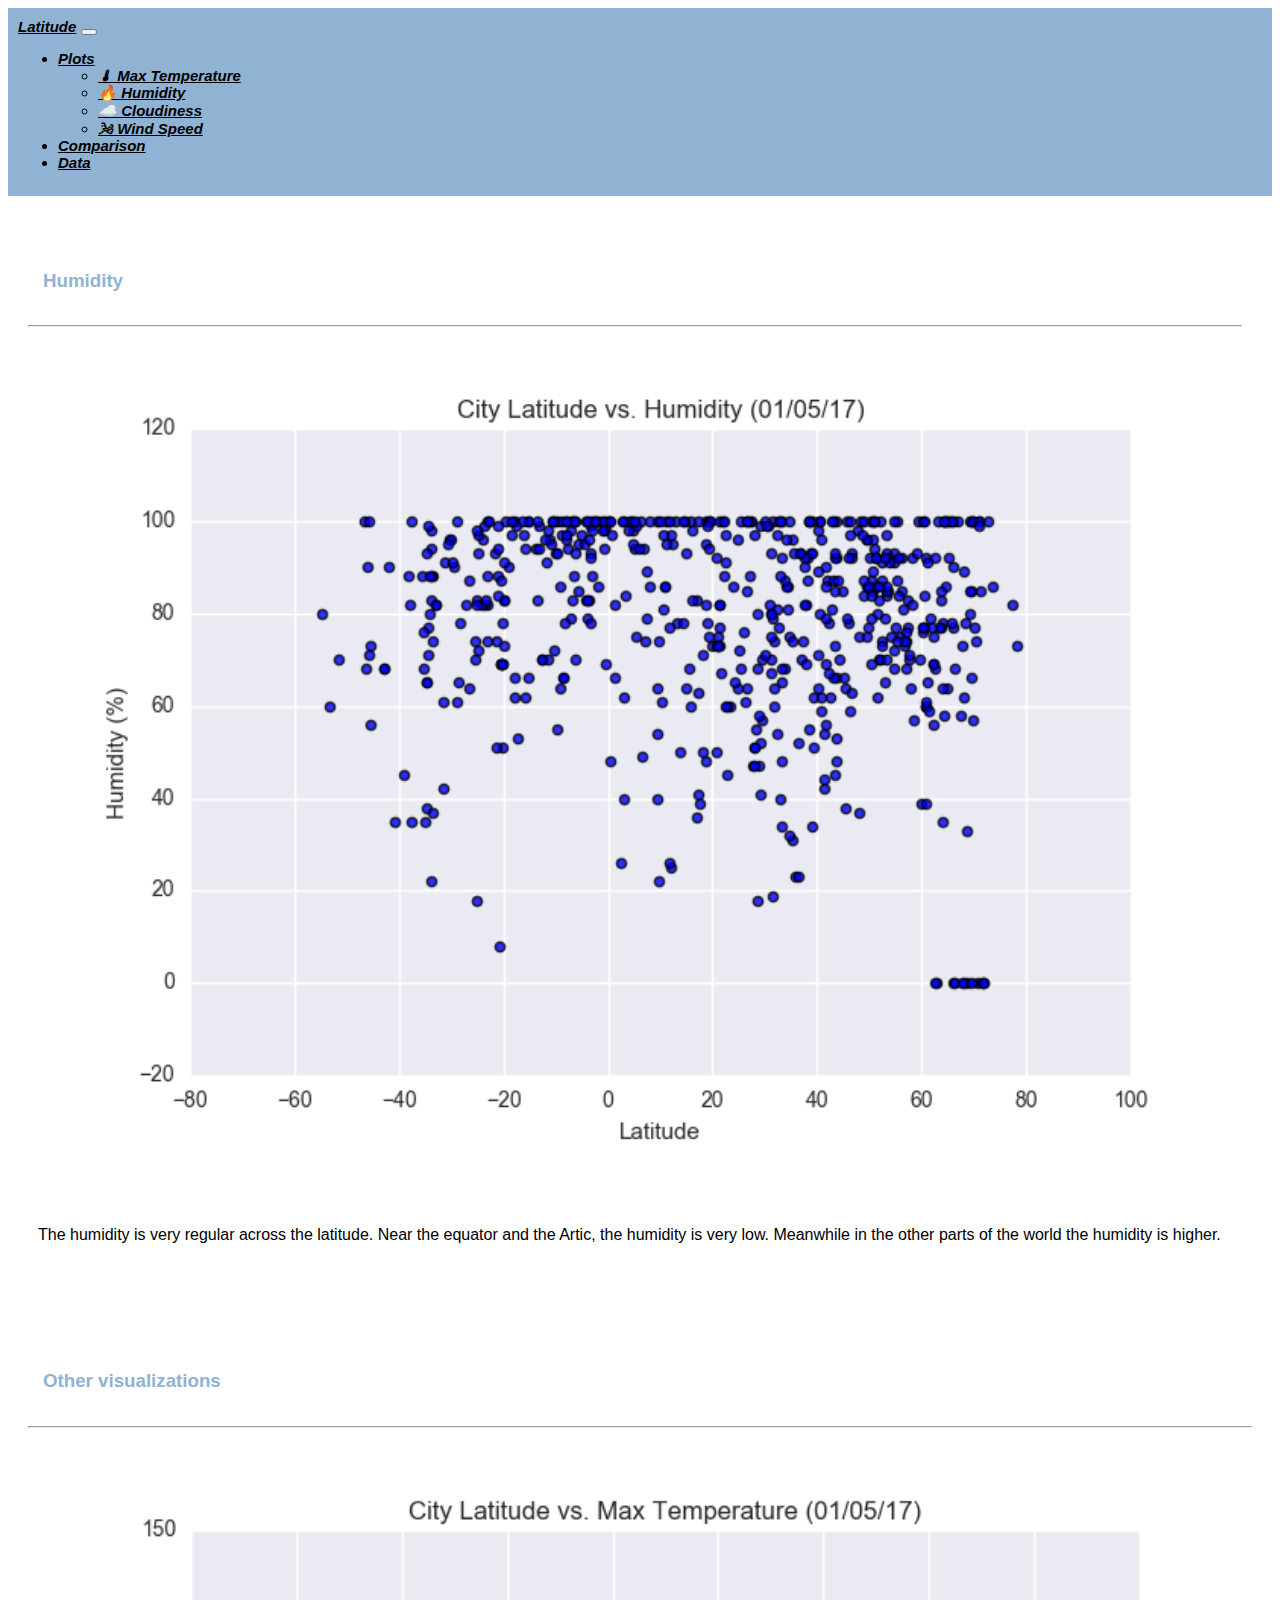
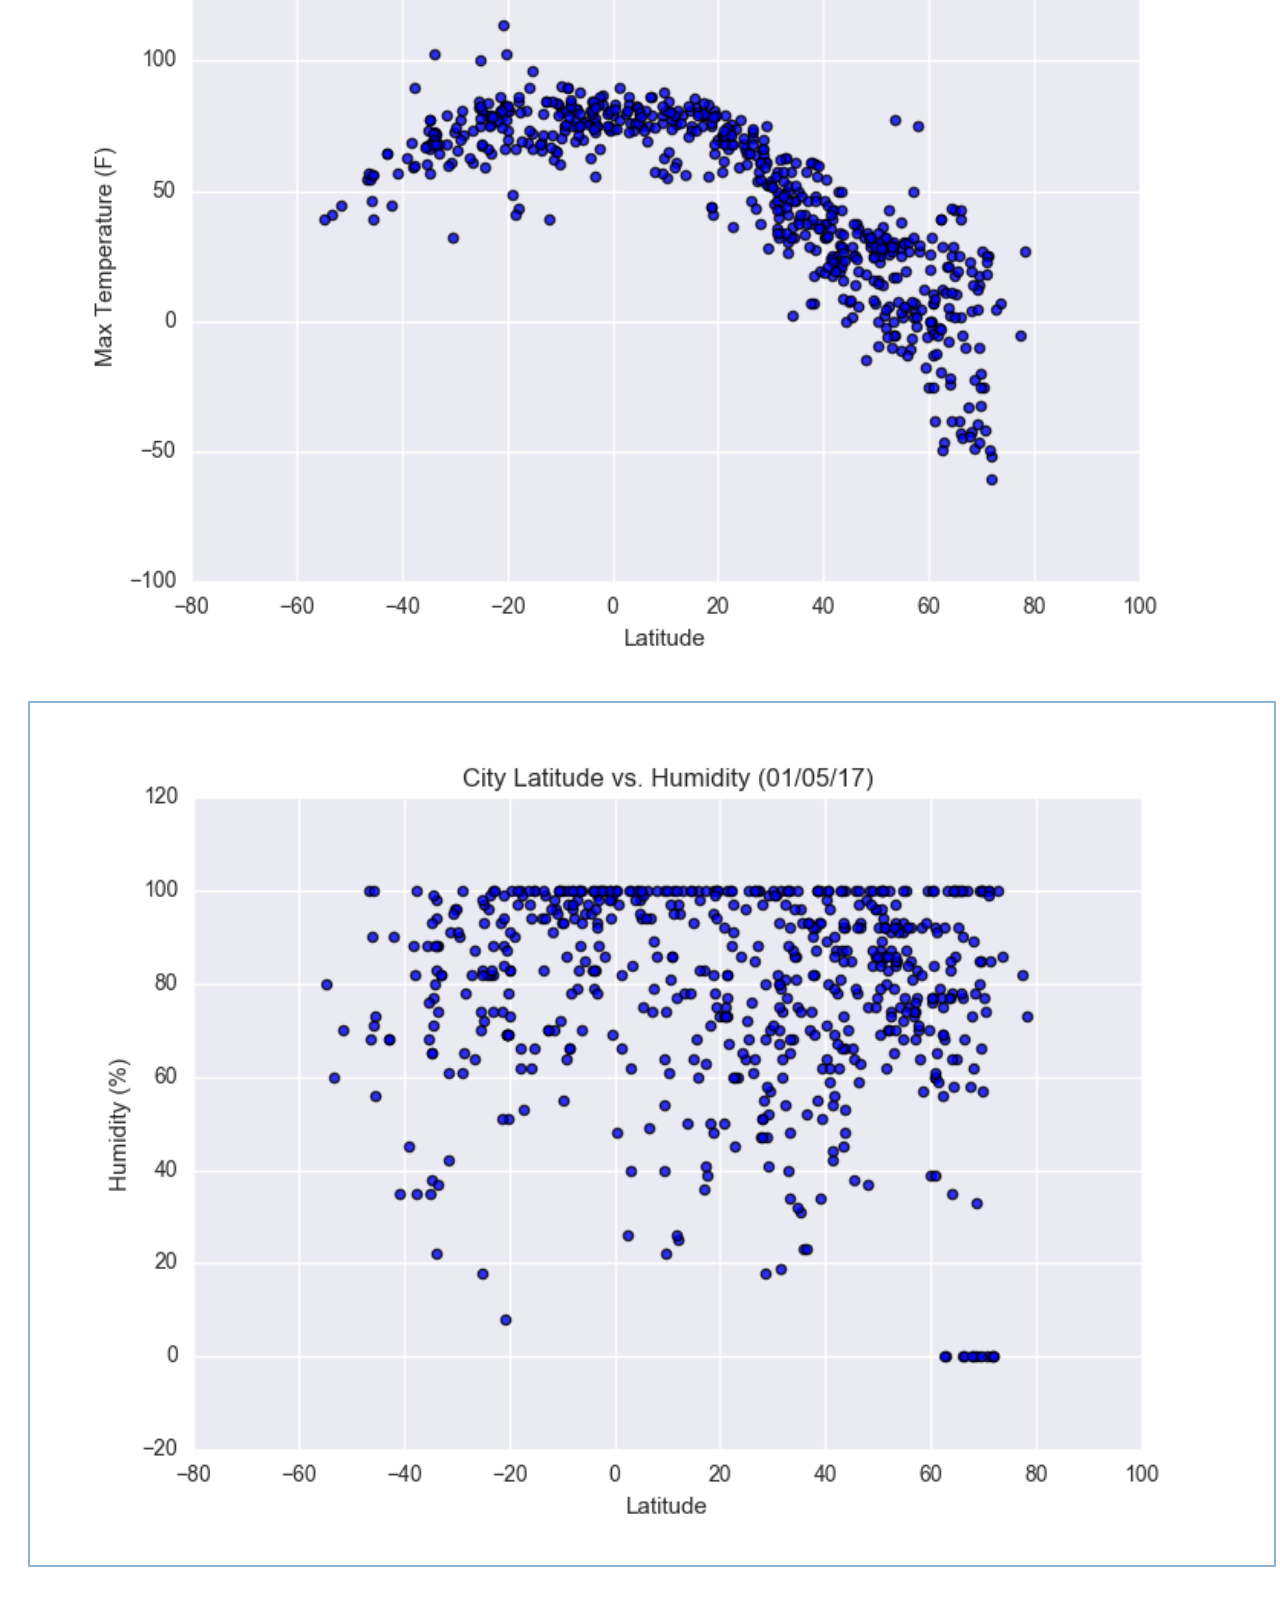
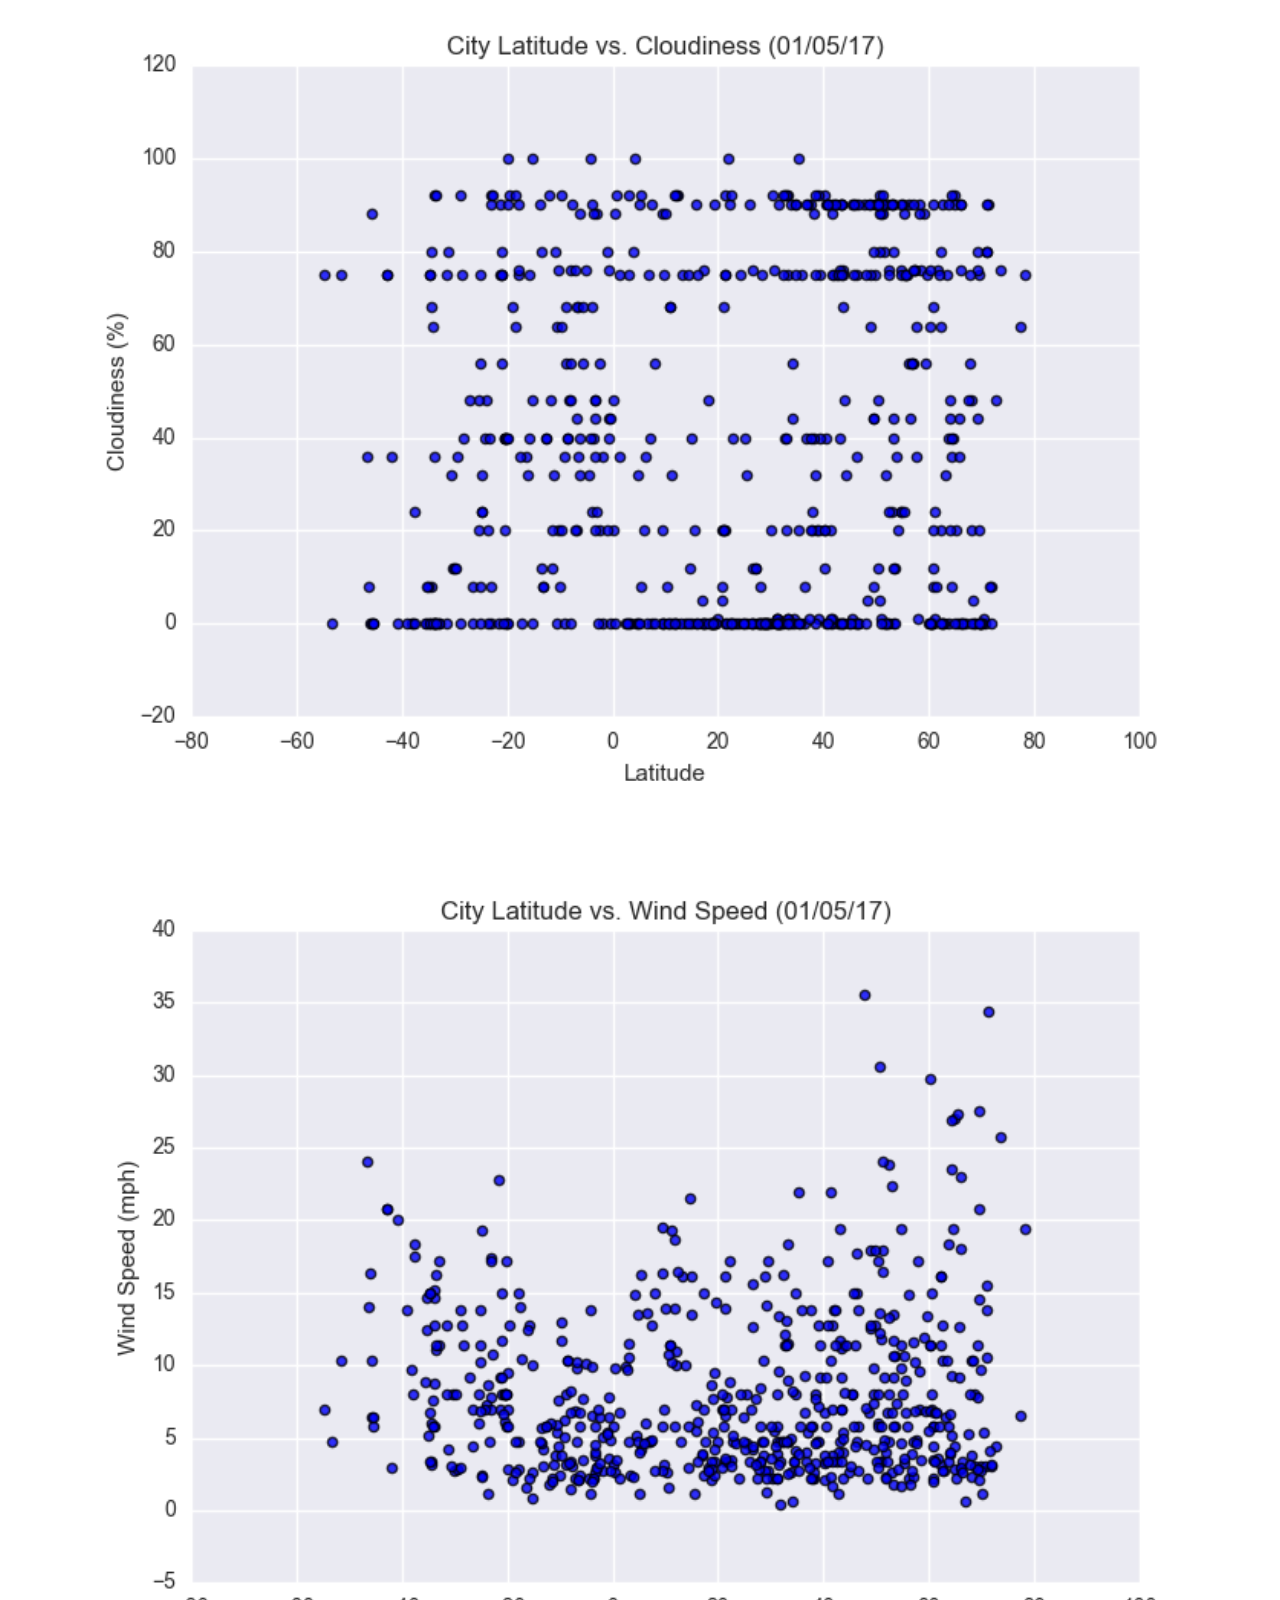
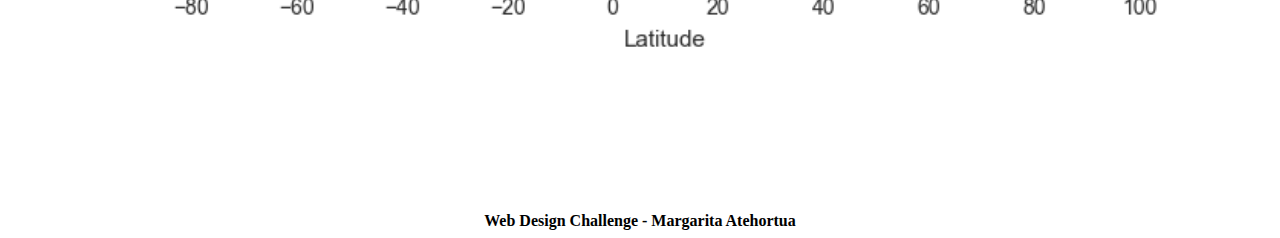
<file: HTML/humidity.html>
<!DOCTYPE html>
<html lang="en">

<head>
    <meta charset="UTF-8">
    <meta http-equiv="X-UA-Compatible" content="IE=edge">
    <meta name="viewport" content="width=device-width, initial-scale=1.0">
    <title>Weather Data Analysis</title>
    <link href="https://cdn.jsdelivr.net/npm/bootstrap@5.0.2/dist/css/bootstrap.min.css" rel="stylesheet"
        integrity="sha384-EVSTQN3/azprG1Anm3QDgpJLIm9Nao0Yz1ztcQTwFspd3yD65VohhpuuCOmLASjC" crossorigin="anonymous">
    <link href="../static/css/style.css" rel="stylesheet">
</head>

<body>
    <!--Create navegation bar-->
    <nav class="navbar navbar-expand-lg" id="navbar-brand">
        <div class="container-fluid">
            <a class="navbar-brand" href="../index.html">Latitude</a>
            <button class="navbar-toggler" type="button" data-bs-toggle="collapse" data-bs-target="#navbarNavDropdown"
                aria-controls="navbarNavDropdown" aria-expanded="false" aria-label="Toggle navigation">
                <span class="navbar-toggler-icon"></span>
            </button>
            <div class="collapse navbar-collapse" id="navbarNavDropdown">
                <ul class="navbar-nav ms-auto">
                    <li class="nav-item dropdown">
                        <a class="nav-link dropdown-toggle" href="#" id="navbarDropdownMenuLink" role="button"
                            data-bs-toggle="dropdown" aria-expanded="false">
                            Plots
                        </a>
                        <ul class="dropdown-menu" aria-labelledby="navbarDropdownMenuLink">
                            <li><a class="dropdown-item" href="max_temp.html">🌡 Max Temperature</a></li>
                            <li><a class="dropdown-item" href="humidity.html">🔥 Humidity</a></li>
                            <li><a class="dropdown-item" href="cloudiness.html">☁️ Cloudiness</a></li>
                            <li><a class="dropdown-item" href="wind_speed.html">🌬 Wind Speed</a></li>
                        </ul>
                    </li>
                    <li class="nav-item">
                        <a class="nav-link" href="comparison.html">Comparison</a>
                    </li>
                    <li class="nav-item">
                        <a class="nav-link" href="data.html">Data</a>
                    </li>
                </ul>
            </div>
        </div>
    </nav>

    <!--Create columns and row to put information-->
    <div id="main-content-container">
        <div class="row">
            <div class="col-lg-8">
                <h3>Humidity</h3>
                <hr>
                <img src="../static/Assets/Fig2.png">
                <p>
                    The humidity is very regular across the latitude. Near the equator and the Artic, the humidity is very low. Meanwhile in the other parts of the world the humidity is higher. 
                </p>

            </div>
            <div class="col-lg-4">
                <h3>Other visualizations</h3>
                <hr>
                <div class="row">
                    <div class="col-lg-6 col-md-6 col-sm-6">
                        <a href="max_temp.html"><img src="../static/Assets/Fig1.png" alt="Latitude vs. Max Temperature"></a>
                    </div>
                    <div class="col-lg-6 col-md-6 col-sm-6">
                        <a href="humidity.html"><img src="../static/Assets/Fig2.png" alt="Latitude vs. Humidity" id="imgsel"></a>
                    </div>
                    <div class="col-lg-6 col-md-6 col-sm-6">
                    <a href="cloudiness.html"><img src="../static/Assets/Fig3.png" alt="Latitude vs. Cloudiness"></a>
                    </div>
                    <div class="col-lg-6 col-md-6 col-sm-6">
                        <a href="wind_speed.html"><img src="../static/Assets/Fig4.png" alt="Latitude vs. Wind Speed"></a>
                    </div>
                </div>
            </div>
        </div>
    </div>
    <script src="https://cdn.jsdelivr.net/npm/bootstrap@5.0.2/dist/js/bootstrap.bundle.min.js"
        integrity="sha384-MrcW6ZMFYlzcLA8Nl+NtUVF0sA7MsXsP1UyJoMp4YLEuNSfAP+JcXn/tWtIaxVXM"
        crossorigin="anonymous"></script>
</body>
<footer id="page-footer"> Web Design Challenge - Margarita Atehortua </footer>
</html>
</file>
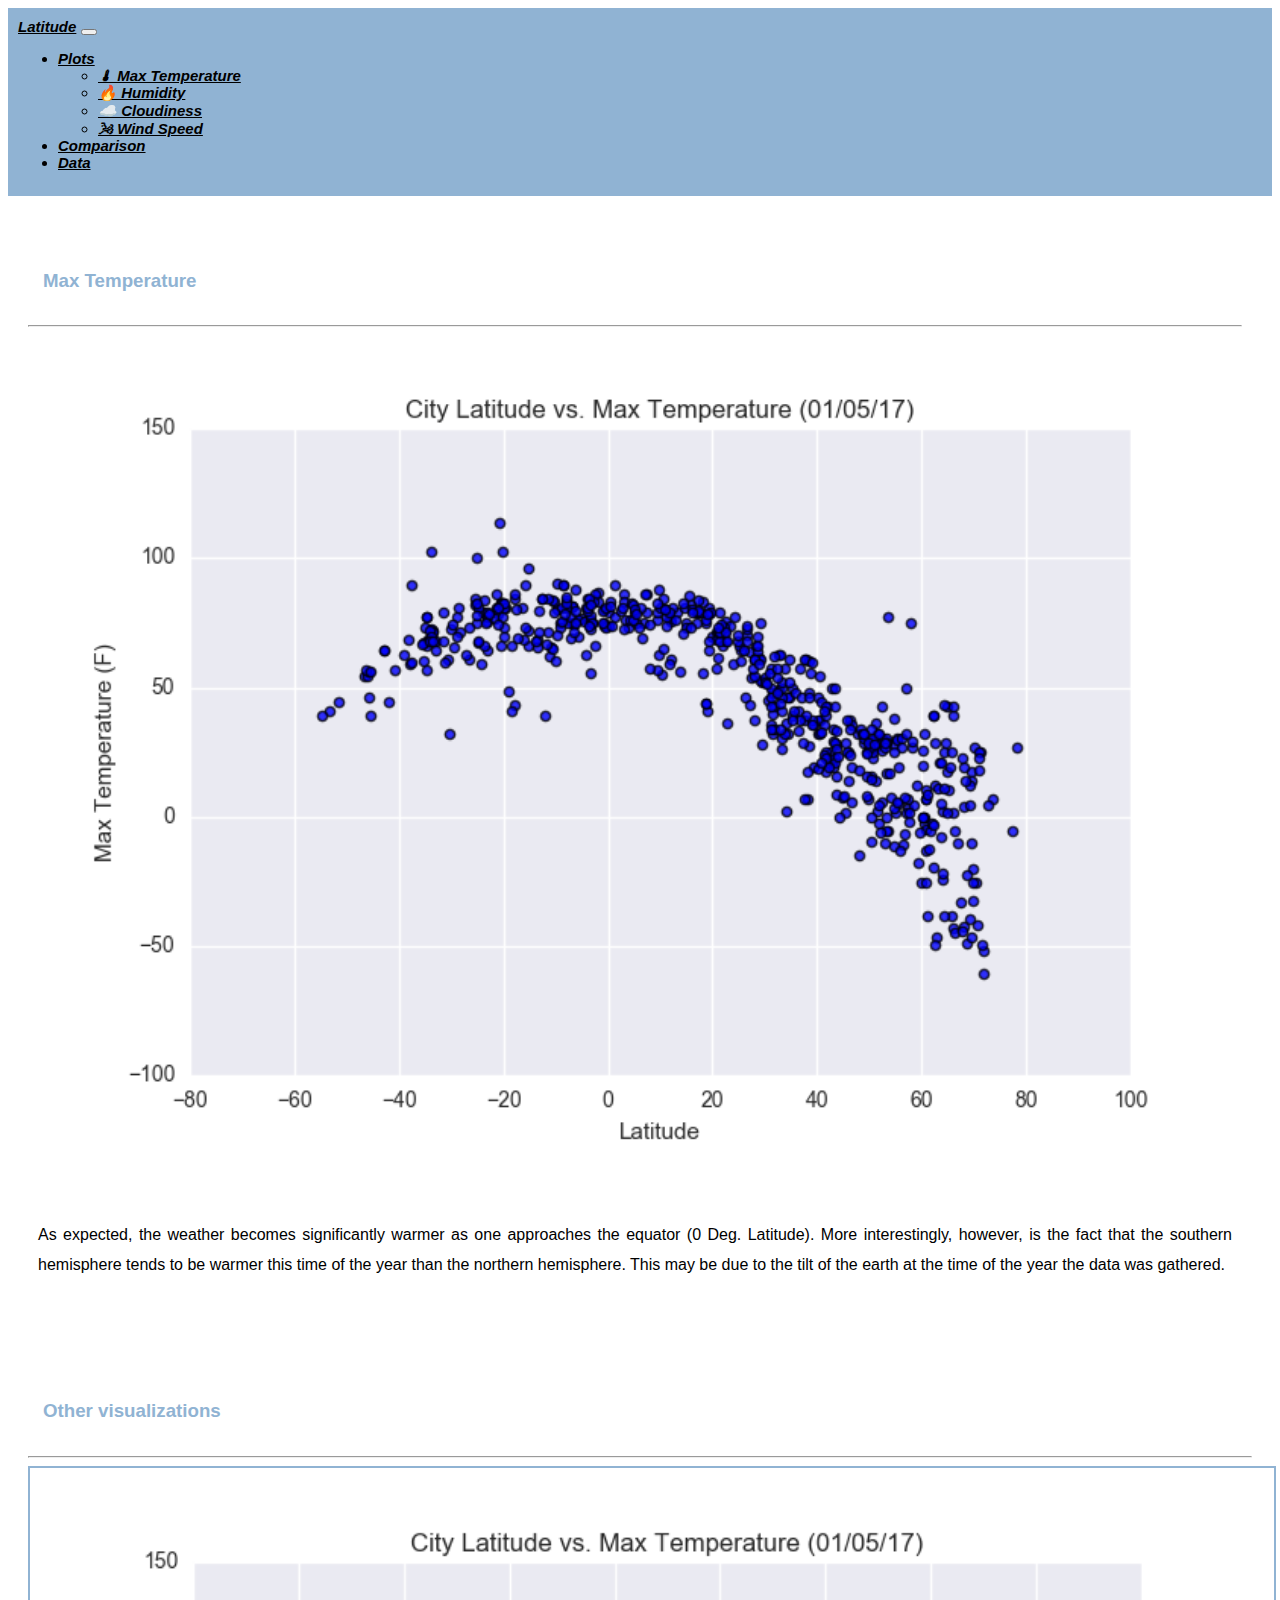
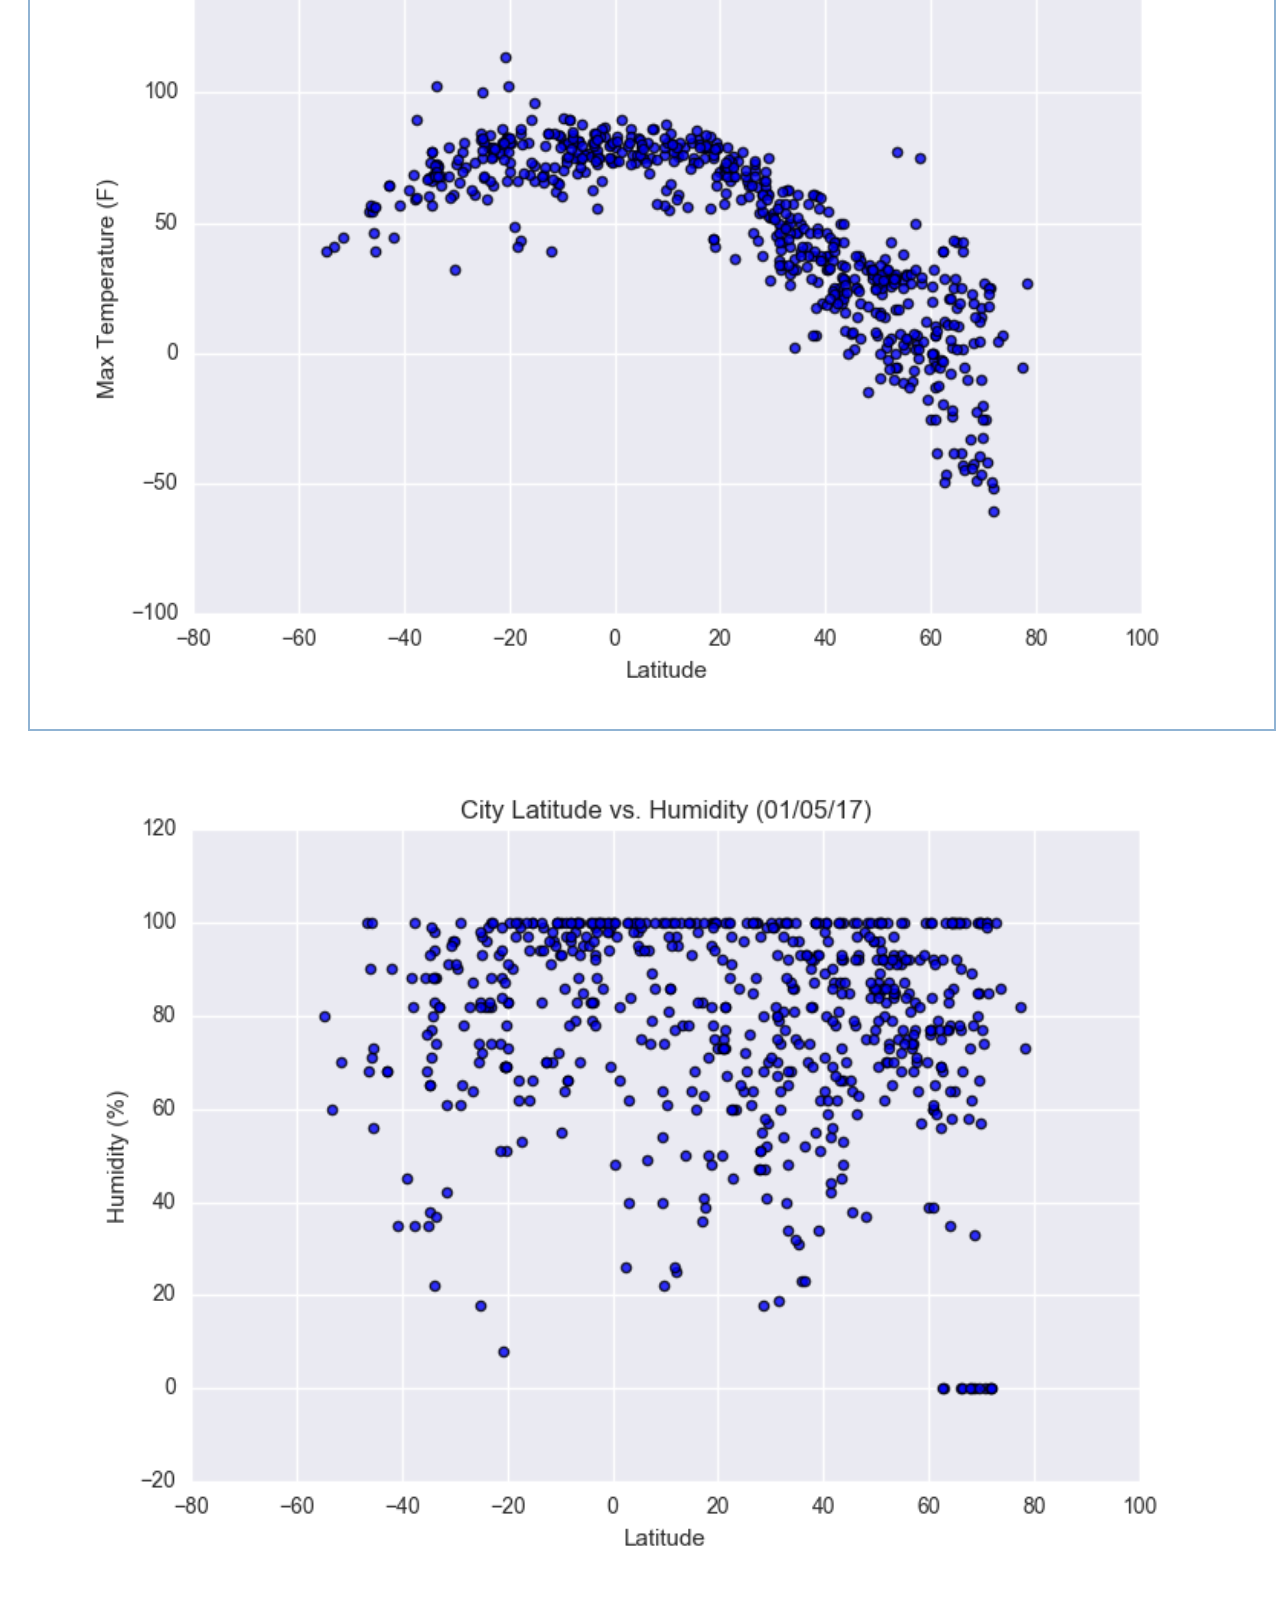
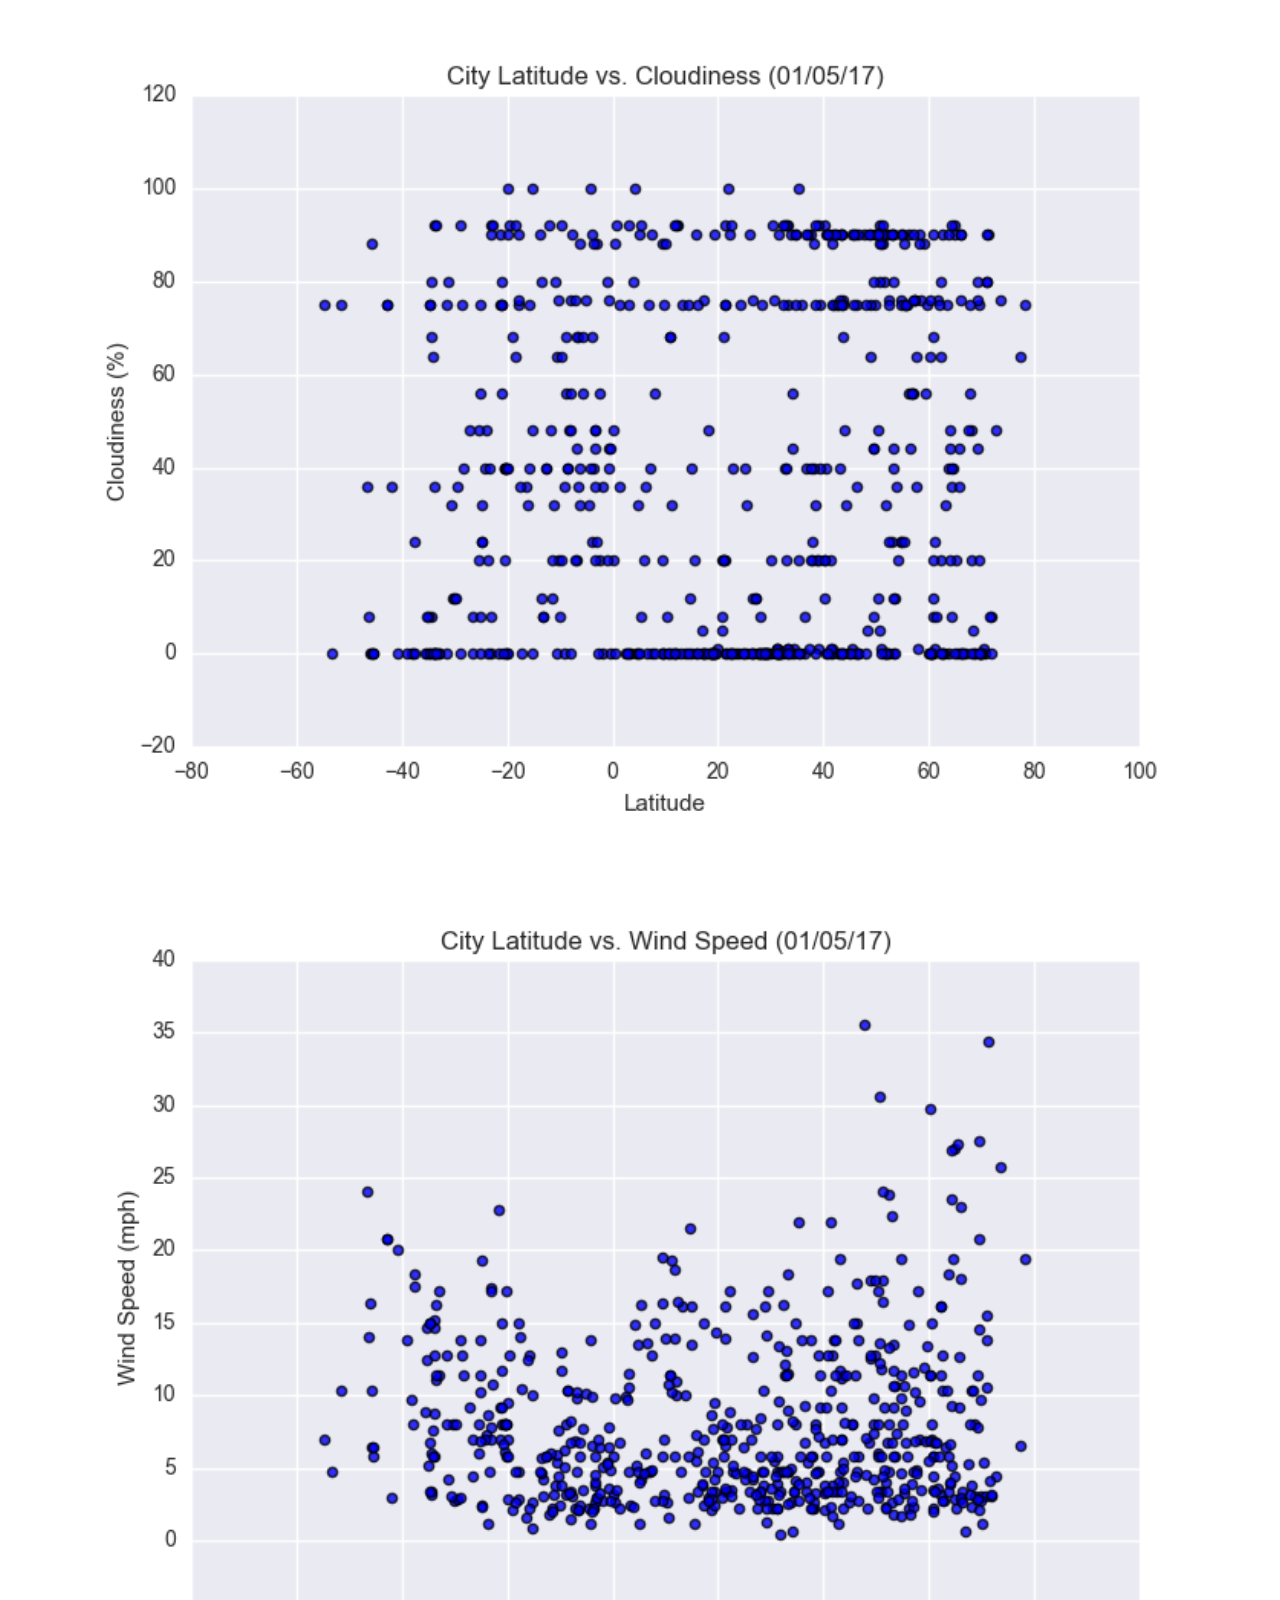
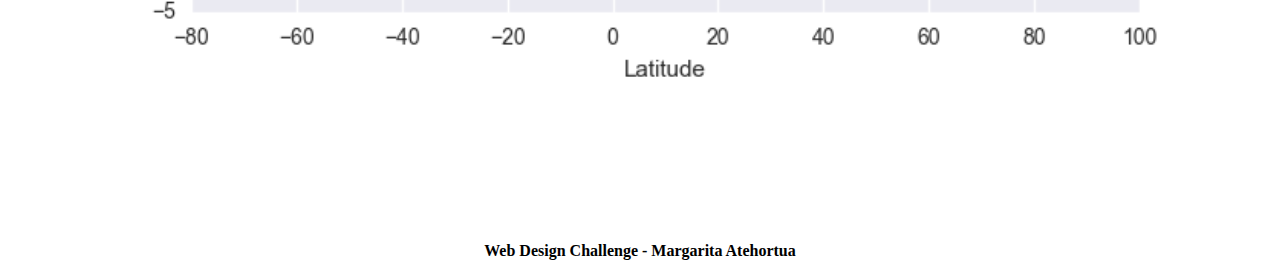
<file: HTML/max_temp.html>
<!DOCTYPE html>
<html lang="en">

<head>
    <meta charset="UTF-8">
    <meta http-equiv="X-UA-Compatible" content="IE=edge">
    <meta name="viewport" content="width=device-width, initial-scale=1.0">
    <title>Weather Data Analysis</title>
    <link href="https://cdn.jsdelivr.net/npm/bootstrap@5.0.2/dist/css/bootstrap.min.css" rel="stylesheet"
        integrity="sha384-EVSTQN3/azprG1Anm3QDgpJLIm9Nao0Yz1ztcQTwFspd3yD65VohhpuuCOmLASjC" crossorigin="anonymous">
    <link href="../static/css/style.css" rel="stylesheet">
</head>

<body>
    <!--Create navegation bar-->
    <nav class="navbar navbar-expand-lg" id="navbar-brand">
        <div class="container-fluid">
            <a class="navbar-brand" href="../index.html">Latitude</a>
            <button class="navbar-toggler" type="button" data-bs-toggle="collapse" data-bs-target="#navbarNavDropdown"
                aria-controls="navbarNavDropdown" aria-expanded="false" aria-label="Toggle navigation">
                <span class="navbar-toggler-icon"></span>
            </button>
            <div class="collapse navbar-collapse" id="navbarNavDropdown">
                <ul class="navbar-nav ms-auto">
                    <li class="nav-item dropdown">
                        <a class="nav-link dropdown-toggle" href="#" id="navbarDropdownMenuLink" role="button"
                            data-bs-toggle="dropdown" aria-expanded="false">
                            Plots
                        </a>
                        <ul class="dropdown-menu" aria-labelledby="navbarDropdownMenuLink">
                            <li><a class="dropdown-item" href="max_temp.html">🌡 Max Temperature</a></li>
                            <li><a class="dropdown-item" href="humidity.html">🔥 Humidity</a></li>
                            <li><a class="dropdown-item" href="cloudiness.html">☁️ Cloudiness</a></li>
                            <li><a class="dropdown-item" href="wind_speed.html">🌬 Wind Speed</a></li>
                        </ul>
                    </li>
                    <li class="nav-item">
                        <a class="nav-link" href="comparison.html">Comparison</a>
                    </li>
                    <li class="nav-item">
                        <a class="nav-link" href="data.html">Data</a>
                    </li>
                </ul>
            </div>
        </div>
    </nav>

    <!--Create columns and row to put information-->
    <div id="main-content-container">
        <div class="row">
            <div class="col-lg-8">
                <h3>Max Temperature</h3>
                <hr>
                <img src="../static/Assets/Fig1.png">
                <p>
                   As expected, the weather becomes significantly warmer as one approaches the equator (0 Deg. Latitude). More interestingly, however, is the fact that the southern hemisphere tends to be warmer this time of the year than the northern hemisphere. This may be due to the tilt of the earth at the time of the year the data was gathered. 
                </p>

            </div>
            <div class="col-lg-4">
                <h3>Other visualizations</h3>
                <hr>
                <div class="row">
                    <div class="col-lg-6 col-md-6 col-sm-6">
                        <a href="max_temp.html"><img src="../static/Assets/Fig1.png" alt="Latitude vs. Max Temperature" id="imgsel"></a>
                    </div>
                    <div class="col-lg-6 col-md-6 col-sm-6">
                        <a href="humidity.html"><img src="../static/Assets/Fig2.png" alt="Latitude vs. Humidity"></a>
                    </div>
                    <div class="col-lg-6 col-md-6 col-sm-6">
                    <a href="cloudiness.html"><img src="../static/Assets/Fig3.png" alt="Latitude vs. Cloudiness"></a>
                    </div>
                    <div class="col-lg-6 col-md-6 col-sm-6">
                        <a href="wind_speed.html"><img src="../static/Assets/Fig4.png" alt="Latitude vs. Wind Speed"></a>
                    </div>
                </div>
            </div>
        </div>
    </div>
    <script src="https://cdn.jsdelivr.net/npm/bootstrap@5.0.2/dist/js/bootstrap.bundle.min.js"
        integrity="sha384-MrcW6ZMFYlzcLA8Nl+NtUVF0sA7MsXsP1UyJoMp4YLEuNSfAP+JcXn/tWtIaxVXM"
        crossorigin="anonymous"></script>
</body>
<footer id="page-footer"> Web Design Challenge - Margarita Atehortua </footer>
</html>
</file>
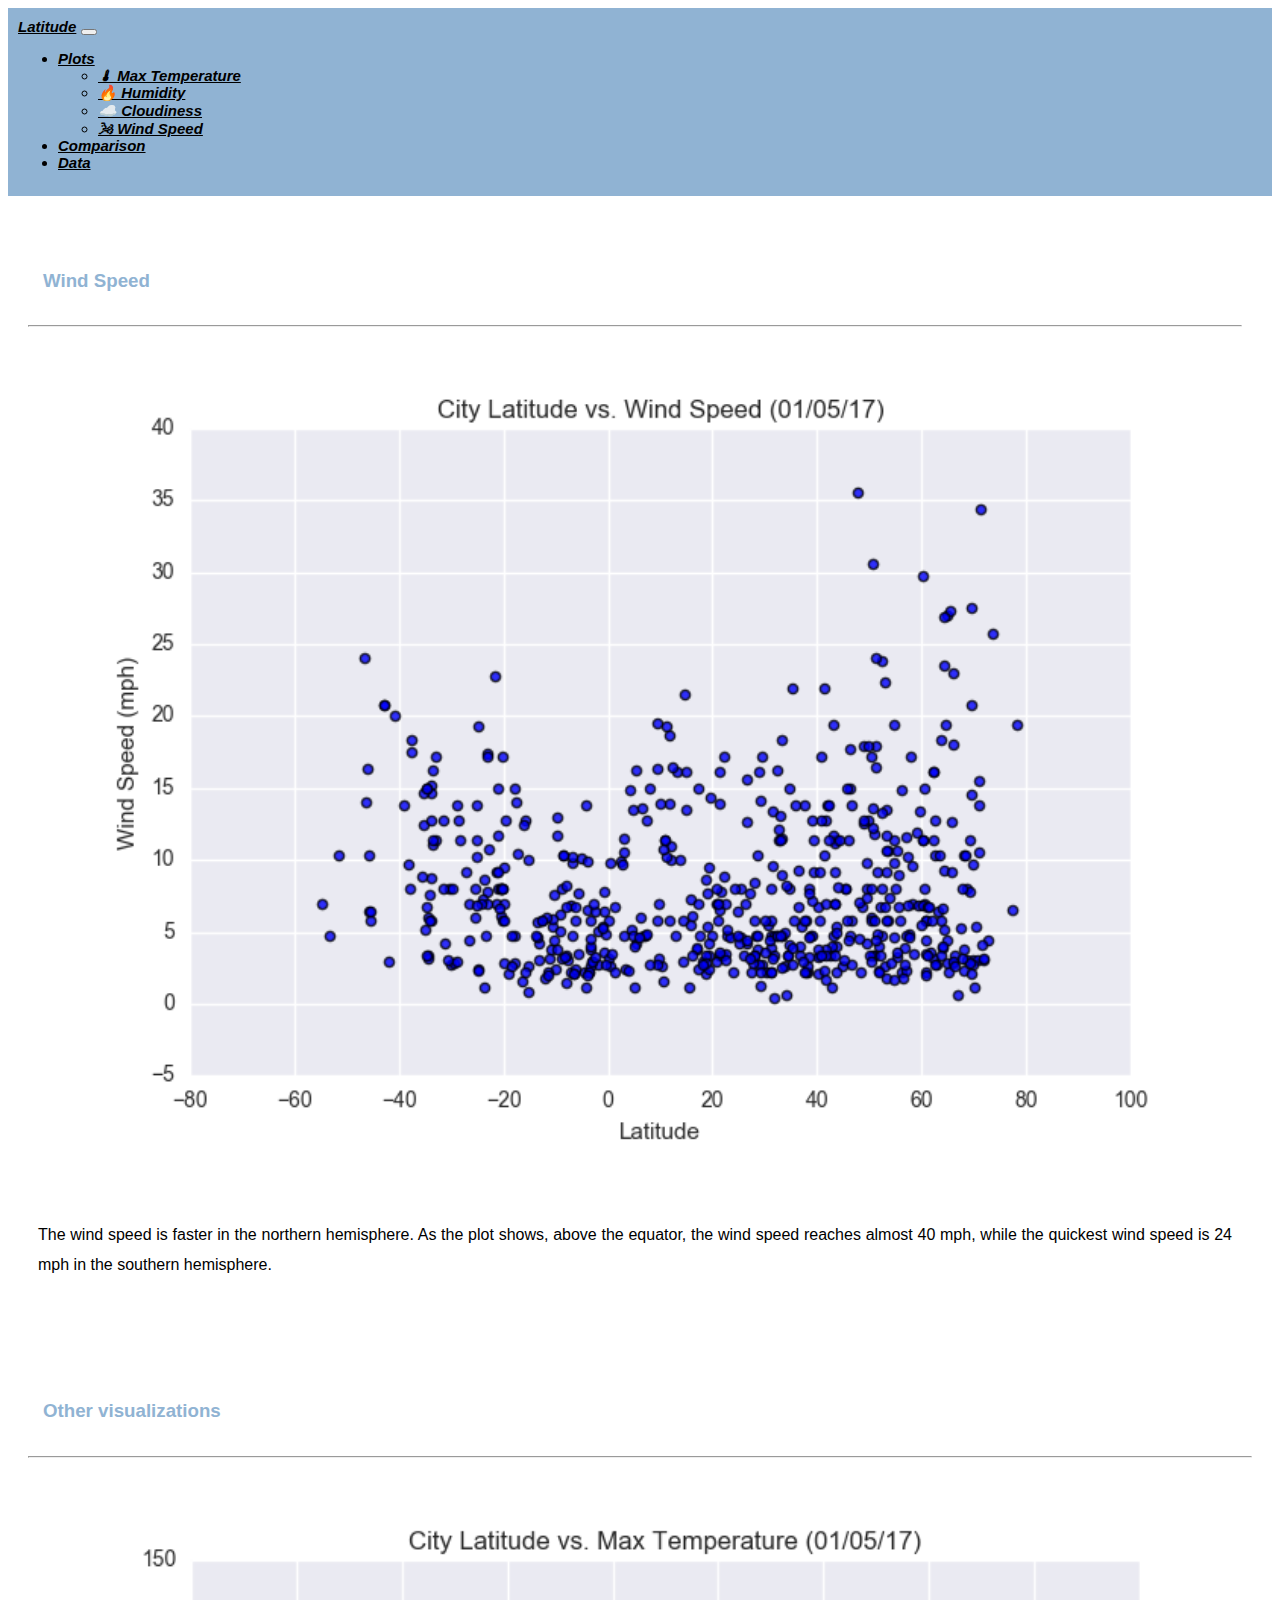
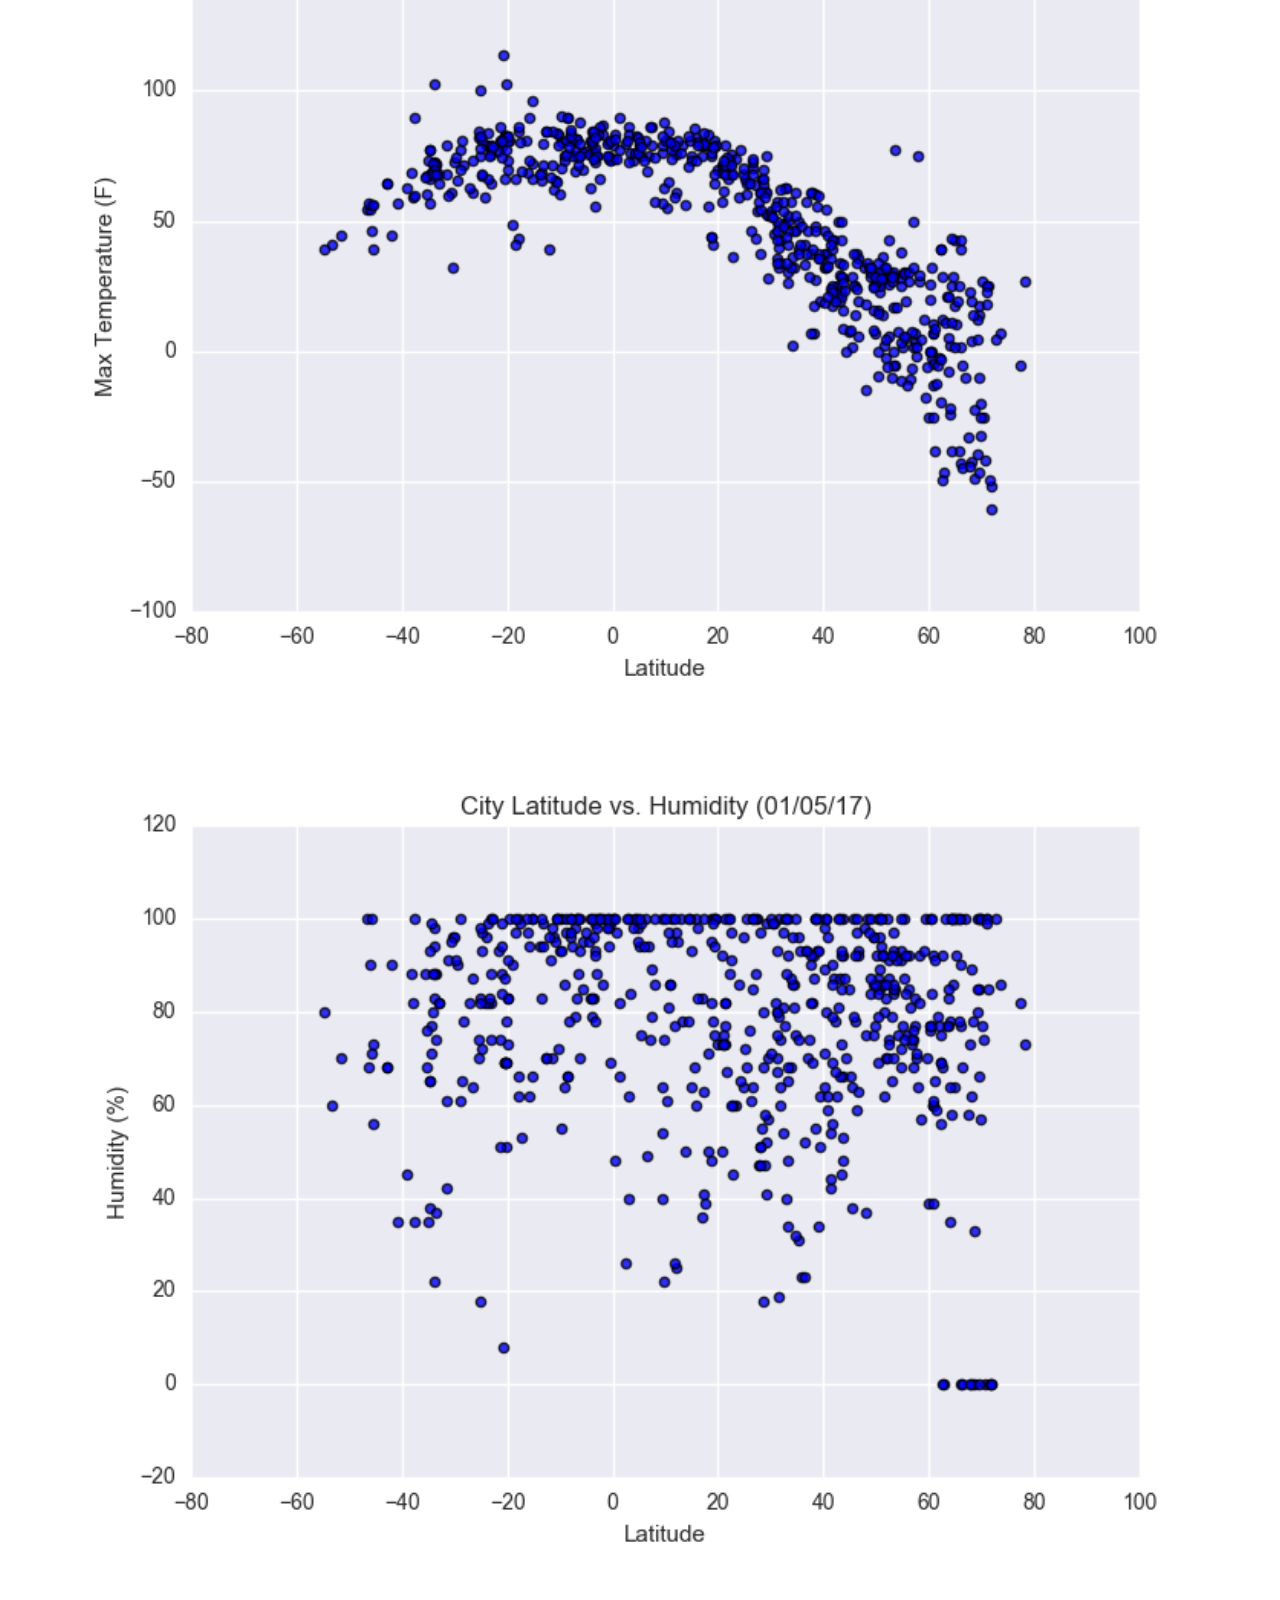
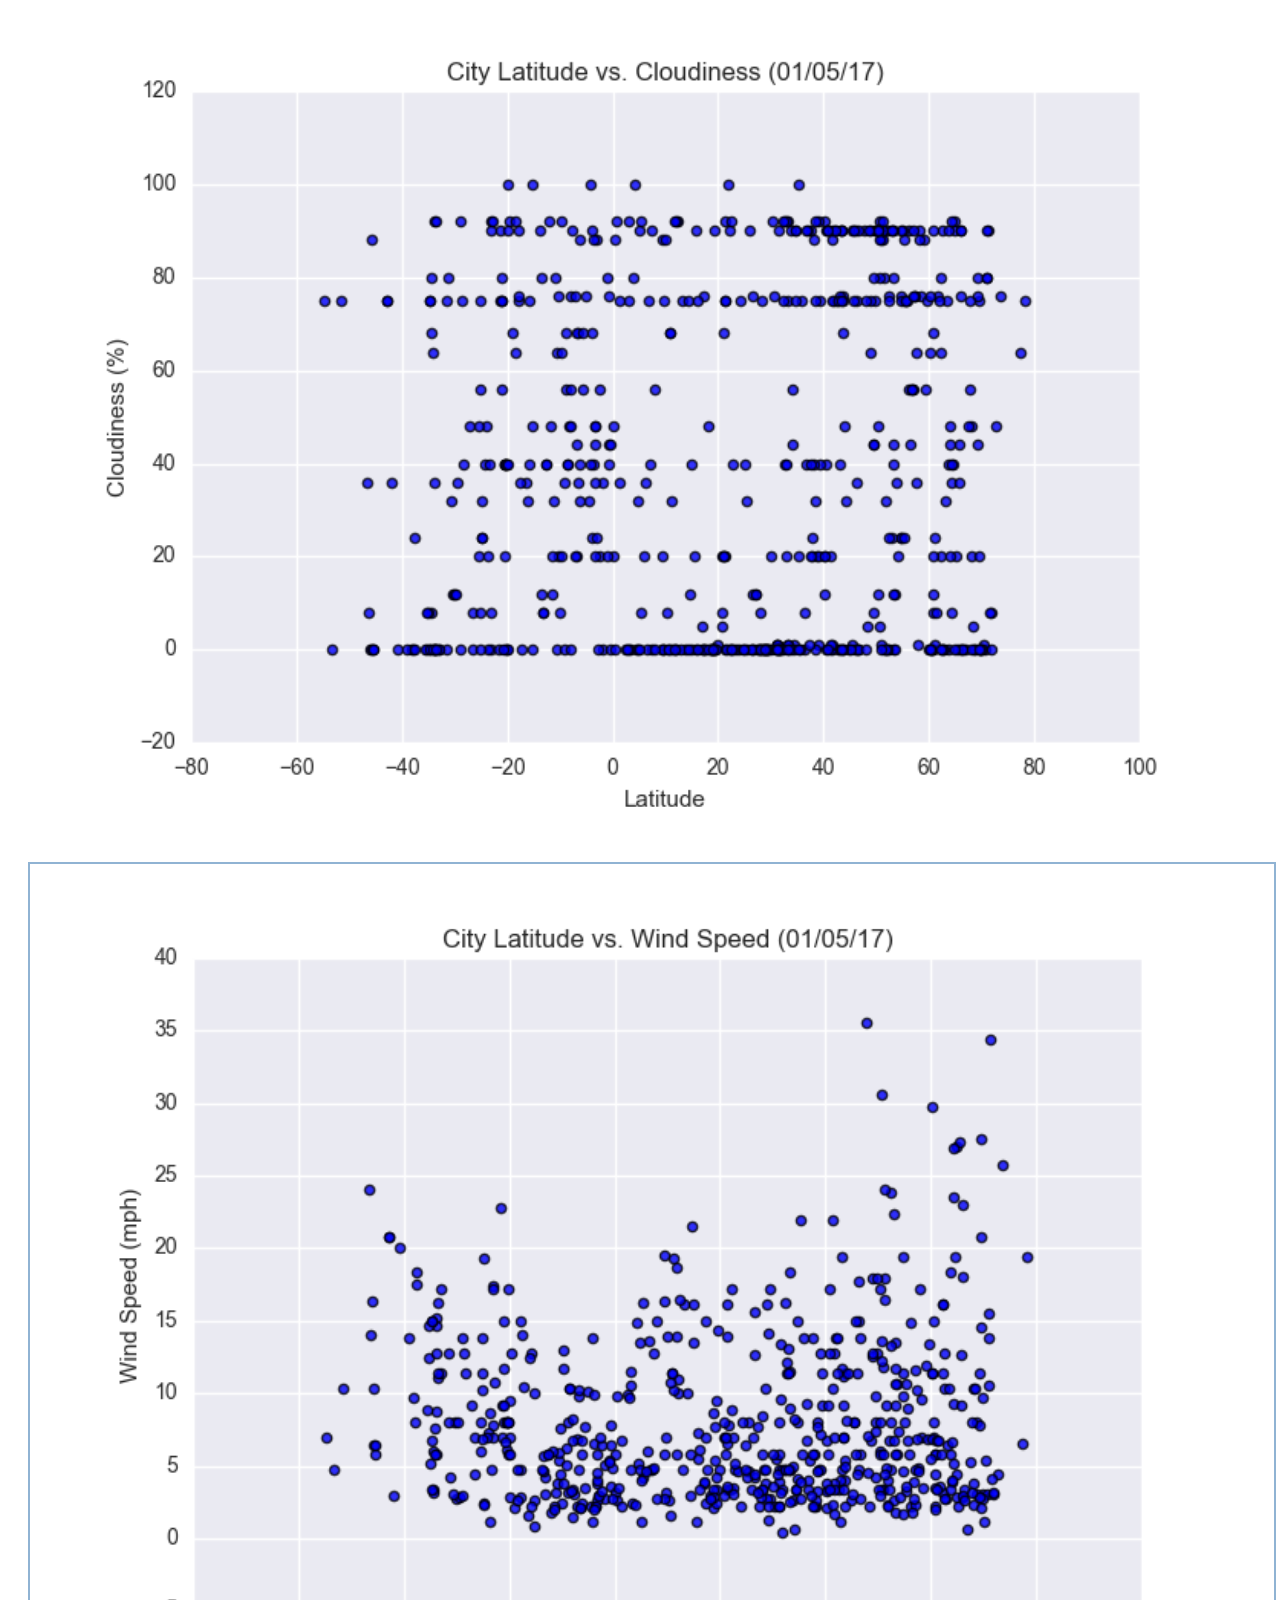
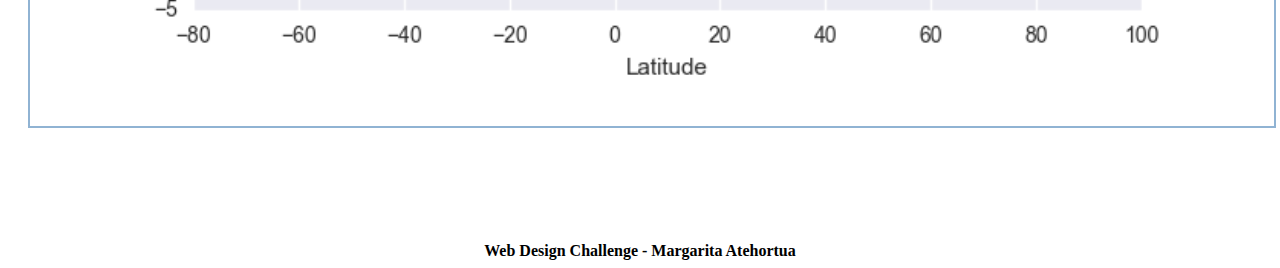
<file: HTML/wind_speed.html>
<!DOCTYPE html>
<html lang="en">

<head>
    <meta charset="UTF-8">
    <meta http-equiv="X-UA-Compatible" content="IE=edge">
    <meta name="viewport" content="width=device-width, initial-scale=1.0">
    <title>Weather Data Analysis</title>
    <link href="https://cdn.jsdelivr.net/npm/bootstrap@5.0.2/dist/css/bootstrap.min.css" rel="stylesheet"
        integrity="sha384-EVSTQN3/azprG1Anm3QDgpJLIm9Nao0Yz1ztcQTwFspd3yD65VohhpuuCOmLASjC" crossorigin="anonymous">
    <link href="../static/css/style.css" rel="stylesheet">
</head>

<body>
    <!--Create navegation bar-->
    <nav class="navbar navbar-expand-lg" id="navbar-brand">
        <div class="container-fluid">
            <a class="navbar-brand" href="../index.html">Latitude</a>
            <button class="navbar-toggler" type="button" data-bs-toggle="collapse" data-bs-target="#navbarNavDropdown"
                aria-controls="navbarNavDropdown" aria-expanded="false" aria-label="Toggle navigation">
                <span class="navbar-toggler-icon"></span>
            </button>
            <div class="collapse navbar-collapse" id="navbarNavDropdown">
                <ul class="navbar-nav ms-auto">
                    <li class="nav-item dropdown">
                        <a class="nav-link dropdown-toggle" href="#" id="navbarDropdownMenuLink" role="button"
                            data-bs-toggle="dropdown" aria-expanded="false">
                            Plots
                        </a>
                        <ul class="dropdown-menu" aria-labelledby="navbarDropdownMenuLink">
                            <li><a class="dropdown-item" href="max_temp.html">🌡 Max Temperature</a></li>
                            <li><a class="dropdown-item" href="humidity.html">🔥 Humidity</a></li>
                            <li><a class="dropdown-item" href="cloudiness.html">☁️ Cloudiness</a></li>
                            <li><a class="dropdown-item" href="wind_speed.html">🌬 Wind Speed</a></li>
                        </ul>
                    </li>
                    <li class="nav-item">
                        <a class="nav-link" href="comparison.html">Comparison</a>
                    </li>
                    <li class="nav-item">
                        <a class="nav-link" href="data.html">Data</a>
                    </li>
                </ul>
            </div>
        </div>
    </nav>

    <!--Create columns and row to put information-->
    <div id="main-content-container">
        <div class="row">
            <div class="col-lg-8">
                <h3>Wind Speed</h3>
                <hr>
                <img src="../static/Assets/Fig4.png">
                <p>
                    The wind speed is faster in the northern hemisphere. As the plot shows, above the equator, the wind speed reaches almost 40 mph, while the quickest wind speed is 24 mph in the southern hemisphere.
                </p>

            </div>
            <div class="col-lg-4">
                <h3>Other visualizations</h3>
                <hr>
                <div class="row">
                    <div class="col-lg-6 col-md-6 col-sm-6">
                        <a href="max_temp.html"><img src="../static/Assets/Fig1.png" alt="Latitude vs. Max Temperature"></a>
                    </div>
                    <div class="col-lg-6 col-md-6 col-sm-6">
                        <a href="humidity.html"><img src="../static/Assets/Fig2.png" alt="Latitude vs. Humidity"></a>
                    </div>
                    <div class="col-lg-6 col-md-6 col-sm-6">
                    <a href="cloudiness.html"><img src="../static/Assets/Fig3.png" alt="Latitude vs. Cloudiness"></a>
                    </div>
                    <div class="col-lg-6 col-md-6 col-sm-6">
                        <a href="wind_speed.html"><img src="../static/Assets/Fig4.png" alt="Latitude vs. Wind Speed" id="imgsel"></a>
                    </div>
                </div>
            </div>
        </div>
    </div>
    <script src="https://cdn.jsdelivr.net/npm/bootstrap@5.0.2/dist/js/bootstrap.bundle.min.js"
        integrity="sha384-MrcW6ZMFYlzcLA8Nl+NtUVF0sA7MsXsP1UyJoMp4YLEuNSfAP+JcXn/tWtIaxVXM"
        crossorigin="anonymous"></script>
</body>
<footer id="page-footer"> Web Design Challenge - Margarita Atehortua </footer>
</html>
</file>
<file: static/css/style.css>
/* main content styling*/
#main-content-container{
    background-color: white;
    padding: 20px; 
}

/* navbar styling*/
#navbar-brand{
    color: black;
    padding: 10px;
    background-color: #90b3d3;
    font-family: 'Arial', Helvetica, sans-serif;
    font-size: 15px;
    font-weight: bold;
    font-style: italic;
}

.navbar a:link {
    color: black;
  }

.navbar a:visited {
    color: black;
  }

/*footer styling*/
#page-footer{
    margin-top: 50px;
    bottom: 0;
    width: 100%;
    text-align: center;
    font-weight: bold;
}

/* headers styling*/
h3{
    color: #90b3d3;
    font-family: 'Arial', Helvetica, sans-serif;
    padding: 15px;
    font-weight: bold
}

/* image styling*/
img {
    width:100%;
    padding:10px;
    border: none;
}

#imgsel{
    border: #90b3d3 2px solid;
  }

/* paragraph styling*/
p{
   font-family: Arial, Helvetica, sans-serif;
   font-size: medium;
   padding: 10px;
   font-stretch: expanded;
   line-height: 30px;
   text-align: justify;
}

/* body and columns background*/
body{
    background-color: white;
}
.col-lg-4 {
    background-color: white;
    padding-top: 20px;
    padding-left: -10px;
    padding-bottom:40px;
}

.col-lg-8 {
    background-color: white;
    padding-top: 20px;
    padding-bottom:40px;
    padding-right: 10px;
}

/* navbar styling*/
.nav-item.dropdown.show {
    background-color: #ddd;
}

.dropdown-menu {
    margin: 0;
}

/* content styling*/
.content {
    padding-top: 50px;
    padding-bottom: 80px;
    overflow: hidden;
}

.content-bgwhite {
    margin-top: 15px;
}

/* table text adjustments*/
tr>th:nth-child(1),
tr>th:nth-child(3),
tr>th:nth-child(6),
tr>th:nth-child(7),
tr>th:nth-child(8),
tr>th:nth-child(9),
tr>th:nth-child(10),
tr>td:nth-child(1),
tr>td:nth-child(3),
tr>td:nth-child(6),
tr>td:nth-child(7),
tr>td:nth-child(8),
tr>td:nth-child(9),
tr>td:nth-child(10) {
    text-align: right;
}


/* for small screen adjustments*/
@media(max-width:767px){
    .navbar.bg-light{
        background-color:#90b3d3!important;    
    }

    .navbar-collapse{
        background-color: #90b3d3;
    }
    .navbar{
        padding:inherit;
    }
}
</file>
